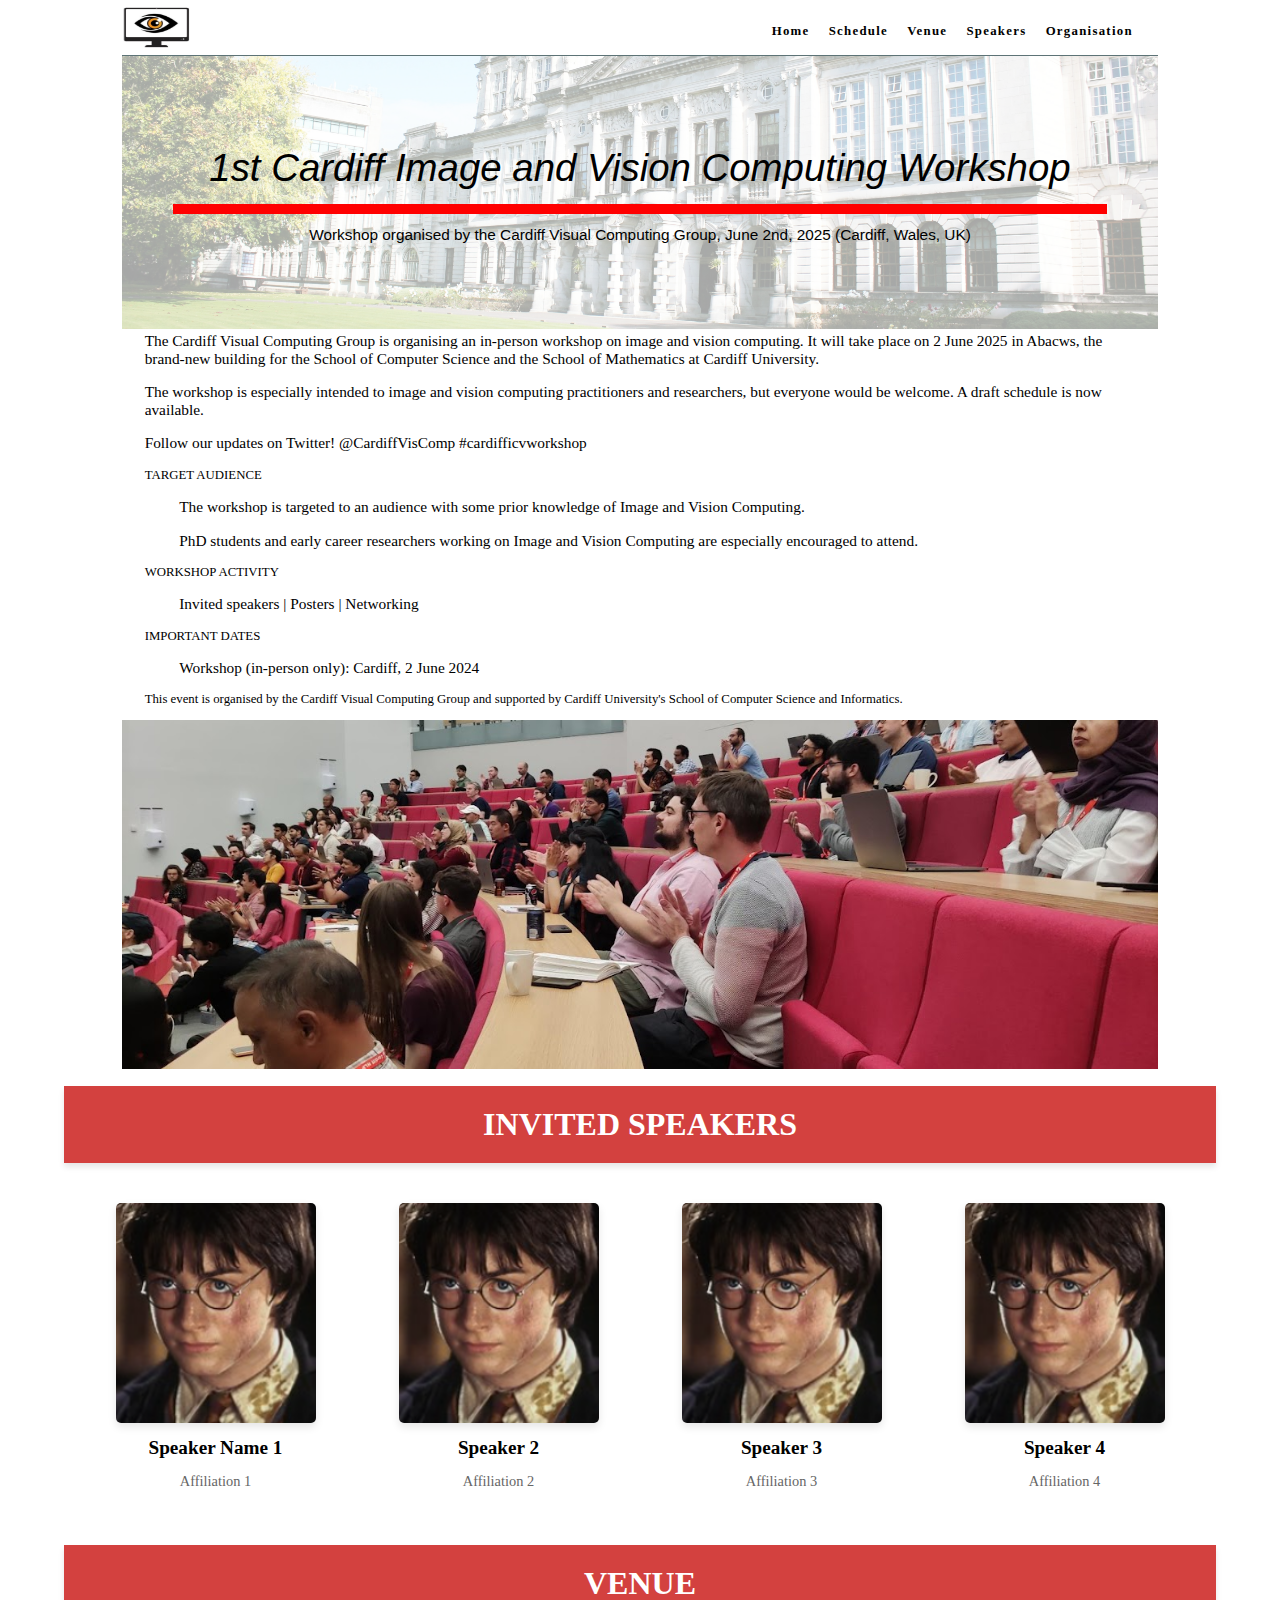
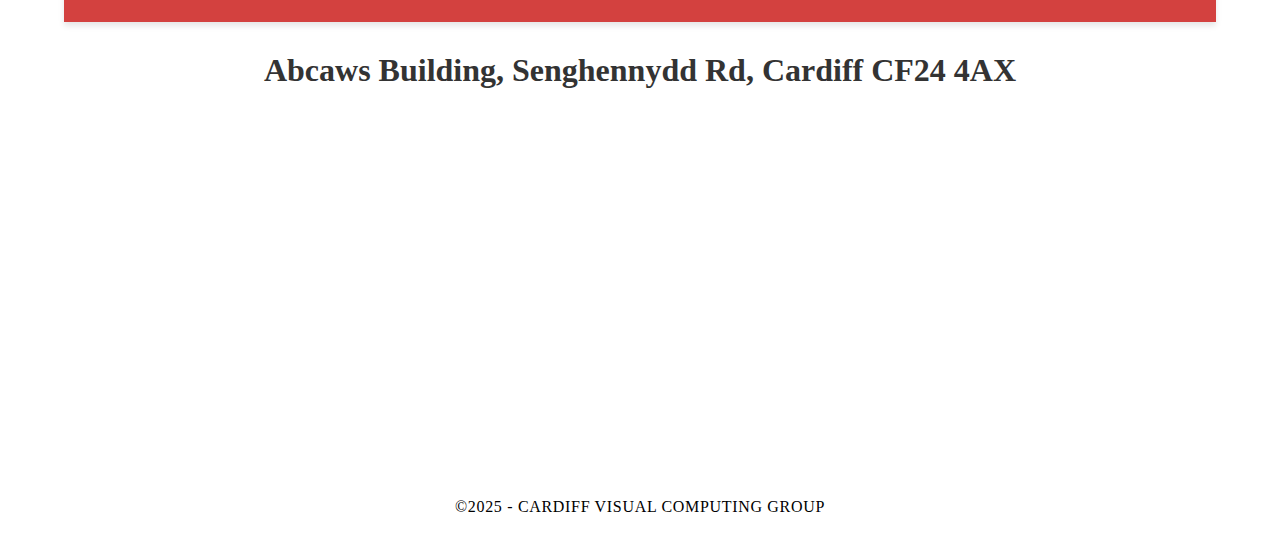
<file: index.html>
<!doctype html>
<html lang="en-US">
<head>
<meta charset="utf-8">
<meta http-equiv="X-UA-Compatible" content="IE=edge,chrome=1">
<meta name="viewport" content="width=device-width,initial-scale=1.0"/>
<title>Cardiff Image and Vision Computing Workshop</title>
 <meta name="description" content="Website for 1st Cardiff Image and Vision Computing Workshop ---">
<link href="css/singlePageTemplate.css" rel="stylesheet" type="text/css">
<!--The following script tag downloads a font from the Adobe Edge Web Fonts server for use within the web page. We recommend that you do not modify it.-->
<script>var __adobewebfontsappname__="dreamweaver"</script>
<script src="http://use.edgefonts.net/source-sans-pro:n2:default.js" type="text/javascript"></script>
<!-- HTML5 shim and Respond.js for IE8 support of HTML5 elements and media queries -->
<!-- WARNING: Respond.js doesn't work if you view the page via file:// -->
<!--[if lt IE 9]>
      <script src="https://oss.maxcdn.com/html5shiv/3.7.2/html5shiv.min.js"></script>
      <script src="https://oss.maxcdn.com/respond/1.4.2/respond.min.js"></script>
    <![endif]-->

</head>
<body>
<!-- Main Container -->

<div class="container"> 
  <!-- Navigation -->
  <header class="header" ><img class="mmimg" src="images/logo.jpg" />
    <nav>
      <ul>
        <li><a href="./index.html">Home</a></li>
        <li><a href="./schedule.html">Schedule</a></li>
        <li> <a href="./venue.html">Venue</a></li>
        <li> <a href="./speakers.html">Speakers</a></li>
        <li> <a href="./organisation.html">Organisation</a></li>
      </ul>
    </nav>
</header>

	  <section id="homepage2">
<div align ="center"  style="position: relative; width: 100%;">
<img align ="center" class="pic" src="images/Building.jpg" alt="">
  <div class = "title" ><strong><i>1st Cardiff Image and Vision Computing Workshop</i></strong>
  <div class="red-line"></div></div>

  <div class = "subtitle" ><strong>Workshop organised by the Cardiff Visual Computing Group, June 2nd, 2025 (Cardiff, Wales, UK)</strong></div>

<!--    <div class = "title3" ><strong>Cariff, Wales | June 30 - July 4, 2025</strong></div>-->
</div>

</section>



  <section id="call4paper">
<!--      <div class="section-title2">-->
<!--        INVITED SPEAKERS-->
<!--      </div>-->

<!--<div class="stats">-->
<!--    <h1><strong>Call for Papers</strong></h1>-->
<!--</div>-->
<div class="stats_text">
    	<p>The Cardiff Visual Computing Group is organising an in-person workshop on image and vision computing. It will take place on 2 June 2025 in Abacws, the brand-new building for the School of Computer Science and the School of Mathematics at Cardiff University.</p>

<p>The workshop is especially intended to image and vision computing practitioners and researchers, but everyone would be welcome. A draft schedule is now available.</p>

<p>Follow our updates on Twitter! @CardiffVisComp #cardifficvworkshop</p>
<!--    <ul class="stats_text_ul">-->
<!--      	<li>AI-driven medical data analysis techniques for disease diagnosis</li>-->
<!--      	<li>Development of multimedia-based diagnostic datasets for training and validation</li>-->
<!--      	<li>AI-based approaches for lesion detection and segmentation in multimedia systems</li>-->
<!--      	<li>Applications of AI in multimedia-supported disease monitoring</li>-->
<!--      	<li>Investigation of the relationship between data analysis techniques and diagnostic accuracy</li>-->
<!--      	<li>Integration of multimedia data for comprehensive disease monitoring</li>-->
<!--      	<li>Interpretability and transparency of AI models in clinical settings</li>-->
<!--	<li>Advanced AI-driven disease diagnosis methods within multimedia systems</li>-->
<!--    </ul>-->
</div>
</section>

<section id="submission">
<div class="stats">
<!--    <h1><strong>TARGET AUDIENCE</strong></h1>-->
    <strong>TARGET AUDIENCE</strong>
</div>



<div class="stats_text2">
	<p>The workshop is targeted to an audience with some prior knowledge of Image and Vision Computing. </p>
    <p>PhD students and early career researchers working on Image and Vision Computing are especially encouraged to attend.</p>
</div>

</section>

<section id="dates">
<div class="stats">
    <strong>WORKSHOP ACTIVITY</strong>
</div>

<div class="stats_text2">
	<p>Invited speakers | Posters | Networking </p>
</div>

<div class="stats">
    <strong>IMPORTANT DATES</strong>
</div>

<div class="stats_text2">
	<p>Workshop (in-person only): Cardiff, 2 June 2024</p>
</div>

<!--<div class="stats_text">-->
<!--    <ul  class="stats_text_ul">-->
<!--      <li>Paper submission deadline: &nbsp&nbsp&nbsp<strong>13th December 2024</strong></li>-->
<!--      <li>Notification of acceptance: &nbsp&nbsp&nbsp&nbsp <strong>14th March 2025</strong></li>-->
<!--      <li>Camera ready submission: &nbsp&nbsp&nbsp&nbsp <strong>TBA</strong></li>-->
<!--    </ul>-->
<!--</div>-->

</section>

<div class="stats">
    <p>This event is organised by the Cardiff Visual Computing Group and supported by Cardiff University's School of Computer Science and Informatics.</p>
</div>
<div align ="center"  style="position: relative; width: 100%;">
<img align ="center" class="pic2" src="images/event.jpg" alt="">
</div>
<!--<section id="organizers">-->
<!--  <div class="stats">-->
<!--    <h1><strong>Special Session Organizers</strong></h1>-->
<!--  </div>-->
<!--<div class="text-center_organizer">-->
<!--  <div class="col-xs-2">-->
<!--    <div class="people-name">-->
<!--<p class="people-name-name">Dr. Wei Zhou</p>-->
<!--      <p class="people-name-outer">Cardiff University, UK</p>-->
<!--    </div>-->
<!--  </div>-->

<!--  <div class="col-xs-2">-->
<!--  <div class="people-name">-->
<!--    <p class="people-name-name">Dr. Hadi Amirpour</p>-->
<!--    <p class="people-name-outer">Alpen-Adria-Universität Klagenfurt, Austria</p>-->
<!--  </div>-->
<!--  </div>-->

<!--  <div class="col-xs-2">-->
<!--  <div class="people-name">-->
<!--    <p class="people-name-name">Dr. Baoru Huang</p>-->
<!--    <p class="people-name-outer">University of Liverpool, UK</p>-->
<!--  </div>-->
<!--  </div>-->

<!--  <div class="col-xs-2">-->
<!--    <div class="people-name">-->
<!--      <p class="people-name-name">Dr. Weide Liu</p>-->
<!--      <p class="people-name-outer">Harvard Medical School, USA</p>-->
<!--    </div>-->
<!--  </div>-->

<!--  <div class="col-xs-2">-->
<!--    <div class="people-name">-->
<!--      <p class="people-name-name">Prof. Guanghui Yue</p>-->
<!--      <p class="people-name-outer">Shenzhen University, China</p>-->
<!--    </div>-->
<!--  </div>-->
<!--	-->
<!--  <div class="col-xs-2">-->
<!--    <div class="people-name">-->
<!--      <p class="people-name-name">Prof. Nilmini Wickramasinghe</p>-->
<!--      <p class="people-name-outer">La Trobe University, Australia</p>-->
<!--    </div>-->
<!--  </div>-->
<!--</div>-->

<!--</section>-->


<div class="section-title">
    INVITED SPEAKERS
</div>

<div class="speakers-grid">
    <!-- 现有的图片和标题 -->
    <div class="speaker">
        <img src="./images/a.png" alt="Speaker 1">
        <h3>Speaker Name 1</h3>
        <p>Affiliation 1</p>
    </div>
    <!-- 更多现有的图片和标题 -->

    <!-- 新增的 8 张图片和标题 -->
    <div class="speaker">
        <img src="./images/a.png" alt="Speaker 2">
        <h3>Speaker 2</h3>
        <p>Affiliation 2</p>
    </div>
    <div class="speaker">
        <img src="./images/a.png" alt="Speaker 3">
        <h3>Speaker 3</h3>
        <p>Affiliation 3</p>
    </div>
    <div class="speaker">
        <img src="./images/a.png" alt="Speaker 4">
        <h3>Speaker 4</h3>
        <p>Affiliation 4</p>
    </div>

</div>

<div class="section-title">
    VENUE
</div>

<h1 style="text-align: center;">Abcaws Building, Senghennydd Rd, Cardiff CF24 4AX</h1>
<div style="text-align: center;">
    <iframe src="https://www.google.com/maps/embed?pb=!1m18!1m12!1m3!1d2484.3105409708946!2d-3.1811802231417774!3d51.489168571809095!2m3!1f0!2f0!3f0!3m2!1i1024!2i768!4f13.1!3m3!1m2!1s0x486e1d7f2ec259cd%3A0xb4251fed8824a588!2sAbacws%20Building!5e0!3m2!1sen!2suk!4v1736549146972!5m2!1sen!2suk" width="300" height="225" style="border:0;" allowfullscreen="" loading="lazy" referrerpolicy="no-referrer-when-downgrade"></iframe>
</div>

</div>
  <footer class="secondary_header footer">
<div class="copyright">&nbsp</div>
    <div class="copyright">&copy;2025 - <strong>Cardiff Visual Computing Group</strong></div>
<div class="copyright">&nbsp</div>
  </footer>


</body>

</html>
</file>
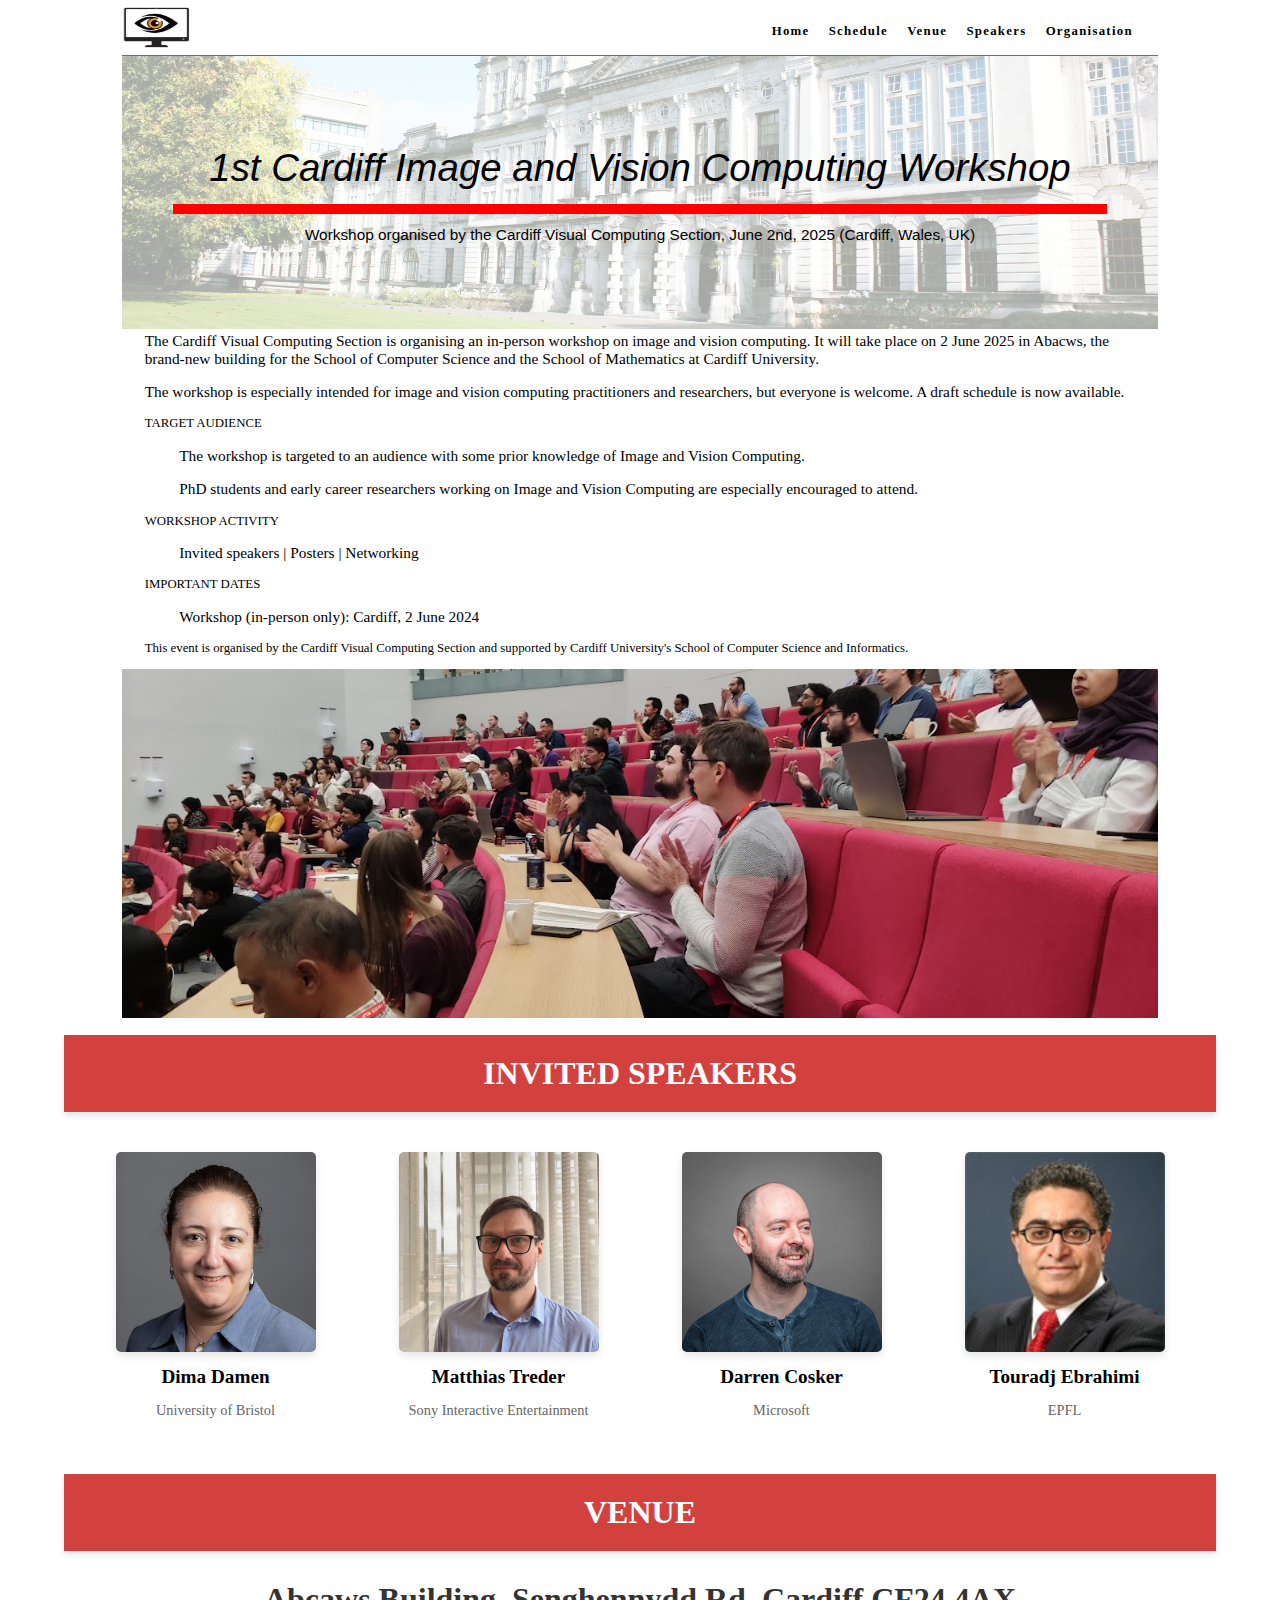
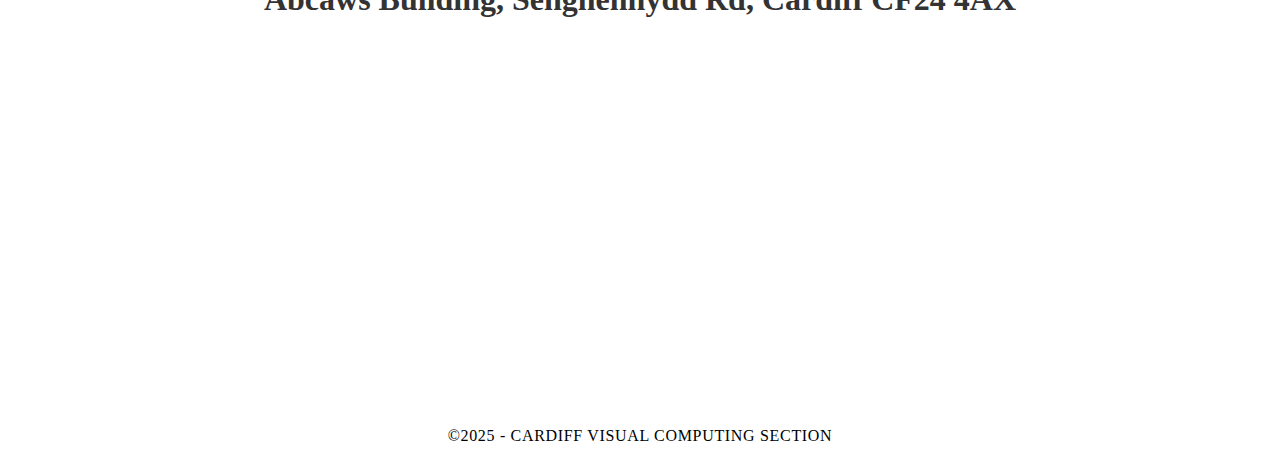
<file: 2025/index.html>
<!doctype html>
<html lang="en-US">
<head>
<meta charset="utf-8">
<meta http-equiv="X-UA-Compatible" content="IE=edge,chrome=1">
<meta name="viewport" content="width=device-width,initial-scale=1.0"/>
<title>Cardiff Image and Vision Computing Workshop</title>
 <meta name="description" content="Website for 1st Cardiff Image and Vision Computing Workshop ---">
<link href="css/singlePageTemplate.css" rel="stylesheet" type="text/css">
<!--The following script tag downloads a font from the Adobe Edge Web Fonts server for use within the web page. We recommend that you do not modify it.-->
<script>var __adobewebfontsappname__="dreamweaver"</script>
<script src="http://use.edgefonts.net/source-sans-pro:n2:default.js" type="text/javascript"></script>
<!-- HTML5 shim and Respond.js for IE8 support of HTML5 elements and media queries -->
<!-- WARNING: Respond.js doesn't work if you view the page via file:// -->
<!--[if lt IE 9]>
      <script src="https://oss.maxcdn.com/html5shiv/3.7.2/html5shiv.min.js"></script>
      <script src="https://oss.maxcdn.com/respond/1.4.2/respond.min.js"></script>
    <![endif]-->

</head>
<body>
<!-- Main Container -->

<div class="container"> 
  <!-- Navigation -->
  <header class="header" ><img class="mmimg" src="images/logo.jpg" />
    <nav>
      <ul>
        <li><a href="./index.html">Home</a></li>
        <li><a href="./schedule.html">Schedule</a></li>
        <li> <a href="./venue.html">Venue</a></li>
        <li> <a href="./speakers.html">Speakers</a></li>
        <li> <a href="./organisation.html">Organisation</a></li>
      </ul>
    </nav>
</header>

	  <section id="homepage2">
<div align ="center"  style="position: relative; width: 100%;">
<img align ="center" class="pic" src="images/Building.jpg" alt="">
  <div class = "title" ><strong><i>1st Cardiff Image and Vision Computing Workshop</i></strong>
  <div class="red-line"></div></div>

  <div class = "subtitle" ><strong>Workshop organised by the Cardiff Visual Computing Section, June 2nd, 2025 (Cardiff, Wales, UK)</strong></div>

<!--    <div class = "title3" ><strong>Cariff, Wales | June 30 - July 4, 2025</strong></div>-->
</div>

</section>



  <section id="call4paper">
<!--      <div class="section-title2">-->
<!--        INVITED SPEAKERS-->
<!--      </div>-->

<!--<div class="stats">-->
<!--    <h1><strong>Call for Papers</strong></h1>-->
<!--</div>-->
<div class="stats_text">
    	<p>The Cardiff Visual Computing Section is organising an in-person workshop on image and vision computing. It will take place on 2 June 2025 in Abacws, the brand-new building for the School of Computer Science and the School of Mathematics at Cardiff University.</p>

<p>The workshop is especially intended for image and vision computing practitioners and researchers, but everyone is welcome. A draft schedule is now available.</p>

<!--<p>Follow our updates on Twitter! @CardiffVisComp #cardifficvworkshop</p>-->
<!--    <ul class="stats_text_ul">-->
<!--      	<li>AI-driven medical data analysis techniques for disease diagnosis</li>-->
<!--      	<li>Development of multimedia-based diagnostic datasets for training and validation</li>-->
<!--      	<li>AI-based approaches for lesion detection and segmentation in multimedia systems</li>-->
<!--      	<li>Applications of AI in multimedia-supported disease monitoring</li>-->
<!--      	<li>Investigation of the relationship between data analysis techniques and diagnostic accuracy</li>-->
<!--      	<li>Integration of multimedia data for comprehensive disease monitoring</li>-->
<!--      	<li>Interpretability and transparency of AI models in clinical settings</li>-->
<!--	<li>Advanced AI-driven disease diagnosis methods within multimedia systems</li>-->
<!--    </ul>-->
</div>
</section>

<section id="submission">
<div class="stats">
<!--    <h1><strong>TARGET AUDIENCE</strong></h1>-->
    <strong>TARGET AUDIENCE</strong>
</div>



<div class="stats_text2">
	<p>The workshop is targeted to an audience with some prior knowledge of Image and Vision Computing. </p>
    <p>PhD students and early career researchers working on Image and Vision Computing are especially encouraged to attend.</p>
</div>

</section>

<section id="dates">
<div class="stats">
    <strong>WORKSHOP ACTIVITY</strong>
</div>

<div class="stats_text2">
	<p>Invited speakers | Posters | Networking </p>
</div>

<div class="stats">
    <strong>IMPORTANT DATES</strong>
</div>

<div class="stats_text2">
	<p>Workshop (in-person only): Cardiff, 2 June 2024</p>
</div>

<!--<div class="stats_text">-->
<!--    <ul  class="stats_text_ul">-->
<!--      <li>Paper submission deadline: &nbsp&nbsp&nbsp<strong>13th December 2024</strong></li>-->
<!--      <li>Notification of acceptance: &nbsp&nbsp&nbsp&nbsp <strong>14th March 2025</strong></li>-->
<!--      <li>Camera ready submission: &nbsp&nbsp&nbsp&nbsp <strong>TBA</strong></li>-->
<!--    </ul>-->
<!--</div>-->

</section>

<div class="stats">
    <p>This event is organised by the Cardiff Visual Computing Section and supported by Cardiff University's School of Computer Science and Informatics.</p>
</div>
<div align ="center"  style="position: relative; width: 100%;">
<img align ="center" class="pic2" src="images/event.jpg" alt="">
</div>
<!--<section id="organizers">-->
<!--  <div class="stats">-->
<!--    <h1><strong>Special Session Organizers</strong></h1>-->
<!--  </div>-->
<!--<div class="text-center_organizer">-->
<!--  <div class="col-xs-2">-->
<!--    <div class="people-name">-->
<!--<p class="people-name-name">Dr. Wei Zhou</p>-->
<!--      <p class="people-name-outer">Cardiff University, UK</p>-->
<!--    </div>-->
<!--  </div>-->

<!--  <div class="col-xs-2">-->
<!--  <div class="people-name">-->
<!--    <p class="people-name-name">Dr. Hadi Amirpour</p>-->
<!--    <p class="people-name-outer">Alpen-Adria-Universität Klagenfurt, Austria</p>-->
<!--  </div>-->
<!--  </div>-->

<!--  <div class="col-xs-2">-->
<!--  <div class="people-name">-->
<!--    <p class="people-name-name">Dr. Baoru Huang</p>-->
<!--    <p class="people-name-outer">University of Liverpool, UK</p>-->
<!--  </div>-->
<!--  </div>-->

<!--  <div class="col-xs-2">-->
<!--    <div class="people-name">-->
<!--      <p class="people-name-name">Dr. Weide Liu</p>-->
<!--      <p class="people-name-outer">Harvard Medical School, USA</p>-->
<!--    </div>-->
<!--  </div>-->

<!--  <div class="col-xs-2">-->
<!--    <div class="people-name">-->
<!--      <p class="people-name-name">Prof. Guanghui Yue</p>-->
<!--      <p class="people-name-outer">Shenzhen University, China</p>-->
<!--    </div>-->
<!--  </div>-->
<!--	-->
<!--  <div class="col-xs-2">-->
<!--    <div class="people-name">-->
<!--      <p class="people-name-name">Prof. Nilmini Wickramasinghe</p>-->
<!--      <p class="people-name-outer">La Trobe University, Australia</p>-->
<!--    </div>-->
<!--  </div>-->
<!--</div>-->

<!--</section>-->


<div class="section-title">
    INVITED SPEAKERS
</div>

<div class="speakers-grid">
    <!-- 现有的图片和标题 -->
    <div class="speaker">
        <img src="./images/speakers/Dima.jpg" alt="Speaker 1">
        <h3>Dima Damen</h3>
        <p>University of Bristol</p>
    </div>
    <!-- 更多现有的图片和标题 -->

    <!-- 新增的 8 张图片和标题 -->
    <div class="speaker">
        <img src="./images/speakers/Matthias.jpg" alt="Speaker 2">
        <h3>Matthias Treder</h3>
        <p>Sony Interactive Entertainment</p>
    </div>
    <div class="speaker">
        <img src="./images/speakers/Darren.png" alt="Speaker 3">
        <h3>Darren Cosker</h3>
        <p>Microsoft</p>
    </div>
    <div class="speaker">
        <img src="./images/speakers/Touradj.jpg" alt="Speaker 4">
        <h3>Touradj Ebrahimi</h3>
        <p>EPFL</p>
    </div>

</div>

<div class="section-title">
    VENUE
</div>

<h1 style="text-align: center;">Abcaws Building, Senghennydd Rd, Cardiff CF24 4AX</h1>
<div style="text-align: center;">
    <iframe src="https://www.google.com/maps/embed?pb=!1m18!1m12!1m3!1d2484.3105409708946!2d-3.1811802231417774!3d51.489168571809095!2m3!1f0!2f0!3f0!3m2!1i1024!2i768!4f13.1!3m3!1m2!1s0x486e1d7f2ec259cd%3A0xb4251fed8824a588!2sAbacws%20Building!5e0!3m2!1sen!2suk!4v1736549146972!5m2!1sen!2suk" width="300" height="225" style="border:0;" allowfullscreen="" loading="lazy" referrerpolicy="no-referrer-when-downgrade"></iframe>
</div>

</div>
  <footer class="secondary_header footer">
<div class="copyright">&nbsp</div>
    <div class="copyright">&copy;2025 - <strong>Cardiff Visual Computing Section</strong></div>
<div class="copyright">&nbsp</div>
  </footer>


</body>

</html>
</file>
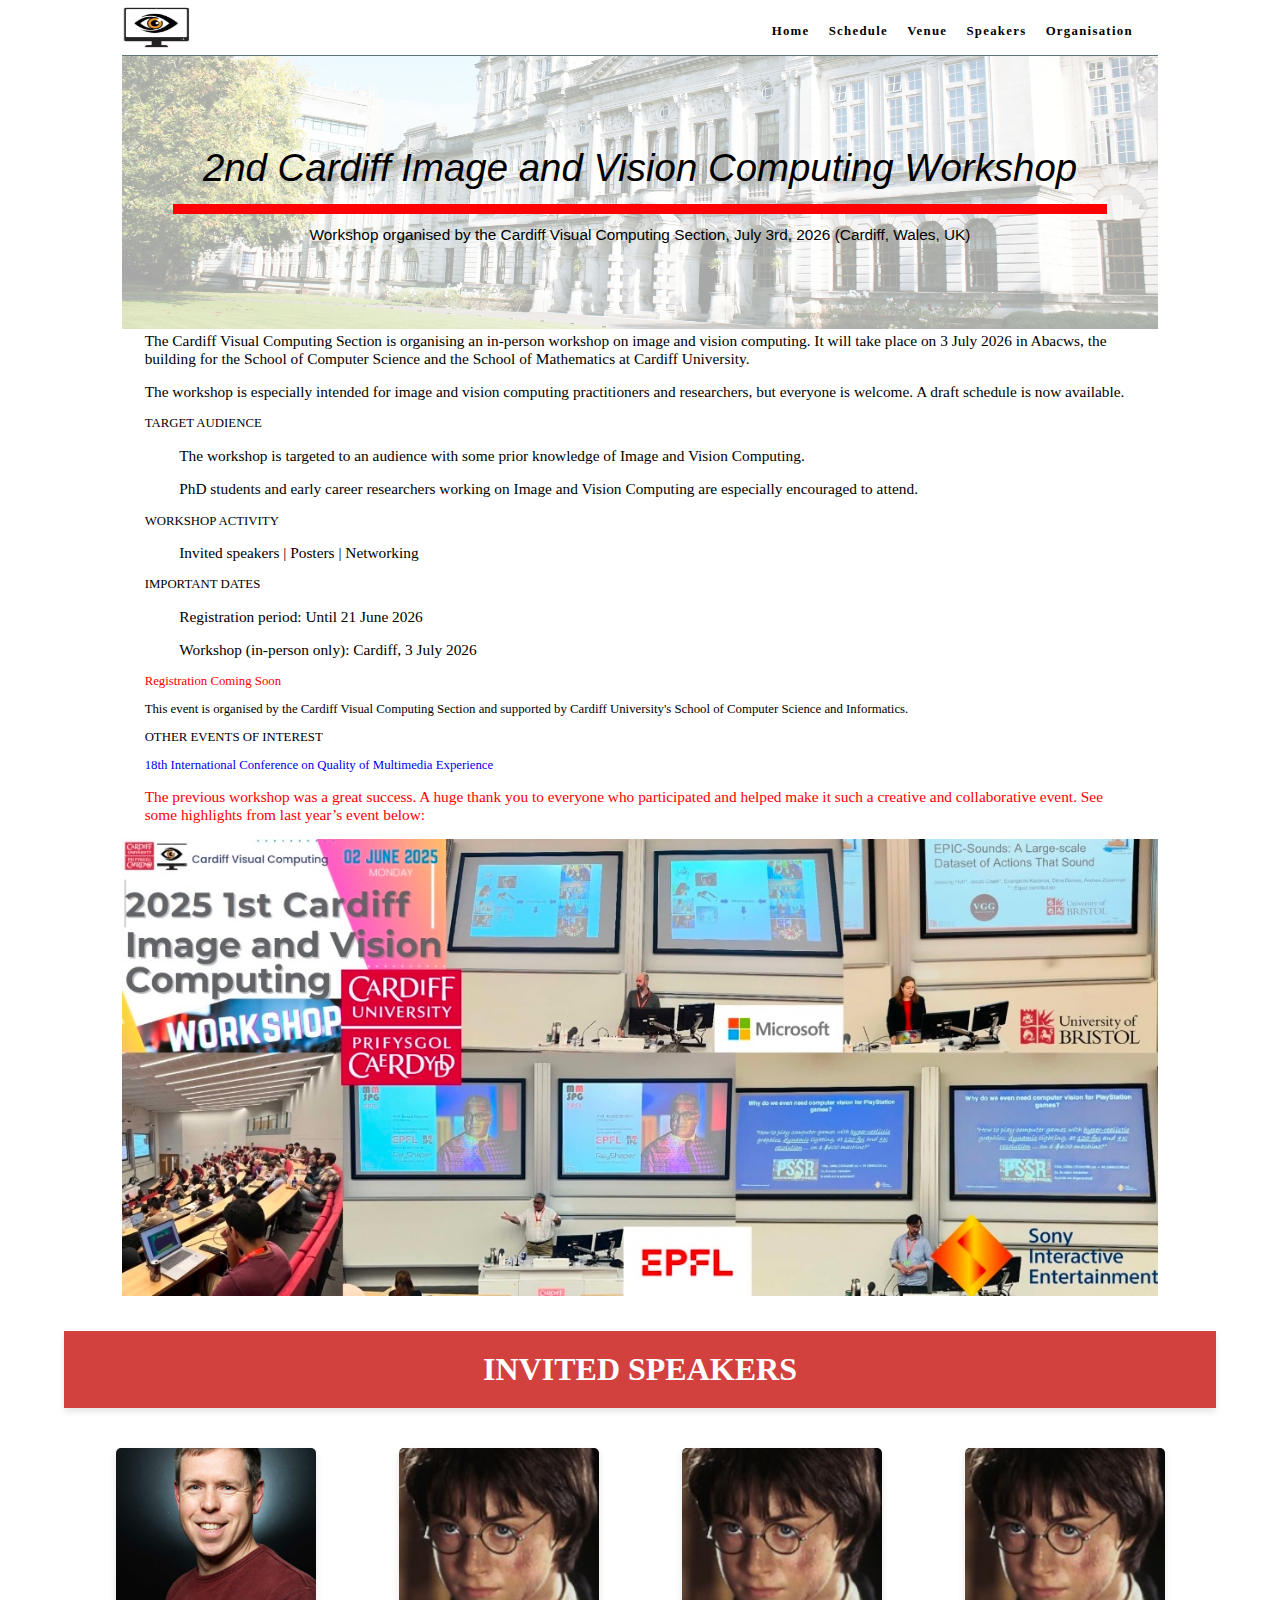
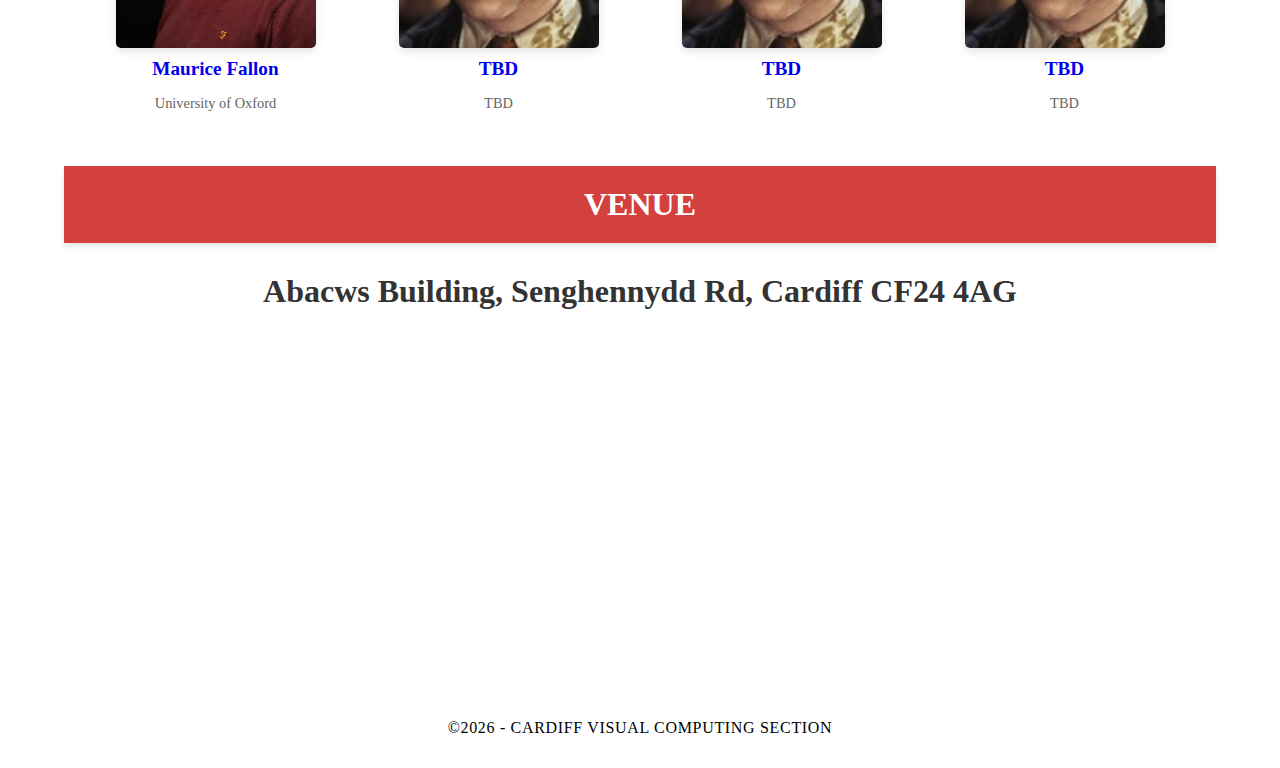
<file: 2026/index.html>
<!doctype html>
<html lang="en-US">
<head>
<meta charset="utf-8">
<meta http-equiv="X-UA-Compatible" content="IE=edge,chrome=1">
<meta name="viewport" content="width=device-width,initial-scale=1.0"/>
<title>Cardiff Image and Vision Computing Workshop</title>
 <meta name="description" content="Website for 1st Cardiff Image and Vision Computing Workshop ---">
<link href="css/singlePageTemplate.css" rel="stylesheet" type="text/css">
<!--The following script tag downloads a font from the Adobe Edge Web Fonts server for use within the web page. We recommend that you do not modify it.-->
<script>var __adobewebfontsappname__="dreamweaver"</script>
<script src="http://use.edgefonts.net/source-sans-pro:n2:default.js" type="text/javascript"></script>
<!-- HTML5 shim and Respond.js for IE8 support of HTML5 elements and media queries -->
<!-- WARNING: Respond.js doesn't work if you view the page via file:// -->
<!--[if lt IE 9]>
      <script src="https://oss.maxcdn.com/html5shiv/3.7.2/html5shiv.min.js"></script>
      <script src="https://oss.maxcdn.com/respond/1.4.2/respond.min.js"></script>
    <![endif]-->

</head>
<link rel="icon" type="image/jpg" href="images/logo.jpg">
<body>
<!-- Main Container -->

<div class="container"> 
  <!-- Navigation -->
  <header class="header" ><img class="mmimg" src="images/logo.jpg" />
    <nav>
      <ul>
        <li><a href="./index.html">Home</a></li>
        <li><a href="./schedule.html">Schedule</a></li>
        <li> <a href="./venue.html">Venue</a></li>
        <li> <a href="./speakers.html">Speakers</a></li>
        <li> <a href="./organisation.html">Organisation</a></li>
      </ul>
    </nav>
</header>

	  <section id="homepage2">
<div align ="center"  style="position: relative; width: 100%;">
<img align ="center" class="pic" src="images/Building.jpg" alt="">
  <div class = "title" ><strong><i>2nd Cardiff Image and Vision Computing Workshop</i></strong>
  <div class="red-line"></div></div>

  <div class = "subtitle" ><strong>Workshop organised by the Cardiff Visual Computing Section, July 3rd, 2026 (Cardiff, Wales, UK)</strong></div>

<!--    <div class = "title3" ><strong>Cariff, Wales | June 30 - July 4, 2025</strong></div>-->
</div>

</section>



  <section id="call4paper">
<!--      <div class="section-title2">-->
<!--        INVITED SPEAKERS-->
<!--      </div>-->

<!--<div class="stats">-->
<!--    <h1><strong>Call for Papers</strong></h1>-->
<!--</div>-->
<div class="stats_text">
    	<p>The Cardiff Visual Computing Section is organising an in-person workshop on image and vision computing. It will take place on 3 July 2026 in Abacws, the building for the School of Computer Science and the School of Mathematics at Cardiff University.</p>

<p>The workshop is especially intended for image and vision computing practitioners and researchers, but everyone is welcome. A draft schedule is now available.</p>

<!--<p>Follow our updates on Twitter! @CardiffVisComp #cardifficvworkshop</p>-->
<!--    <ul class="stats_text_ul">-->
<!--      	<li>AI-driven medical data analysis techniques for disease diagnosis</li>-->
<!--      	<li>Development of multimedia-based diagnostic datasets for training and validation</li>-->
<!--      	<li>AI-based approaches for lesion detection and segmentation in multimedia systems</li>-->
<!--      	<li>Applications of AI in multimedia-supported disease monitoring</li>-->
<!--      	<li>Investigation of the relationship between data analysis techniques and diagnostic accuracy</li>-->
<!--      	<li>Integration of multimedia data for comprehensive disease monitoring</li>-->
<!--      	<li>Interpretability and transparency of AI models in clinical settings</li>-->
<!--	<li>Advanced AI-driven disease diagnosis methods within multimedia systems</li>-->
<!--    </ul>-->
</div>
</section>

<section id="submission">
<div class="stats">
<!--    <h1><strong>TARGET AUDIENCE</strong></h1>-->
    <strong>TARGET AUDIENCE</strong>
</div>



<div class="stats_text2">
	<p>The workshop is targeted to an audience with some prior knowledge of Image and Vision Computing. </p>
    <p>PhD students and early career researchers working on Image and Vision Computing are especially encouraged to attend.</p>
</div>

</section>

<section id="dates">
<div class="stats">
    <strong>WORKSHOP ACTIVITY</strong>
</div>

<div class="stats_text2">
	<p>Invited speakers | Posters | Networking </p>
</div>

<div class="stats">
    <strong>IMPORTANT DATES</strong>
</div>

<div class="stats_text2">
    <p>Registration period: Until 21 June 2026</p>
	<p>Workshop (in-person only): Cardiff, 3 July 2026</p>
</div>

<!--<div class="stats">-->
<!--    <strong><a href="https://forms.gle/J4PbeAFeeNGc5xUQ6" target="_blank" style="text-decoration: none;">REGISTER NOW</a></strong>-->
<!--</div>-->
<div class="stats">
    <strong style="color:red;">Registration Coming Soon</strong>
</div>

<!--<div class="stats_text">-->
<!--    <ul  class="stats_text_ul">-->
<!--      <li>Paper submission deadline: &nbsp&nbsp&nbsp<strong>13th December 2024</strong></li>-->
<!--      <li>Notification of acceptance: &nbsp&nbsp&nbsp&nbsp <strong>14th March 2025</strong></li>-->
<!--      <li>Camera ready submission: &nbsp&nbsp&nbsp&nbsp <strong>TBA</strong></li>-->
<!--    </ul>-->
<!--</div>-->



<div class="stats">
    <p>This event is organised by the Cardiff Visual Computing Section and supported by Cardiff University's School of Computer Science and Informatics.</p>
</div>

<div class="stats">
    <strong>OTHER EVENTS OF INTEREST</strong>
</div>

<div class="stats">
    <p><a href="https://qomex2026.itec.aau.at/" target="_blank" style="text-decoration: none;" >18th International Conference on Quality of Multimedia Experience</a></p>
</div>
</section>

<div class="stats_text">
    <p style="color:red;">The previous workshop was a great success. A huge thank you to everyone who participated and helped make it such a creative and collaborative event. See some highlights from last year’s event below:</p>
</div>


<div align ="center"  style="position: relative; width: 100%;">
<img align ="center" class="pic2" src="images/event/All.jpg" alt="">
</div>
<br>
<!--<br>-->
<!--<br>-->
<!--<div align ="center"  style="position: relative; width: 100%;">-->
<!--<img align ="center" class="pic2" src="images/event/Media.jpg" alt="">-->
<!--</div>-->

<!--<section id="organizers">-->
<!--  <div class="stats">-->
<!--    <h1><strong>Special Session Organizers</strong></h1>-->
<!--  </div>-->
<!--<div class="text-center_organizer">-->
<!--  <div class="col-xs-2">-->
<!--    <div class="people-name">-->
<!--<p class="people-name-name">Dr. Wei Zhou</p>-->
<!--      <p class="people-name-outer">Cardiff University, UK</p>-->
<!--    </div>-->
<!--  </div>-->

<!--  <div class="col-xs-2">-->
<!--  <div class="people-name">-->
<!--    <p class="people-name-name">Dr. Hadi Amirpour</p>-->
<!--    <p class="people-name-outer">Alpen-Adria-Universität Klagenfurt, Austria</p>-->
<!--  </div>-->
<!--  </div>-->

<!--  <div class="col-xs-2">-->
<!--  <div class="people-name">-->
<!--    <p class="people-name-name">Dr. Baoru Huang</p>-->
<!--    <p class="people-name-outer">University of Liverpool, UK</p>-->
<!--  </div>-->
<!--  </div>-->

<!--  <div class="col-xs-2">-->
<!--    <div class="people-name">-->
<!--      <p class="people-name-name">Dr. Weide Liu</p>-->
<!--      <p class="people-name-outer">Harvard Medical School, USA</p>-->
<!--    </div>-->
<!--  </div>-->

<!--  <div class="col-xs-2">-->
<!--    <div class="people-name">-->
<!--      <p class="people-name-name">Prof. Guanghui Yue</p>-->
<!--      <p class="people-name-outer">Shenzhen University, China</p>-->
<!--    </div>-->
<!--  </div>-->
<!--	-->
<!--  <div class="col-xs-2">-->
<!--    <div class="people-name">-->
<!--      <p class="people-name-name">Prof. Nilmini Wickramasinghe</p>-->
<!--      <p class="people-name-outer">La Trobe University, Australia</p>-->
<!--    </div>-->
<!--  </div>-->
<!--</div>-->

<!--</section>-->


<div class="section-title">
    INVITED SPEAKERS
</div>

<div class="speakers-grid">
    <!-- 现有的图片和标题 -->
    <div class="speaker">
        <img src="./images/speakers/259maurice-fallon.jpg" alt="Speaker 1">
        <h3><a href="https://ori.ox.ac.uk/people/maurice-fallon" target="_blank" style="text-decoration: none;">Maurice Fallon</a></h3>
        <p>University of Oxford</p>
    </div>
    <!-- 更多现有的图片和标题 -->

    <!-- 新增的 8 张图片和标题 -->
    <div class="speaker">
        <img src="./images/speakers/a.png" alt="Speaker 2">
        <h3><a href="https://www.linkedin.com/in/mtreder/?originalSubdomain=uk" target="_blank" style="text-decoration: none;">TBD</a></h3>
        <p>TBD</p>
    </div>
    <div class="speaker">
        <img src="./images/speakers/a.png" alt="Speaker 3">
        <h3><a href="https://www.microsoft.com/en-us/research/people/coskerdarren/" target="_blank" style="text-decoration: none;">TBD</a></h3>
        <p>TBD</p>
    </div>
    <div class="speaker">
        <img src="./images/speakers/a.png" alt="Speaker 4">
        <h3><a href="https://people.epfl.ch/touradj.ebrahimi" target="_blank" style="text-decoration: none;">TBD</a></h3>
        <p>TBD</p>
    </div>

</div>

<div class="section-title">
    VENUE
</div>

<h1 style="text-align: center;">Abacws Building, Senghennydd Rd, Cardiff CF24 4AG</h1>
<div style="text-align: center;">
    <iframe src="https://www.google.com/maps/embed?pb=!1m18!1m12!1m3!1d2484.3105409708946!2d-3.1811802231417774!3d51.489168571809095!2m3!1f0!2f0!3f0!3m2!1i1024!2i768!4f13.1!3m3!1m2!1s0x486e1d7f2ec259cd%3A0xb4251fed8824a588!2sAbacws%20Building!5e0!3m2!1sen!2suk!4v1736549146972!5m2!1sen!2suk" width="300" height="225" style="border:0;" allowfullscreen="" loading="lazy" referrerpolicy="no-referrer-when-downgrade"></iframe>
</div>
</div>
  <footer class="secondary_header footer">
<div class="copyright">&nbsp</div>
    <div class="copyright">&copy;2026 - <strong>Cardiff Visual Computing Section</strong></div>
<div class="copyright">&nbsp</div>
  </footer>


</body>

</html>
</file>
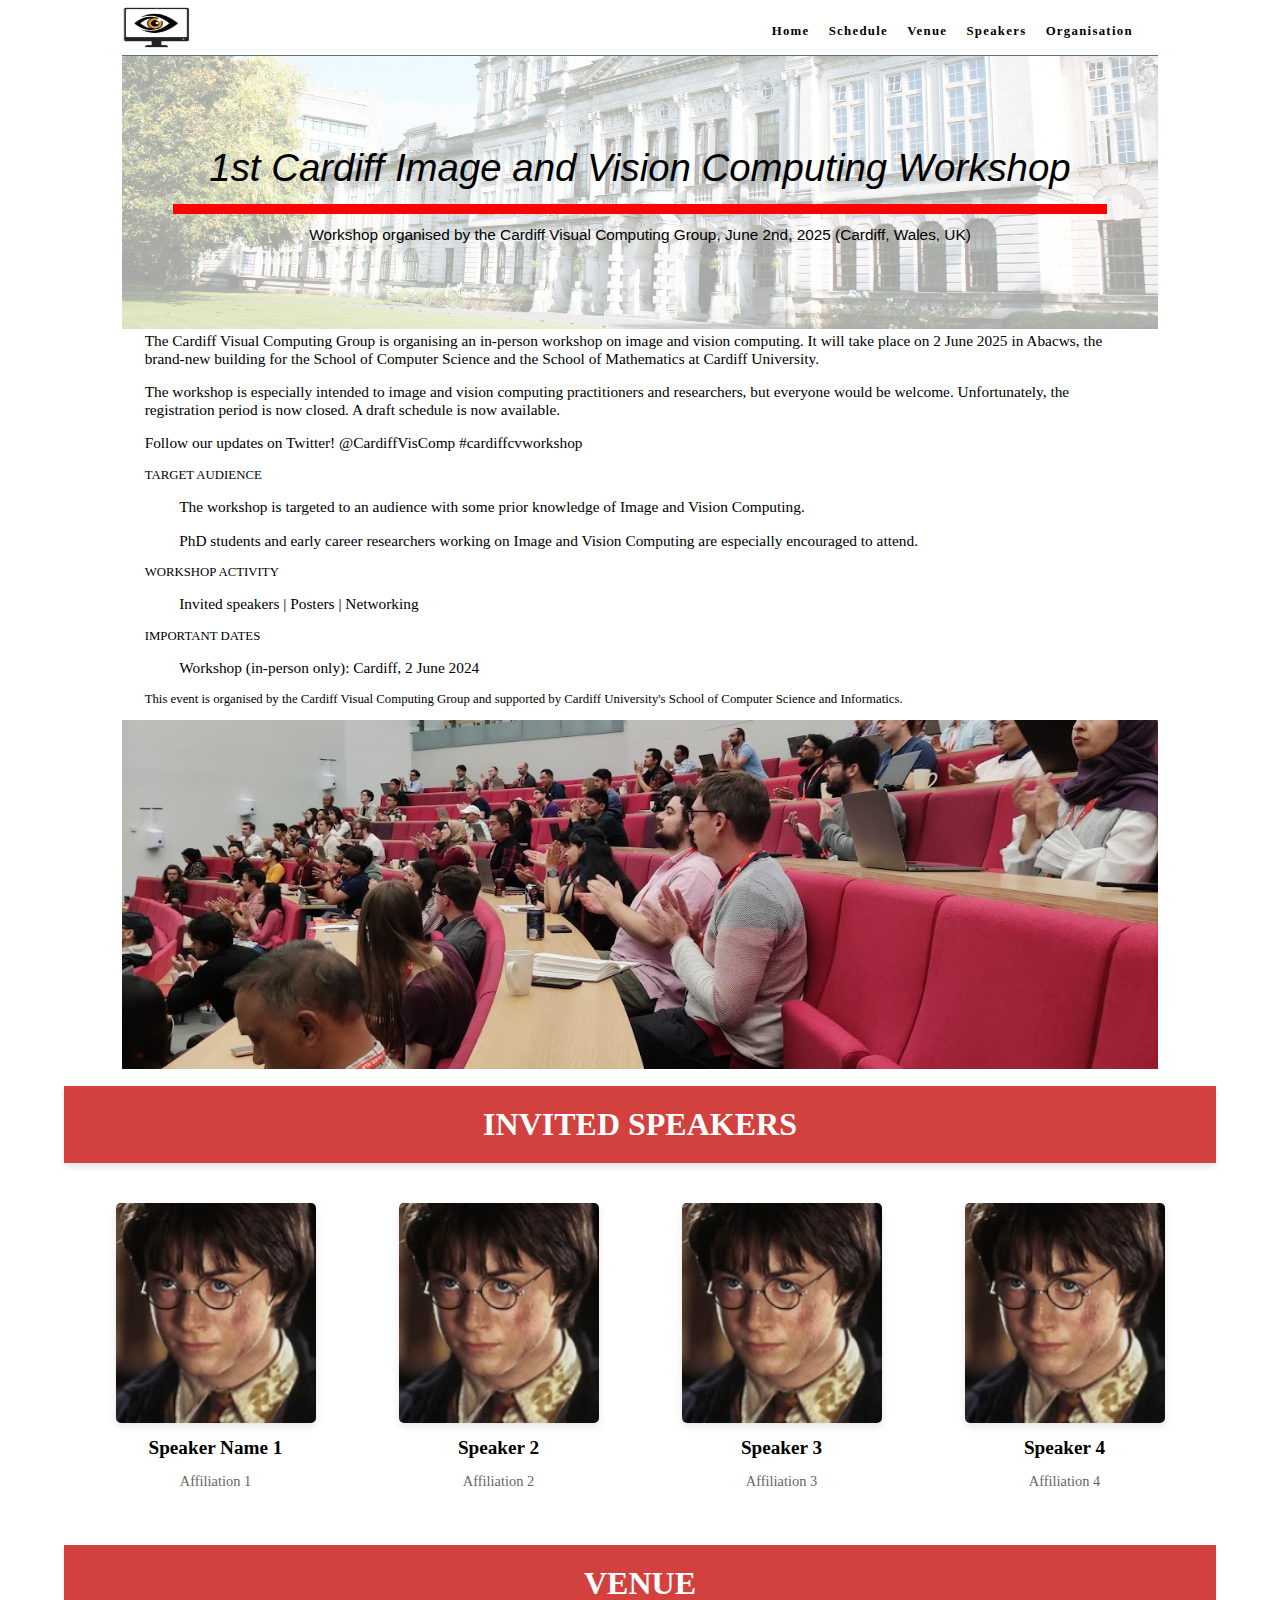
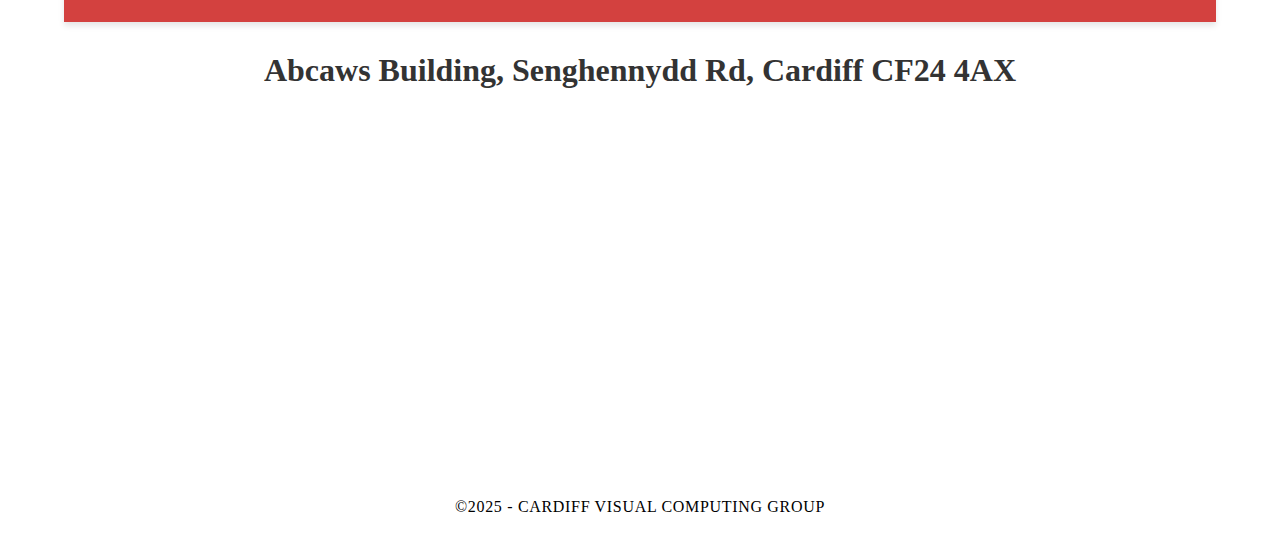
<file: cardiff_workshop/index.html>
<!doctype html>
<html lang="en-US">
<head>
<meta charset="utf-8">
<meta http-equiv="X-UA-Compatible" content="IE=edge,chrome=1">
<meta name="viewport" content="width=device-width,initial-scale=1.0"/>
<title>Cardiff Image and Vision Computing Workshop</title>
 <meta name="description" content="Website for 1st Cardiff Image and Vision Computing Workshop ---">
<link href="css/singlePageTemplate.css" rel="stylesheet" type="text/css">
<!--The following script tag downloads a font from the Adobe Edge Web Fonts server for use within the web page. We recommend that you do not modify it.-->
<script>var __adobewebfontsappname__="dreamweaver"</script>
<script src="http://use.edgefonts.net/source-sans-pro:n2:default.js" type="text/javascript"></script>
<!-- HTML5 shim and Respond.js for IE8 support of HTML5 elements and media queries -->
<!-- WARNING: Respond.js doesn't work if you view the page via file:// -->
<!--[if lt IE 9]>
      <script src="https://oss.maxcdn.com/html5shiv/3.7.2/html5shiv.min.js"></script>
      <script src="https://oss.maxcdn.com/respond/1.4.2/respond.min.js"></script>
    <![endif]-->

</head>
<body>
<!-- Main Container -->

<div class="container"> 
  <!-- Navigation -->
  <header class="header" ><img class="mmimg" src="images/logo.jpg" />
    <nav>
      <ul>
        <li><a href="./ICME2025.html">Home</a></li>
        <li><a href="./schedule.html">Schedule</a></li>
        <li> <a href="./venue.html">Venue</a></li>
        <li> <a href="./speakers.html">Speakers</a></li>
        <li> <a href="./organisation.html">Organisation</a></li>
      </ul>
    </nav>
</header>

	  <section id="homepage2">
<div align ="center"  style="position: relative; width: 100%;">
<img align ="center" class="pic" src="images/Building.jpg" alt="">
  <div class = "title" ><strong><i>1st Cardiff Image and Vision Computing Workshop</i></strong>
  <div class="red-line"></div></div>

  <div class = "subtitle" ><strong>Workshop organised by the Cardiff Visual Computing Group, June 2nd, 2025 (Cardiff, Wales, UK)</strong></div>

<!--    <div class = "title3" ><strong>Cariff, Wales | June 30 - July 4, 2025</strong></div>-->
</div>

</section>



  <section id="call4paper">
<!--      <div class="section-title2">-->
<!--        INVITED SPEAKERS-->
<!--      </div>-->

<!--<div class="stats">-->
<!--    <h1><strong>Call for Papers</strong></h1>-->
<!--</div>-->
<div class="stats_text">
    	<p>The Cardiff Visual Computing Group is organising an in-person workshop on image and vision computing. It will take place on 2 June 2025 in Abacws, the brand-new building for the School of Computer Science and the School of Mathematics at Cardiff University.</p>

<p>The workshop is especially intended to image and vision computing practitioners and researchers, but everyone would be welcome. Unfortunately, the registration period is now closed. A draft schedule is now available.</p>

<p>Follow our updates on Twitter! @CardiffVisComp #cardiffcvworkshop</p>
<!--    <ul class="stats_text_ul">-->
<!--      	<li>AI-driven medical data analysis techniques for disease diagnosis</li>-->
<!--      	<li>Development of multimedia-based diagnostic datasets for training and validation</li>-->
<!--      	<li>AI-based approaches for lesion detection and segmentation in multimedia systems</li>-->
<!--      	<li>Applications of AI in multimedia-supported disease monitoring</li>-->
<!--      	<li>Investigation of the relationship between data analysis techniques and diagnostic accuracy</li>-->
<!--      	<li>Integration of multimedia data for comprehensive disease monitoring</li>-->
<!--      	<li>Interpretability and transparency of AI models in clinical settings</li>-->
<!--	<li>Advanced AI-driven disease diagnosis methods within multimedia systems</li>-->
<!--    </ul>-->
</div>
</section>

<section id="submission">
<div class="stats">
<!--    <h1><strong>TARGET AUDIENCE</strong></h1>-->
    <strong>TARGET AUDIENCE</strong>
</div>



<div class="stats_text2">
	<p>The workshop is targeted to an audience with some prior knowledge of Image and Vision Computing. </p>
    <p>PhD students and early career researchers working on Image and Vision Computing are especially encouraged to attend.</p>
</div>

</section>

<section id="dates">
<div class="stats">
    <strong>WORKSHOP ACTIVITY</strong>
</div>

<div class="stats_text2">
	<p>Invited speakers | Posters | Networking </p>
</div>

<div class="stats">
    <strong>IMPORTANT DATES</strong>
</div>

<div class="stats_text2">
	<p>Workshop (in-person only): Cardiff, 2 June 2024</p>
</div>

<!--<div class="stats_text">-->
<!--    <ul  class="stats_text_ul">-->
<!--      <li>Paper submission deadline: &nbsp&nbsp&nbsp<strong>13th December 2024</strong></li>-->
<!--      <li>Notification of acceptance: &nbsp&nbsp&nbsp&nbsp <strong>14th March 2025</strong></li>-->
<!--      <li>Camera ready submission: &nbsp&nbsp&nbsp&nbsp <strong>TBA</strong></li>-->
<!--    </ul>-->
<!--</div>-->

</section>

<div class="stats">
    <p>This event is organised by the Cardiff Visual Computing Group and supported by Cardiff University's School of Computer Science and Informatics.</p>
</div>
<div align ="center"  style="position: relative; width: 100%;">
<img align ="center" class="pic2" src="images/event.jpg" alt="">
</div>
<!--<section id="organizers">-->
<!--  <div class="stats">-->
<!--    <h1><strong>Special Session Organizers</strong></h1>-->
<!--  </div>-->
<!--<div class="text-center_organizer">-->
<!--  <div class="col-xs-2">-->
<!--    <div class="people-name">-->
<!--<p class="people-name-name">Dr. Wei Zhou</p>-->
<!--      <p class="people-name-outer">Cardiff University, UK</p>-->
<!--    </div>-->
<!--  </div>-->

<!--  <div class="col-xs-2">-->
<!--  <div class="people-name">-->
<!--    <p class="people-name-name">Dr. Hadi Amirpour</p>-->
<!--    <p class="people-name-outer">Alpen-Adria-Universität Klagenfurt, Austria</p>-->
<!--  </div>-->
<!--  </div>-->

<!--  <div class="col-xs-2">-->
<!--  <div class="people-name">-->
<!--    <p class="people-name-name">Dr. Baoru Huang</p>-->
<!--    <p class="people-name-outer">University of Liverpool, UK</p>-->
<!--  </div>-->
<!--  </div>-->

<!--  <div class="col-xs-2">-->
<!--    <div class="people-name">-->
<!--      <p class="people-name-name">Dr. Weide Liu</p>-->
<!--      <p class="people-name-outer">Harvard Medical School, USA</p>-->
<!--    </div>-->
<!--  </div>-->

<!--  <div class="col-xs-2">-->
<!--    <div class="people-name">-->
<!--      <p class="people-name-name">Prof. Guanghui Yue</p>-->
<!--      <p class="people-name-outer">Shenzhen University, China</p>-->
<!--    </div>-->
<!--  </div>-->
<!--	-->
<!--  <div class="col-xs-2">-->
<!--    <div class="people-name">-->
<!--      <p class="people-name-name">Prof. Nilmini Wickramasinghe</p>-->
<!--      <p class="people-name-outer">La Trobe University, Australia</p>-->
<!--    </div>-->
<!--  </div>-->
<!--</div>-->

<!--</section>-->


<div class="section-title">
    INVITED SPEAKERS
</div>

<div class="speakers-grid">
    <!-- 现有的图片和标题 -->
    <div class="speaker">
        <img src="./images/a.png" alt="Speaker 1">
        <h3>Speaker Name 1</h3>
        <p>Affiliation 1</p>
    </div>
    <!-- 更多现有的图片和标题 -->

    <!-- 新增的 8 张图片和标题 -->
    <div class="speaker">
        <img src="./images/a.png" alt="Speaker 2">
        <h3>Speaker 2</h3>
        <p>Affiliation 2</p>
    </div>
    <div class="speaker">
        <img src="./images/a.png" alt="Speaker 3">
        <h3>Speaker 3</h3>
        <p>Affiliation 3</p>
    </div>
    <div class="speaker">
        <img src="./images/a.png" alt="Speaker 4">
        <h3>Speaker 4</h3>
        <p>Affiliation 4</p>
    </div>

</div>

<div class="section-title">
    VENUE
</div>

<h1 style="text-align: center;">Abcaws Building, Senghennydd Rd, Cardiff CF24 4AX</h1>
<div style="text-align: center;">
    <iframe src="https://www.google.com/maps/embed?pb=!1m18!1m12!1m3!1d2484.3105409708946!2d-3.1811802231417774!3d51.489168571809095!2m3!1f0!2f0!3f0!3m2!1i1024!2i768!4f13.1!3m3!1m2!1s0x486e1d7f2ec259cd%3A0xb4251fed8824a588!2sAbacws%20Building!5e0!3m2!1sen!2suk!4v1736549146972!5m2!1sen!2suk" width="300" height="225" style="border:0;" allowfullscreen="" loading="lazy" referrerpolicy="no-referrer-when-downgrade"></iframe>
</div>

</div>
  <footer class="secondary_header footer">
<div class="copyright">&nbsp</div>
    <div class="copyright">&copy;2025 - <strong>Cardiff Visual Computing Group</strong></div>
<div class="copyright">&nbsp</div>
  </footer>


</body>

</html>
</file>
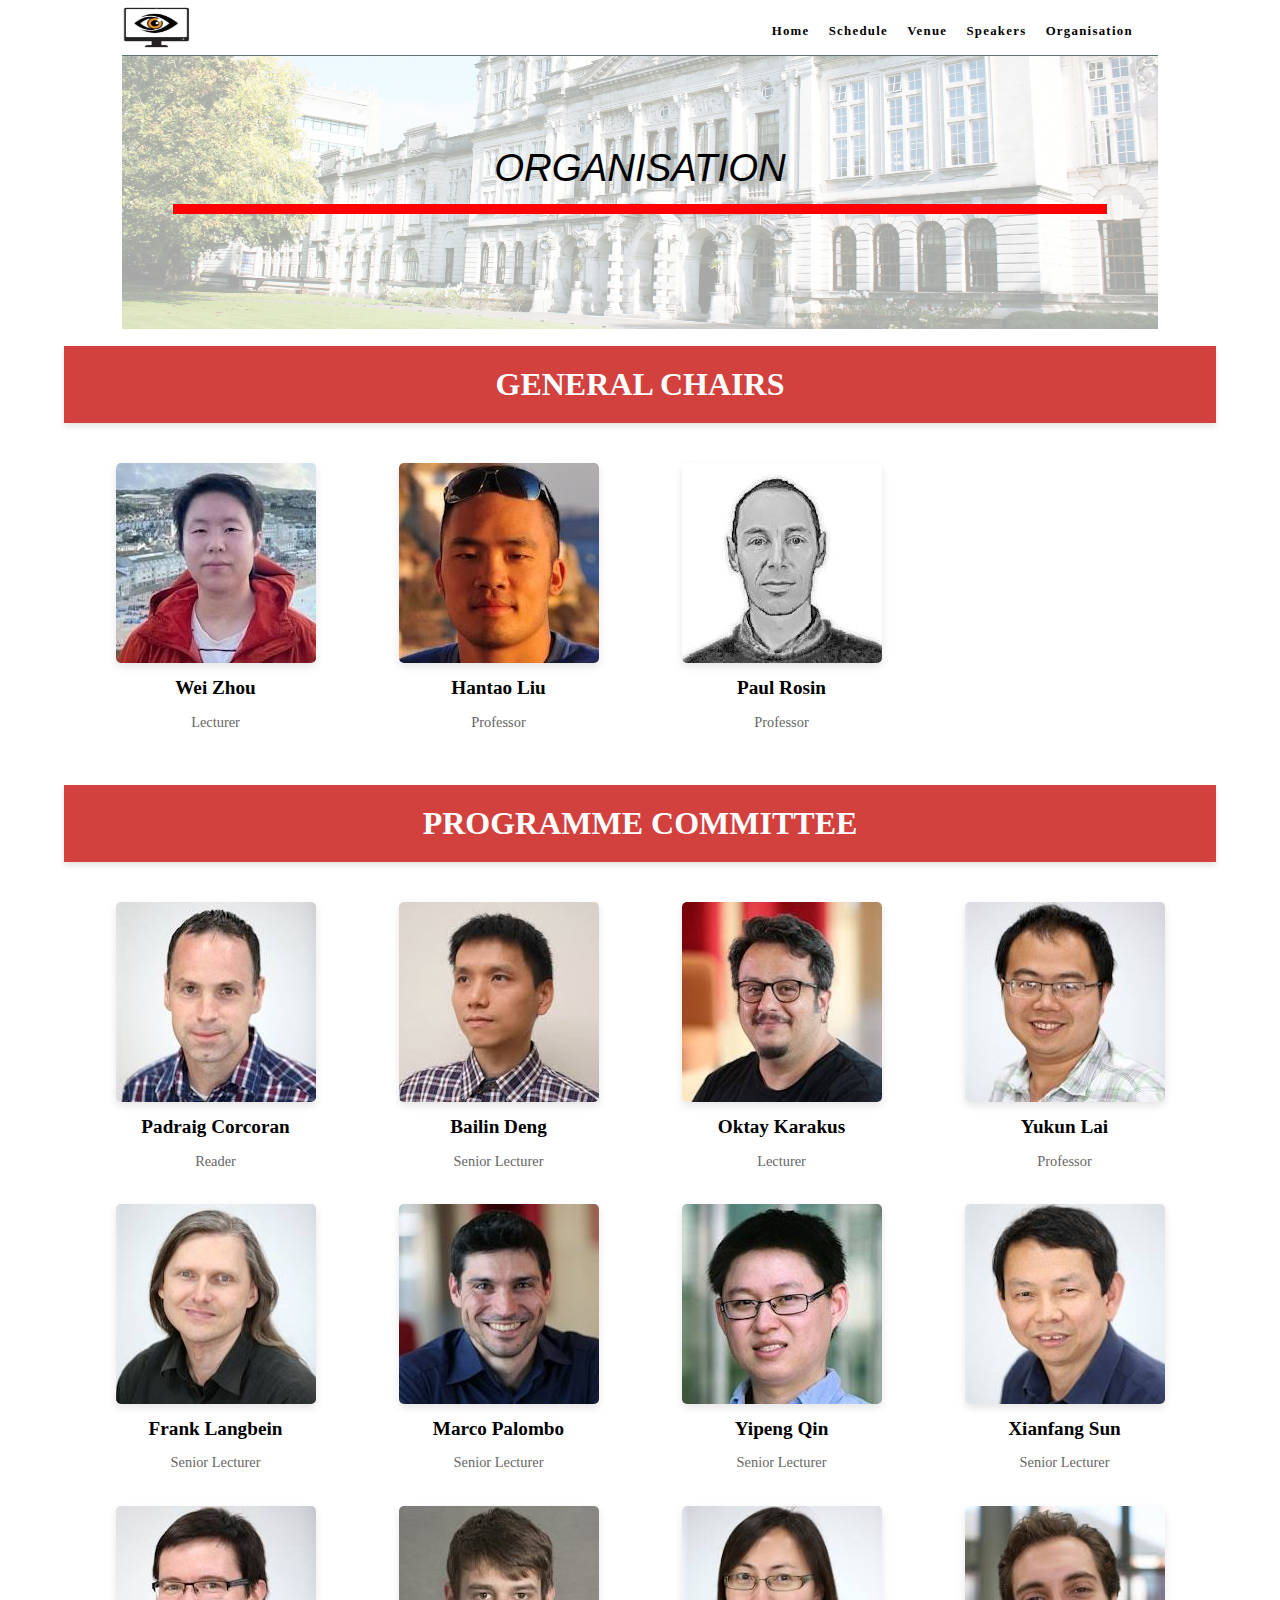
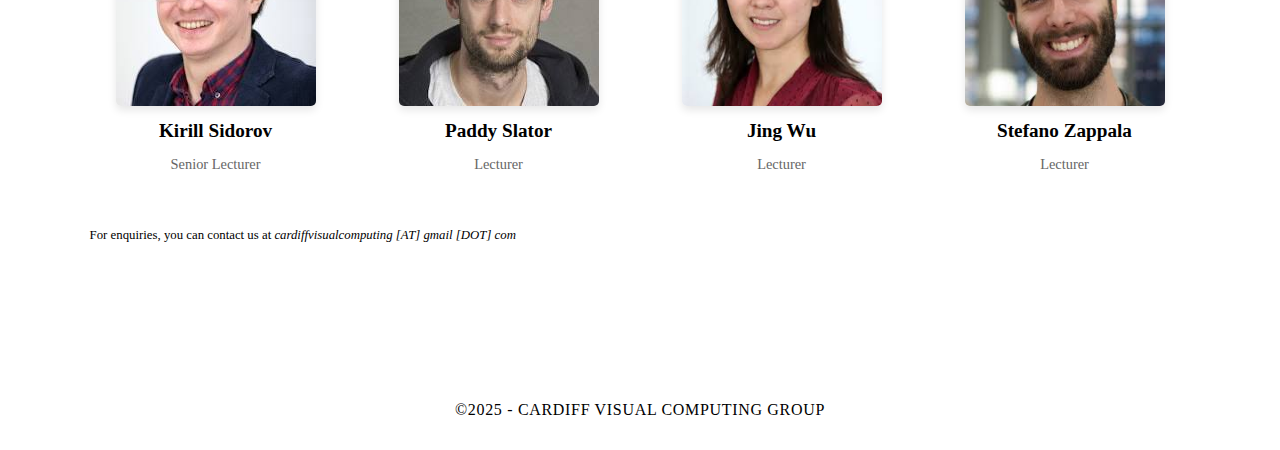
<file: organisation.html>
<!doctype html>
<html lang="en-US">
<head>
<meta charset="utf-8">
<meta http-equiv="X-UA-Compatible" content="IE=edge,chrome=1">
<meta name="viewport" content="width=device-width,initial-scale=1.0"/>
<title>Cardiff Image and Vision Computing Workshop</title>
 <meta name="description" content="Website for 1st Cardiff Image and Vision Computing Workshop ---">
<link href="css/singlePageTemplate.css" rel="stylesheet" type="text/css">
<!--The following script tag downloads a font from the Adobe Edge Web Fonts server for use within the web page. We recommend that you do not modify it.-->
<script>var __adobewebfontsappname__="dreamweaver"</script>
<script src="http://use.edgefonts.net/source-sans-pro:n2:default.js" type="text/javascript"></script>
<!-- HTML5 shim and Respond.js for IE8 support of HTML5 elements and media queries -->
<!-- WARNING: Respond.js doesn't work if you view the page via file:// -->
<!--[if lt IE 9]>
      <script src="https://oss.maxcdn.com/html5shiv/3.7.2/html5shiv.min.js"></script>
      <script src="https://oss.maxcdn.com/respond/1.4.2/respond.min.js"></script>
    <![endif]-->

</head>
<body>
<!-- Main Container -->

<div class="container"> 
  <!-- Navigation -->
  <header class="header" ><img class="mmimg" src="images/logo.jpg" />
    <nav>
      <ul>
        <li><a href="./index.html">Home</a></li>
        <li><a href="./schedule.html">Schedule</a></li>
        <li> <a href="./venue.html">Venue</a></li>
        <li> <a href="./speakers.html">Speakers</a></li>
        <li> <a href="./organisation.html">Organisation</a></li>
      </ul>
    </nav>
</header>

	  <section id="homepage2">
<div align ="center"  style="position: relative; width: 100%;">
<img align ="center" class="pic" src="images/Building.jpg" alt="">
  <div class = "title" ><strong><i>ORGANISATION</i></strong>
  <div class="red-line"></div></div>

<!--    <div class = "title3" ><strong>Cariff, Wales | June 30 - July 4, 2025</strong></div>-->
</div>

</section>










<div class="section-title">
    GENERAL CHAIRS
</div>

<div class="speakers-grid">
    <!-- 现有的图片和标题 -->
    <div class="speaker">
        <img src="./images/chairs/Wei%20Zhou.jpg" alt="Speaker 1">
        <h3>Wei Zhou</h3>
        <p>Lecturer</p>
    </div>
    <!-- 更多现有的图片和标题 -->

    <!-- 新增的 8 张图片和标题 -->
    <div class="speaker">
        <img src="./images/chairs/hantao.jpg" alt="Speaker 2">
        <h3>Hantao Liu</h3>
        <p>Professor</p>
    </div>
    <div class="speaker">
        <img src="./images/chairs/Paul.jpg" alt="Speaker 3">
        <h3>Paul Rosin</h3>
        <p>Professor</p>
    </div>


</div>

<div class="section-title">
    PROGRAMME COMMITTEE
</div>

<div class="speakers-grid">
    <!-- 现有的图片和标题 -->
    <div class="speaker">
        <img src="./images/committee/Padraig.jpg" alt="Speaker 6">
        <h3>Padraig Corcoran</h3>
        <p>Reader</p>
    </div>

    <div class="speaker">
        <img src="./images/committee/Bailin.jpg" alt="Speaker 9">
        <h3>Bailin Deng</h3>
        <p>Senior Lecturer</p>
    </div>

    <div class="speaker">
        <img src="./images/committee/Oktay.jpg" alt="Speaker 11">
        <h3>Oktay Karakus</h3>
        <p>Lecturer</p>
    </div>

    <div class="speaker">
        <img src="./images/committee/Yukun.jpg" alt="Speaker 1">
        <h3>Yukun Lai</h3>
        <p>Professor</p>
    </div>

    <div class="speaker">
        <img src="./images/committee/Frank.jpg" alt="Speaker 2">
        <h3>Frank Langbein</h3>
        <p>Senior Lecturer</p>
    </div>

    <div class="speaker">
        <img src="./images/committee/MarcoPalombo.jpg" alt="Speaker 5">
        <h3>Marco Palombo</h3>
        <p>Senior Lecturer</p>
    </div>


    <div class="speaker">
        <img src="./images/committee/Yipeng.jpg" alt="Speaker 4">
        <h3>Yipeng Qin</h3>
        <p>Senior Lecturer</p>
    </div>


    <div class="speaker">
        <img src="./images/committee/XianfangSun.jpg" alt="Speaker 7">
        <h3>Xianfang Sun</h3>
        <p>Senior Lecturer</p>
    </div>
    <div class="speaker">
        <img src="./images/committee/Kirill.jpg" alt="Speaker 8">
        <h3>Kirill Sidorov</h3>
        <p>Senior Lecturer</p>
    </div>



    <div class="speaker">
        <img src="./images/committee/Paddy.jpg" alt="Speaker 11">
        <h3>Paddy Slator</h3>
        <p>Lecturer</p>
    </div>

    <div class="speaker">
        <img src="./images/committee/JingWu.jpg" alt="Speaker 3">
        <h3>Jing Wu</h3>
        <p>Lecturer</p>
    </div>

    <div class="speaker">
        <img src="./images/committee/stefano.jpg" alt="Speaker 10">
        <h3>Stefano Zappala</h3>
        <p>Lecturer</p>
    </div>

</div>
</div>

<div class="stats">
    <p> For enquiries, you can contact us at <i>cardiffvisualcomputing [AT] gmail [DOT] com</i> </p>
</div>

  <footer class="secondary_header footer">
<div class="copyright">&nbsp</div>
    <div class="copyright">&copy;2025 - <strong>Cardiff Visual Computing Group</strong></div>
<div class="copyright">&nbsp</div>
  </footer>


</body>

</html>
</file>
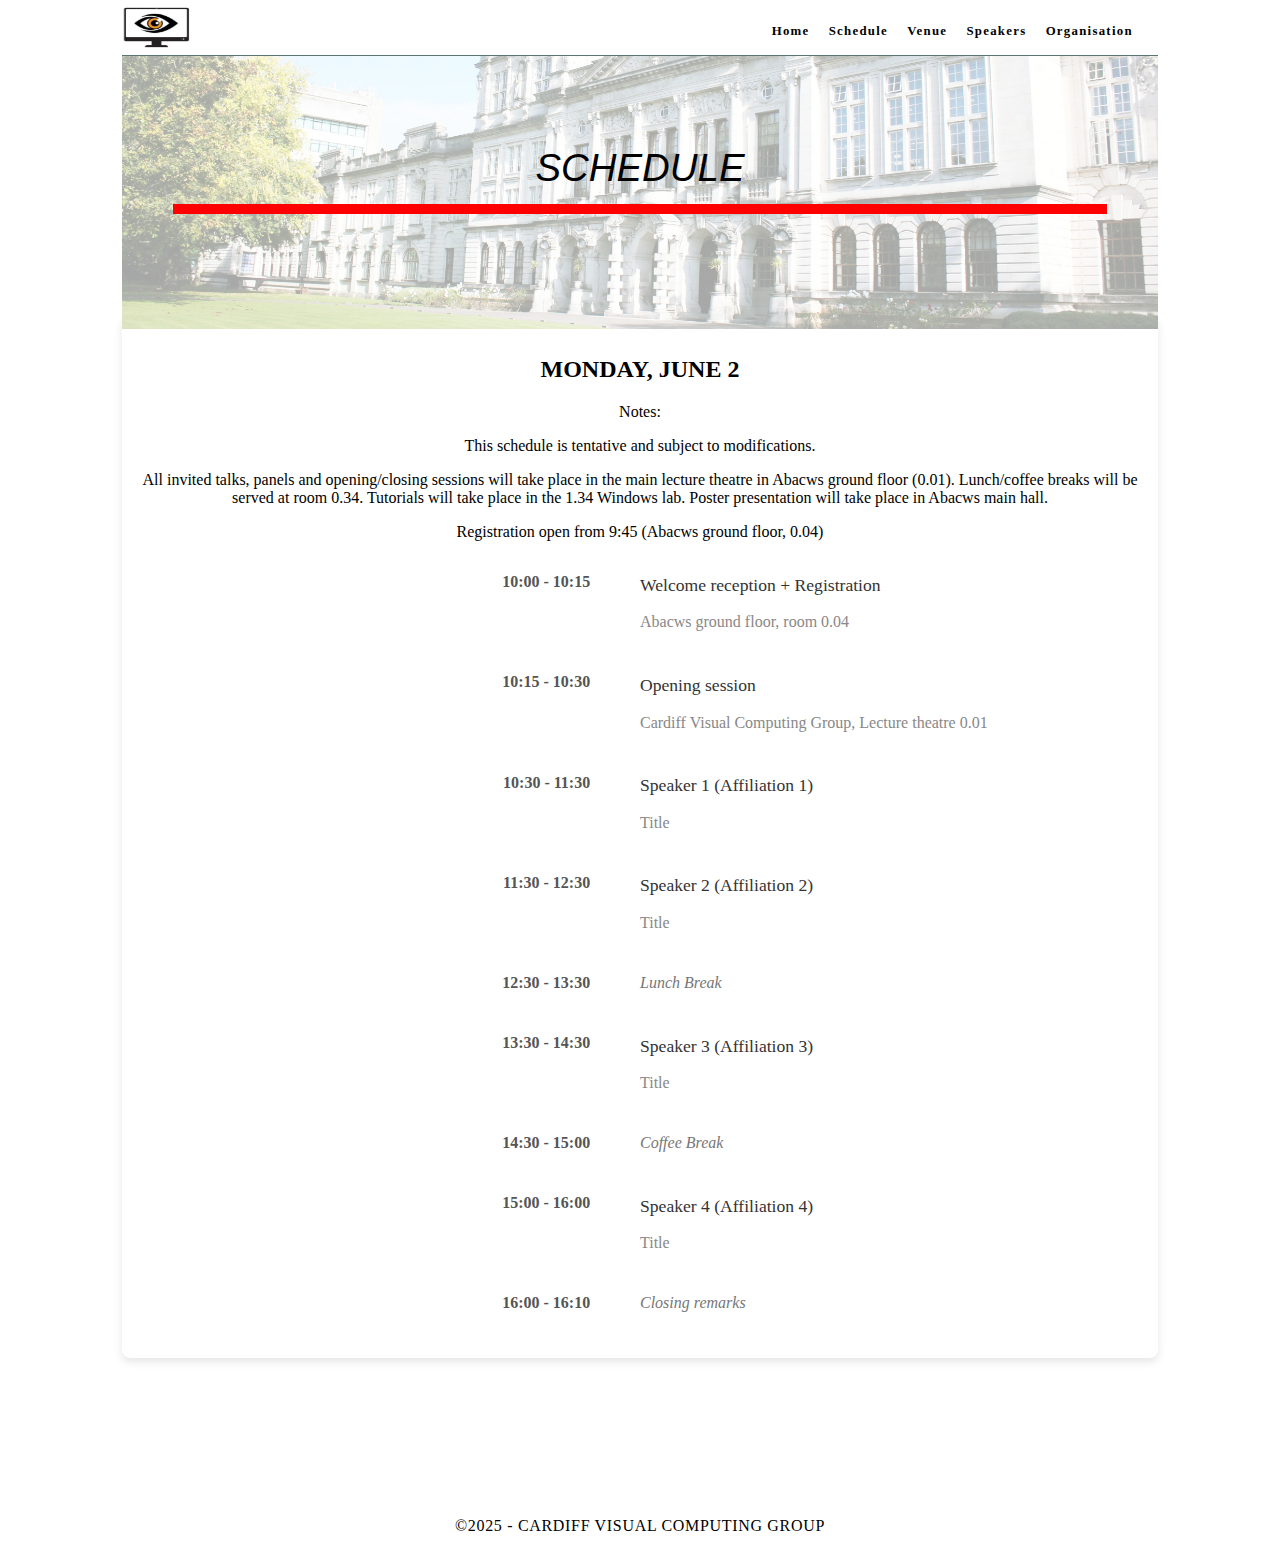
<file: schedule.html>
<!doctype html>
<html lang="en-US">
<head>
<meta charset="utf-8">
<meta http-equiv="X-UA-Compatible" content="IE=edge,chrome=1">
<meta name="viewport" content="width=device-width,initial-scale=1.0"/>
<title>Cardiff Image and Vision Computing Workshop</title>
 <meta name="description" content="Website for 1st Cardiff Image and Vision Computing Workshop ---">
<link href="css/singlePageTemplate.css" rel="stylesheet" type="text/css">
<!--The following script tag downloads a font from the Adobe Edge Web Fonts server for use within the web page. We recommend that you do not modify it.-->
<script>var __adobewebfontsappname__="dreamweaver"</script>
<script src="http://use.edgefonts.net/source-sans-pro:n2:default.js" type="text/javascript"></script>
<!-- HTML5 shim and Respond.js for IE8 support of HTML5 elements and media queries -->
<!-- WARNING: Respond.js doesn't work if you view the page via file:// -->
<!--[if lt IE 9]>
      <script src="https://oss.maxcdn.com/html5shiv/3.7.2/html5shiv.min.js"></script>
      <script src="https://oss.maxcdn.com/respond/1.4.2/respond.min.js"></script>
    <![endif]-->

</head>
<body>
<!-- Main Container -->

<div class="container">
  <!-- Navigation -->
  <header class="header" ><img class="mmimg" src="images/logo.jpg" />
    <nav>
      <ul>
        <li><a href="./index.html">Home</a></li>
        <li><a href="./schedule.html">Schedule</a></li>
        <li> <a href="./venue.html">Venue</a></li>
        <li> <a href="./speakers.html">Speakers</a></li>
        <li> <a href="./organisation.html">Organisation</a></li>
      </ul>
    </nav>
</header>

	  <section id="homepage2">
<div align ="center"  style="position: relative; width: 100%;">
<img align ="center" class="pic" src="images/Building.jpg" alt="">
  <div class = "title" ><strong><i>SCHEDULE</i></strong><div class="red-line"></div></div>

<!--  <div class = "subtitle" ><strong>Advances in Medical Data Analysis for Multimedia Systems</strong></div>-->

<!--    <div class = "title3" ><strong>Nantes, France | June 30 - July 4, 2025</strong></div>-->
</div>
</section>

<div class="schedule-day">
        <h2>MONDAY, JUNE 2</h2>
        <div style="text-align: center;">
            <strong>Notes:</strong>
        </div>
        <div style="text-align: center;">
        <p>This schedule is tentative and subject to modifications.</p>
        <p>All invited talks, panels and opening/closing sessions will take place in the main lecture theatre in Abacws ground floor (0.01). Lunch/coffee breaks will be served at room 0.34. Tutorials will take place in the 1.34 Windows lab. Poster presentation will take place in Abacws main hall.</p>
        <p>Registration open from 9:45 (Abacws ground floor, 0.04)  </p>
        </div>
        <div class="session" >
            <p class="session-time">10:00 - 10:15</p>
            <div class="details">
            <p class="session-title">Welcome reception + Registration</p>
            <p class="session-location">Abacws ground floor, room 0.04</p>
            </div>
        </div>

        <div class="session" >
            <p class="session-time">10:15 - 10:30</p>
            <div class="details">
            <p class="session-title">Opening session</p>
            <p class="session-location">Cardiff Visual Computing Group, Lecture theatre 0.01</p>
            </div>
        </div>

        <div class="session">
            <p class="session-time">10:30 - 11:30</p>

            <div class="details">
            <p class="session-title">Speaker 1 (Affiliation 1)</p>
            <p class="session-location">Title</p>
            </div>
        </div>

        <div class="session">
            <p class="session-time">11:30 - 12:30</p>

            <div class="details">
            <p class="session-title">Speaker 2 (Affiliation 2)</p>
            <p class="session-location">Title</p>
            </div>
        </div>

        <div class="session">
            <p class="session-time">12:30 - 13:30</p>
            <div class="details">
            <p class="session-speaker">Lunch Break</p>
            </div>
        </div>

        <div class="session">
            <p class="session-time">13:30 - 14:30</p>

            <div class="details">
            <p class="session-title">Speaker 3 (Affiliation 3)</p>
            <p class="session-location">Title</p>
            </div>
        </div>

        <div class="session">
            <p class="session-time">14:30 - 15:00</p>
            <div class="details">
            <p class="session-speaker">Coffee Break</p>
            </div>
        </div>

        <div class="session">
            <p class="session-time">15:00 - 16:00</p>

            <div class="details">
            <p class="session-title">Speaker 4 (Affiliation 4)</p>
            <p class="session-location">Title</p>
            </div>
        </div>

        <div class="session">
            <p class="session-time">16:00 - 16:10</p>
            <div class="details">
            <p class="session-speaker">Closing remarks</p>
            </div>
        </div>

<!--        <div class="session">-->
<!--            <span class="session-time">10:15 - 10:45</span>-->
<!--            <span class="session-title tea-break">Tea & Coffee Break</span>-->
<!--        </div>-->

<!--        <div class="session">-->
<!--            <span class="session-time">10:45 - 12:00</span>-->
<!--            <span class="session-title">Session 1: Deep Learning for Image Classification</span>-->
<!--            <span class="session-speaker">Prof. Jane Smith, ABC University</span>-->
<!--            <span class="session-location">Room A</span>-->
<!--        </div>-->

<!--        <div class="session">-->
<!--            <span class="session-time">12:00 - 13:00</span>-->
<!--            <span class="session-title">Panel Discussion: Ethical Implications of AI</span>-->
<!--            <span class="session-location">Room B</span>-->
<!--        </div>-->

<!--        <div class="session">-->
<!--            <span class="session-time">13:00 - 14:00</span>-->
<!--            <span class="session-title tea-break">Lunch Break</span>-->
<!--        </div>-->

<!--        <div class="session">-->
<!--            <span class="session-time">14:00 - 15:15</span>-->
<!--            <span class="session-title">Session 2: Computer Vision in Healthcare</span>-->
<!--            <span class="session-speaker">Dr. Emily White, HealthTech</span>-->
<!--            <span class="session-location">Room A</span>-->
<!--        </div>-->

<!--        <div class="session">-->
<!--            <span class="session-time">15:15 - 15:45</span>-->
<!--            <span class="session-title tea-break">Tea & Coffee Break</span>-->
<!--        </div>-->

<!--        <div class="session">-->
<!--            <span class="session-time">15:45 - 17:00</span>-->
<!--            <span class="session-title">Workshop: Building Your Own Object Detection Model</span>-->
<!--            <span class="session-speaker">Dr. Michael Brown, XYZ Labs</span>-->
<!--            <span class="session-location">Room C</span>-->
<!--        </div>-->
    </div>


</div>
  <footer class="secondary_header footer">
<div class="copyright">&nbsp</div>
    <div class="copyright">&copy;2025 - <strong>Cardiff Visual Computing Group</strong></div>
<div class="copyright">&nbsp</div>
  </footer>
</body>

</html>
</file>
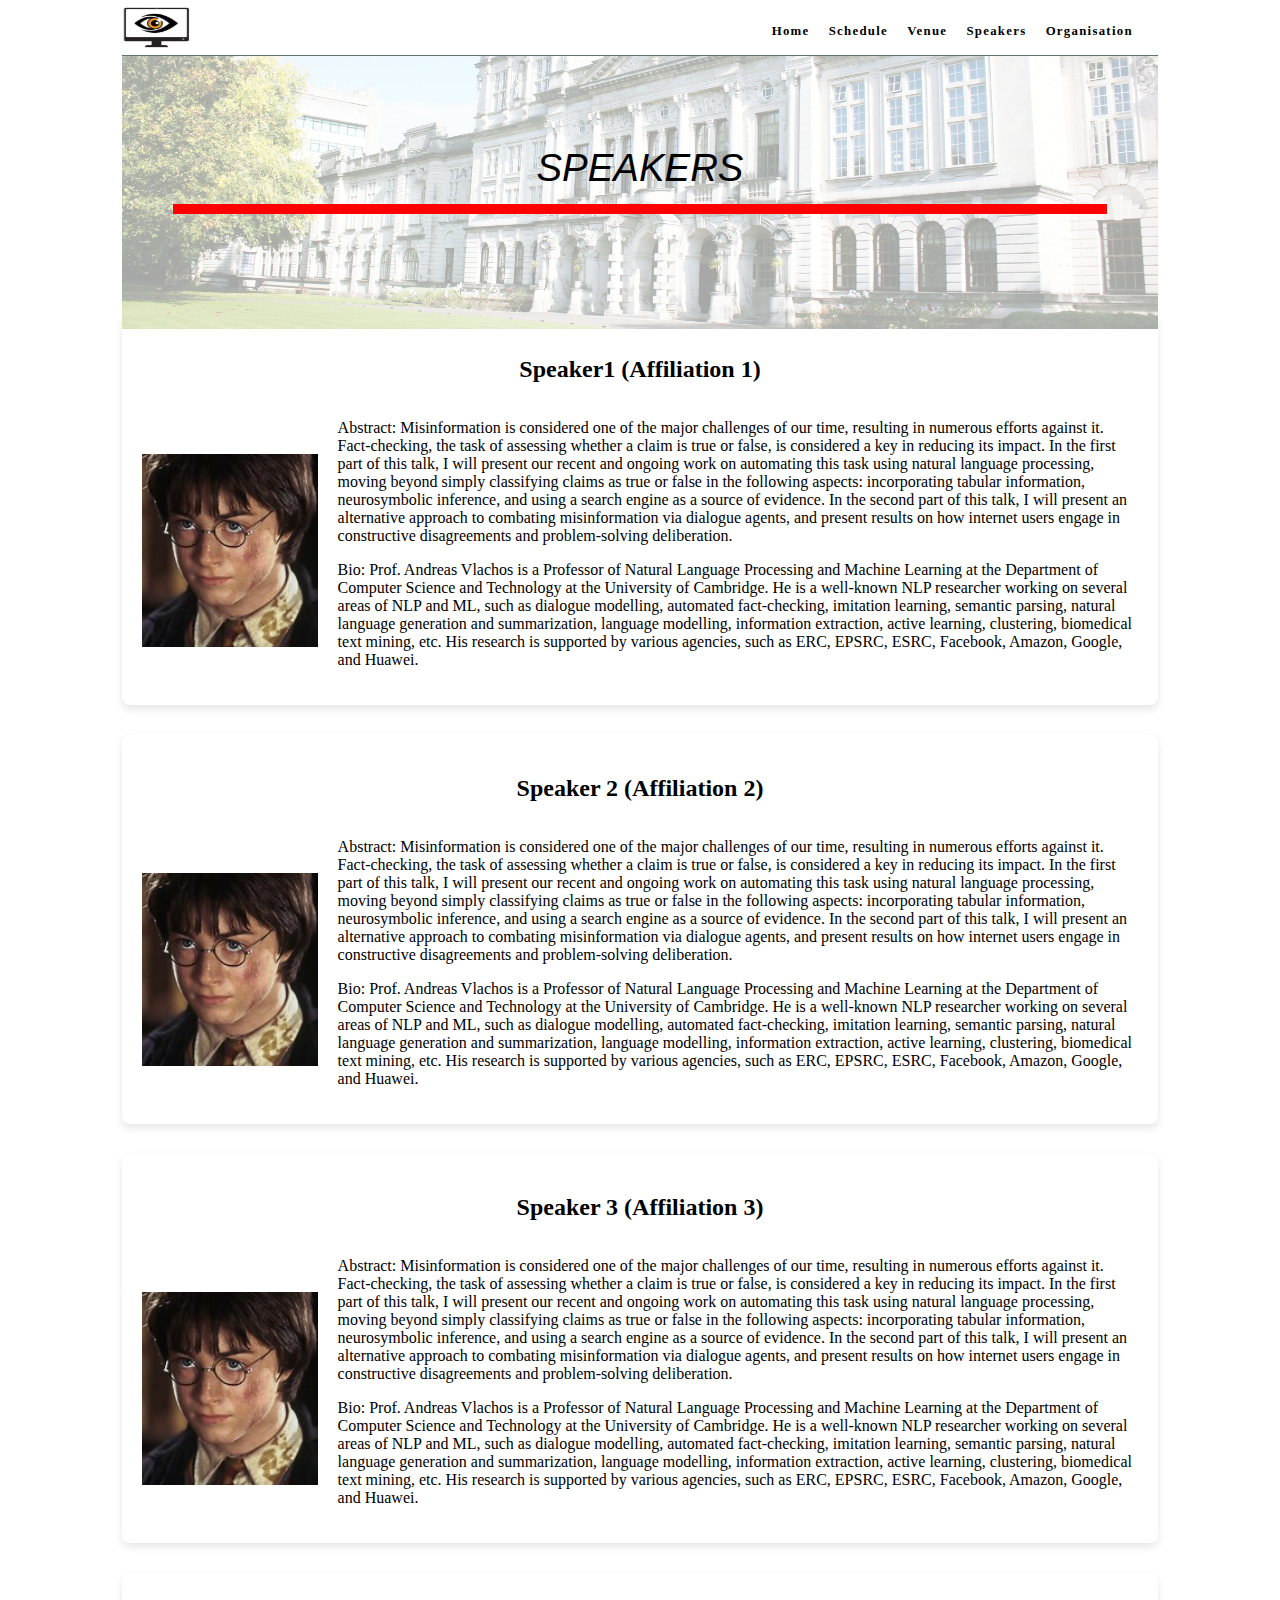
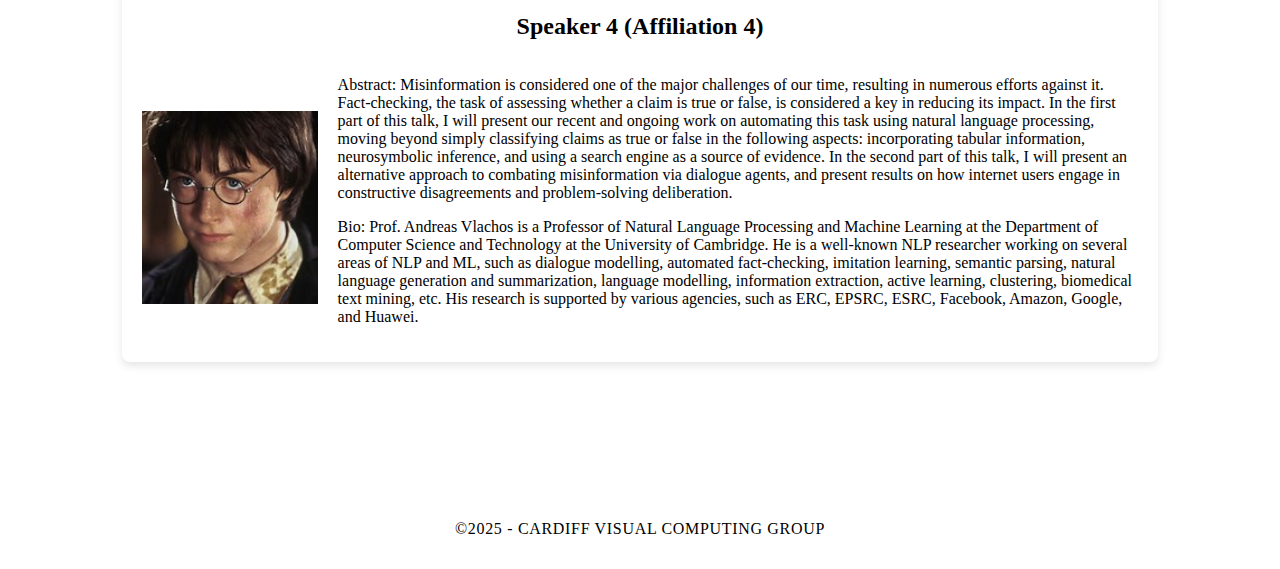
<file: speakers.html>
<!doctype html>
<html lang="en-US">
<head>
<meta charset="utf-8">
<meta http-equiv="X-UA-Compatible" content="IE=edge,chrome=1">
<meta name="viewport" content="width=device-width,initial-scale=1.0"/>
<title>Cardiff Image and Vision Computing Workshop</title>
 <meta name="description" content="Website for 1st Cardiff Image and Vision Computing Workshop ---">
<link href="css/singlePageTemplate.css" rel="stylesheet" type="text/css">
<!--The following script tag downloads a font from the Adobe Edge Web Fonts server for use within the web page. We recommend that you do not modify it.-->
<script>var __adobewebfontsappname__="dreamweaver"</script>
<script src="http://use.edgefonts.net/source-sans-pro:n2:default.js" type="text/javascript"></script>
<!-- HTML5 shim and Respond.js for IE8 support of HTML5 elements and media queries -->
<!-- WARNING: Respond.js doesn't work if you view the page via file:// -->
<!--[if lt IE 9]>
      <script src="https://oss.maxcdn.com/html5shiv/3.7.2/html5shiv.min.js"></script>
      <script src="https://oss.maxcdn.com/respond/1.4.2/respond.min.js"></script>
    <![endif]-->

</head>
<body>
<!-- Main Container -->

<div class="container"> 
  <!-- Navigation -->
  <header class="header" ><img class="mmimg" src="images/logo.jpg" />
    <nav>
      <ul>
        <li><a href="./index.html">Home</a></li>
        <li><a href="./schedule.html">Schedule</a></li>
        <li> <a href="./venue.html">Venue</a></li>
        <li> <a href="./speakers.html">Speakers</a></li>
        <li> <a href="./organisation.html">Organisation</a></li>
      </ul>
    </nav>
</header>

	  <section id="homepage2">
<div align ="center"  style="position: relative; width: 100%;">
<img align ="center" class="pic" src="images/Building.jpg" alt="">
  <div class = "title" ><strong><i>SPEAKERS</i></strong>
  <div class="red-line"></div></div>

</div>

</section>


<div class="schedule-day">
    <h2>Speaker1 (Affiliation 1)</h2>
    <div style="display: flex; align-items: center; justify-content: center; width: 100%;">

<!--        &lt;!&ndash; 图片部分 &ndash;&gt;style="max-width: 40%; min-width: 150px; height: auto; margin-right: 20px;-->
        <img class="pic3" src="images/a.png" alt="" style="max-width: 60%; height: auto; margin-right: 20px;">

        <!-- 文字部分 -->
        <div style="text-align: left;">
            <p><strong>Abstract:</strong> Misinformation is considered one of the major challenges of our time, resulting in numerous efforts against it.  Fact-checking, the task of assessing whether a claim is true or false, is considered a key in reducing its impact. In the first part of this talk, I will present our recent and ongoing work on automating this task using natural language processing, moving beyond simply classifying claims as true or false in the following aspects: incorporating tabular information, neurosymbolic inference, and using a search engine as a source of evidence. In the second part of this talk, I will present an alternative approach to combating misinformation via dialogue agents, and present results on how internet users engage in constructive disagreements and problem-solving deliberation.</p>
            <p><strong>Bio:</strong> Prof. Andreas Vlachos is a Professor of Natural Language Processing and Machine Learning at the Department of Computer Science and Technology at the University of Cambridge. He is a well-known NLP researcher working on several areas of NLP and ML, such as dialogue modelling, automated fact-checking, imitation learning, semantic parsing, natural language generation and summarization, language modelling, information extraction, active learning, clustering, biomedical text mining, etc. His research is supported by various agencies, such as ERC, EPSRC, ESRC, Facebook, Amazon, Google, and Huawei. </p>

        </div>
    </div>
</div>


<div class="schedule-day">
    <h2>Speaker 2 (Affiliation 2)</h2>
    <div style="display: flex; align-items: center; justify-content: center; width: 100%;">

<!--        &lt;!&ndash; 图片部分 &ndash;&gt;style="max-width: 40%; min-width: 150px; height: auto; margin-right: 20px;-->
        <img class="pic3" src="images/a.png" alt="" style="max-width: 60%; height: auto; margin-right: 20px;">

        <!-- 文字部分 -->
        <div style="text-align: left;">
            <p><strong>Abstract:</strong> Misinformation is considered one of the major challenges of our time, resulting in numerous efforts against it.  Fact-checking, the task of assessing whether a claim is true or false, is considered a key in reducing its impact. In the first part of this talk, I will present our recent and ongoing work on automating this task using natural language processing, moving beyond simply classifying claims as true or false in the following aspects: incorporating tabular information, neurosymbolic inference, and using a search engine as a source of evidence. In the second part of this talk, I will present an alternative approach to combating misinformation via dialogue agents, and present results on how internet users engage in constructive disagreements and problem-solving deliberation.</p>
            <p><strong>Bio:</strong> Prof. Andreas Vlachos is a Professor of Natural Language Processing and Machine Learning at the Department of Computer Science and Technology at the University of Cambridge. He is a well-known NLP researcher working on several areas of NLP and ML, such as dialogue modelling, automated fact-checking, imitation learning, semantic parsing, natural language generation and summarization, language modelling, information extraction, active learning, clustering, biomedical text mining, etc. His research is supported by various agencies, such as ERC, EPSRC, ESRC, Facebook, Amazon, Google, and Huawei. </p>

        </div>
    </div>
</div>

<div class="schedule-day">
    <h2>Speaker 3 (Affiliation 3)</h2>
    <div style="display: flex; align-items: center; justify-content: center; width: 100%;">

<!--        &lt;!&ndash; 图片部分 &ndash;&gt;style="max-width: 40%; min-width: 150px; height: auto; margin-right: 20px;-->
        <img class="pic3" src="images/a.png" alt="" style="max-width: 60%; height: auto; margin-right: 20px;">

        <!-- 文字部分 -->
        <div style="text-align: left;">
            <p><strong>Abstract:</strong> Misinformation is considered one of the major challenges of our time, resulting in numerous efforts against it.  Fact-checking, the task of assessing whether a claim is true or false, is considered a key in reducing its impact. In the first part of this talk, I will present our recent and ongoing work on automating this task using natural language processing, moving beyond simply classifying claims as true or false in the following aspects: incorporating tabular information, neurosymbolic inference, and using a search engine as a source of evidence. In the second part of this talk, I will present an alternative approach to combating misinformation via dialogue agents, and present results on how internet users engage in constructive disagreements and problem-solving deliberation.</p>
            <p><strong>Bio:</strong> Prof. Andreas Vlachos is a Professor of Natural Language Processing and Machine Learning at the Department of Computer Science and Technology at the University of Cambridge. He is a well-known NLP researcher working on several areas of NLP and ML, such as dialogue modelling, automated fact-checking, imitation learning, semantic parsing, natural language generation and summarization, language modelling, information extraction, active learning, clustering, biomedical text mining, etc. His research is supported by various agencies, such as ERC, EPSRC, ESRC, Facebook, Amazon, Google, and Huawei. </p>

        </div>
    </div>
</div>

<div class="schedule-day">
    <h2>Speaker 4 (Affiliation 4)</h2>
    <div style="display: flex; align-items: center; justify-content: center; width: 100%;">

<!--        &lt;!&ndash; 图片部分 &ndash;&gt;style="max-width: 40%; min-width: 150px; height: auto; margin-right: 20px;-->
        <img class="pic3" src="images/a.png" alt="" style="max-width: 60%; height: auto; margin-right: 20px;">

        <!-- 文字部分 -->
        <div style="text-align: left;">
            <p><strong>Abstract:</strong> Misinformation is considered one of the major challenges of our time, resulting in numerous efforts against it.  Fact-checking, the task of assessing whether a claim is true or false, is considered a key in reducing its impact. In the first part of this talk, I will present our recent and ongoing work on automating this task using natural language processing, moving beyond simply classifying claims as true or false in the following aspects: incorporating tabular information, neurosymbolic inference, and using a search engine as a source of evidence. In the second part of this talk, I will present an alternative approach to combating misinformation via dialogue agents, and present results on how internet users engage in constructive disagreements and problem-solving deliberation.</p>
            <p><strong>Bio:</strong> Prof. Andreas Vlachos is a Professor of Natural Language Processing and Machine Learning at the Department of Computer Science and Technology at the University of Cambridge. He is a well-known NLP researcher working on several areas of NLP and ML, such as dialogue modelling, automated fact-checking, imitation learning, semantic parsing, natural language generation and summarization, language modelling, information extraction, active learning, clustering, biomedical text mining, etc. His research is supported by various agencies, such as ERC, EPSRC, ESRC, Facebook, Amazon, Google, and Huawei. </p>

        </div>
    </div>
</div>
</div>
  <footer class="secondary_header footer">
<div class="copyright">&nbsp</div>
    <div class="copyright">&copy;2025 - <strong>Cardiff Visual Computing Group</strong></div>
<div class="copyright">&nbsp</div>
  </footer>


</body>

</html>
</file>
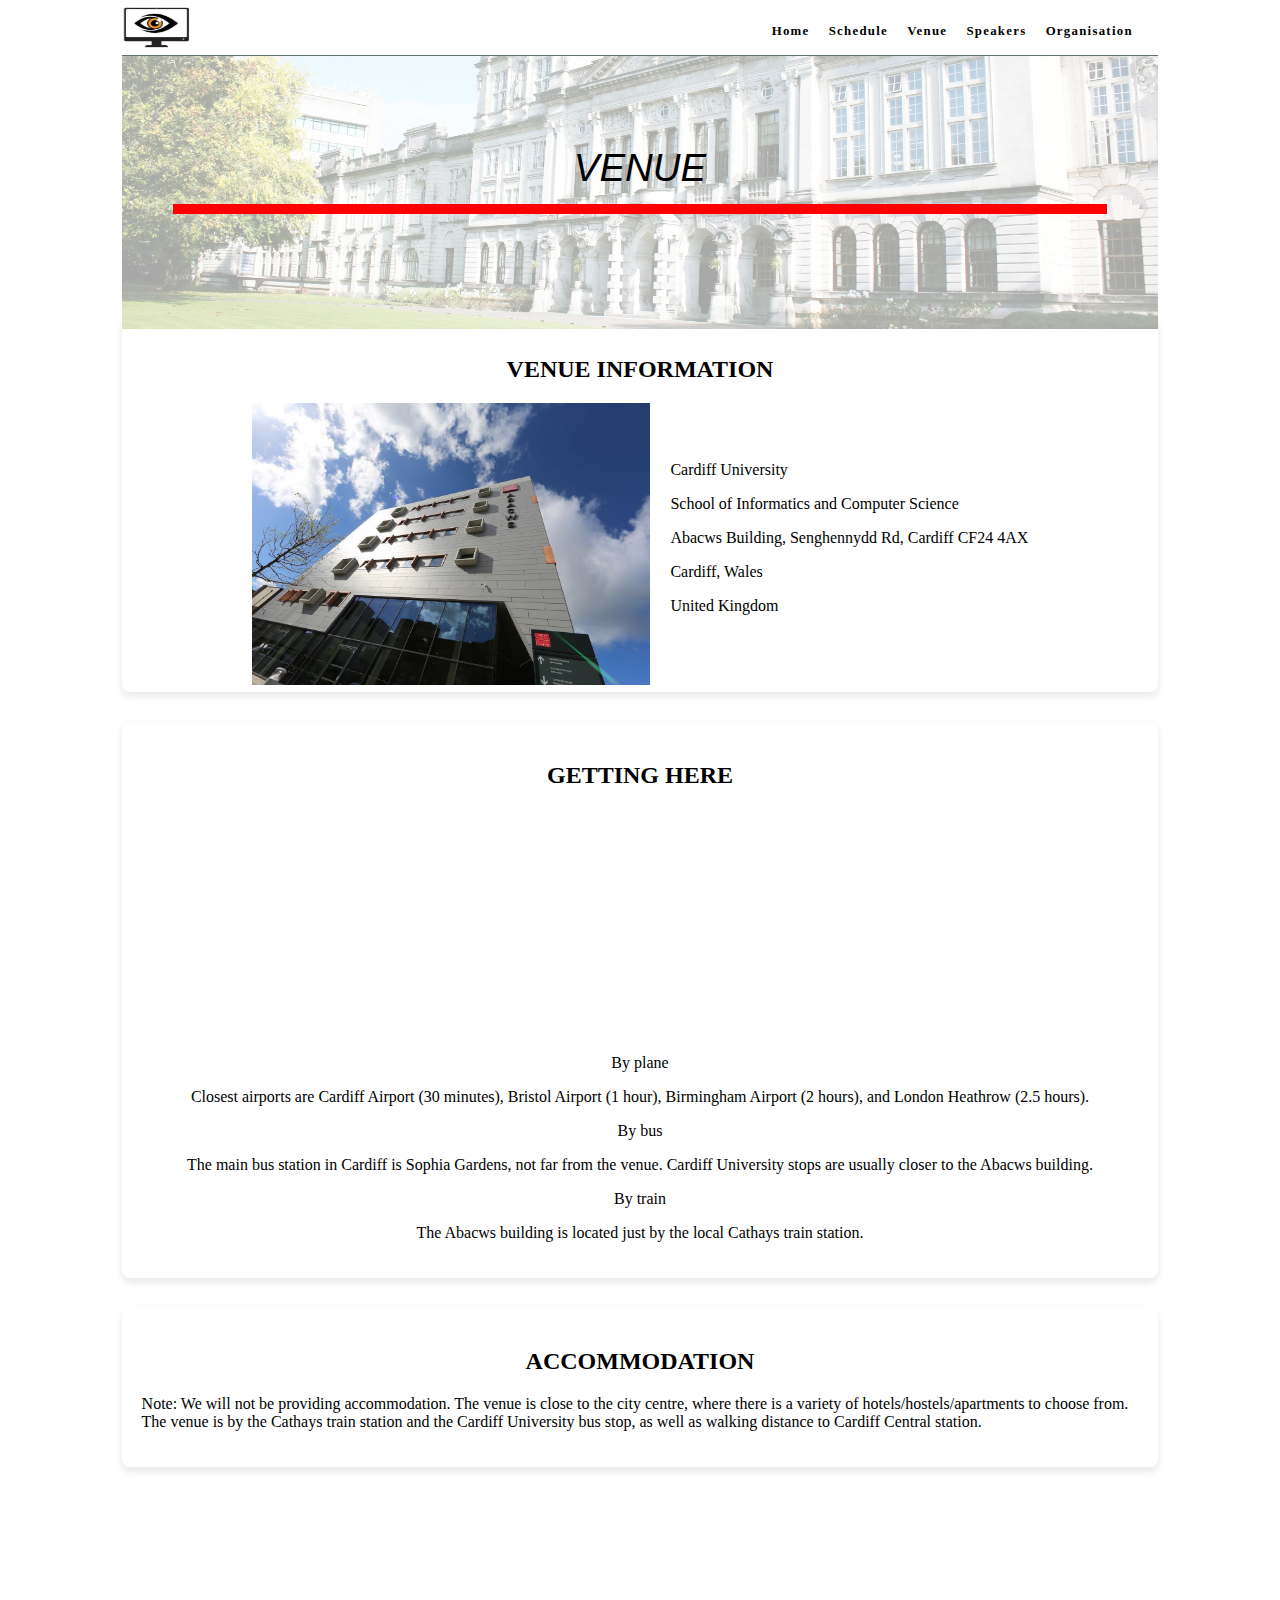
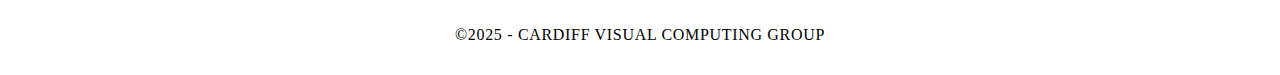
<file: venue.html>
<!doctype html>
<html lang="en-US">
<head>
<meta charset="utf-8">
<meta http-equiv="X-UA-Compatible" content="IE=edge,chrome=1">
<meta name="viewport" content="width=device-width,initial-scale=1.0"/>
<title>Cardiff Image and Vision Computing Workshop</title>
 <meta name="description" content="Website for 1st Cardiff Image and Vision Computing Workshop ---">
<link href="css/singlePageTemplate.css" rel="stylesheet" type="text/css">
<!--The following script tag downloads a font from the Adobe Edge Web Fonts server for use within the web page. We recommend that you do not modify it.-->
<script>var __adobewebfontsappname__="dreamweaver"</script>
<script src="http://use.edgefonts.net/source-sans-pro:n2:default.js" type="text/javascript"></script>
<!-- HTML5 shim and Respond.js for IE8 support of HTML5 elements and media queries -->
<!-- WARNING: Respond.js doesn't work if you view the page via file:// -->
<!--[if lt IE 9]>
      <script src="https://oss.maxcdn.com/html5shiv/3.7.2/html5shiv.min.js"></script>
      <script src="https://oss.maxcdn.com/respond/1.4.2/respond.min.js"></script>
    <![endif]-->

</head>
<body>
<!-- Main Container -->

<div class="container">
  <!-- Navigation -->
  <header class="header" ><img class="mmimg" src="images/logo.jpg" />
    <nav>
      <ul>
        <li><a href="./index.html">Home</a></li>
        <li><a href="./schedule.html">Schedule</a></li>
        <li> <a href="./venue.html">Venue</a></li>
        <li> <a href="./speakers.html">Speakers</a></li>
        <li> <a href="./organisation.html">Organisation</a></li>
      </ul>
    </nav>
</header>

	  <section id="homepage2">
<div align ="center"  style="position: relative; width: 100%;">
<img align ="center" class="pic" src="images/Building.jpg" alt="">
  <div class = "title" ><strong><i>VENUE</i></strong><div class="red-line"></div></div>

<!--  <div class = "subtitle" ><strong>Advances in Medical Data Analysis for Multimedia Systems</strong></div>-->

<!--    <div class = "title3" ><strong>Nantes, France | June 30 - July 4, 2025</strong></div>-->
</div>
</section>


<div class="schedule-day">
    <h2>VENUE INFORMATION</h2>
    <div style="display: flex; align-items: center; justify-content: center; width: 100%;">

        <!-- 图片部分 -->
        <img class="pic3" src="images/abcaws.jpg" alt="" style="width: 40%; margin-right: 20px;">

        <!-- 文字部分 -->
        <div style="text-align: left;">
            <p>Cardiff University</p>
            <p>School of Informatics and Computer Science</p>
            <p>Abacws Building, Senghennydd Rd, Cardiff CF24 4AX</p>
            <p>Cardiff, Wales</p>
            <p>United Kingdom</p>
        </div>
    </div>
</div>

<div class="schedule-day">
        <h2>GETTING HERE</h2>
        <div style="text-align: center;">
        <iframe src="https://www.google.com/maps/embed?pb=!1m18!1m12!1m3!1d2484.3105409708946!2d-3.1811802231417774!3d51.489168571809095!2m3!1f0!2f0!3f0!3m2!1i1024!2i768!4f13.1!3m3!1m2!1s0x486e1d7f2ec259cd%3A0xb4251fed8824a588!2sAbacws%20Building!5e0!3m2!1sen!2suk!4v1736549146972!5m2!1sen!2suk" width="300" height="225" style="border:0;" allowfullscreen="" loading="lazy" referrerpolicy="no-referrer-when-downgrade"></iframe>
        </div>
<!--        <div align ="center"  style="position: relative; width: 100%;">-->
<!--        <img align ="center" class="pic3" src="images/abcaws.jpg" alt="">-->


        <div style="text-align: center;">
            <p><strong> By plane</strong></p>
        <p>Closest airports are Cardiff Airport (30 minutes), Bristol Airport (1 hour), Birmingham Airport (2 hours), and London Heathrow (2.5 hours).</p>
        <p><strong>By bus</strong></p>
        <p>The main bus station in Cardiff is Sophia Gardens, not far from the venue. Cardiff University stops are usually closer to the Abacws building.</p>
        <p><strong>By train</strong></p>
        <p>The Abacws building is located just by the local Cathays train station.</p>
        </div>
</div>



<div class="schedule-day">
        <h2>ACCOMMODATION</h2>



        <div style="text-align: left;">

        <p>Note: We will not be providing accommodation. The venue is close to the city centre, where there is a variety of hotels/hostels/apartments to choose from. The venue is by the Cathays train station and the Cardiff University bus stop, as well as walking distance to Cardiff Central station.</p>

        </div>
</div>


</div>

  <footer class="secondary_header footer">
<div class="copyright">&nbsp</div>
    <div class="copyright">&copy;2025 - <strong>Cardiff Visual Computing Group</strong></div>
<div class="copyright">&nbsp</div>
  </footer>
</body>

</html>
</file>
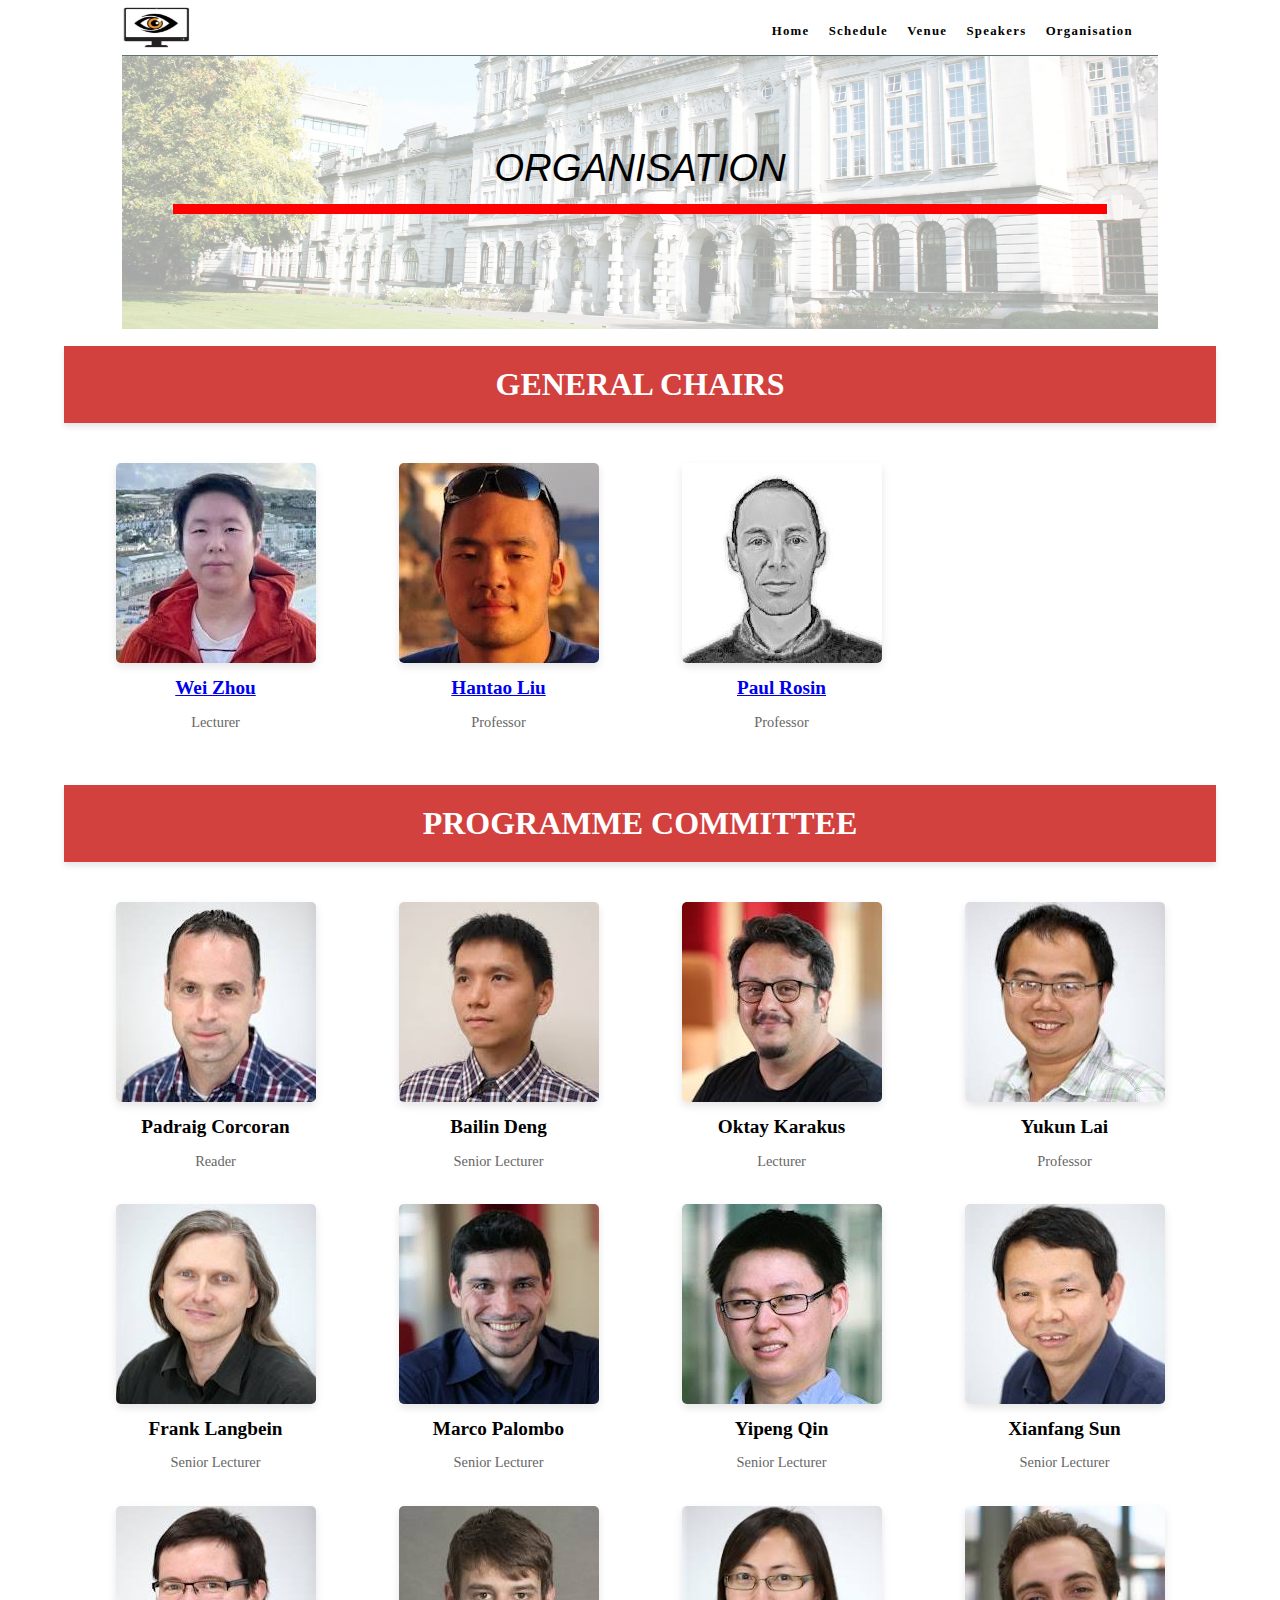
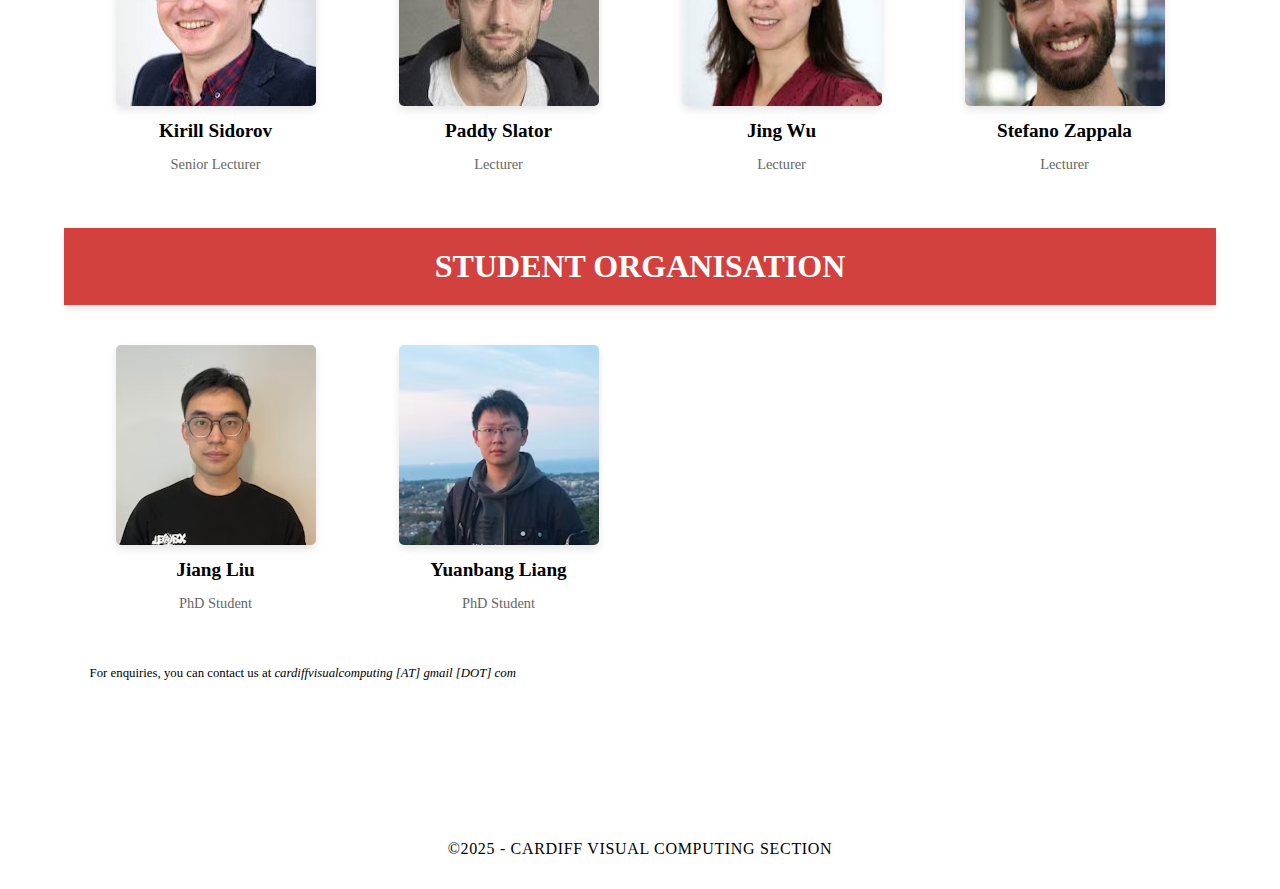
<file: 2025/organisation.html>
<!doctype html>
<html lang="en-US">
<head>
<link rel="icon" type="image/jpg" href="images/logo.jpg">
<meta charset="utf-8">
<meta http-equiv="X-UA-Compatible" content="IE=edge,chrome=1">
<meta name="viewport" content="width=device-width,initial-scale=1.0"/>
<title>Cardiff Image and Vision Computing Workshop</title>
 <meta name="description" content="Website for 1st Cardiff Image and Vision Computing Workshop ---">
<link href="css/singlePageTemplate.css" rel="stylesheet" type="text/css">
<!--The following script tag downloads a font from the Adobe Edge Web Fonts server for use within the web page. We recommend that you do not modify it.-->
<script>var __adobewebfontsappname__="dreamweaver"</script>
<script src="http://use.edgefonts.net/source-sans-pro:n2:default.js" type="text/javascript"></script>
<!-- HTML5 shim and Respond.js for IE8 support of HTML5 elements and media queries -->
<!-- WARNING: Respond.js doesn't work if you view the page via file:// -->
<!--[if lt IE 9]>
      <script src="https://oss.maxcdn.com/html5shiv/3.7.2/html5shiv.min.js"></script>
      <script src="https://oss.maxcdn.com/respond/1.4.2/respond.min.js"></script>
    <![endif]-->

</head>
<body>
<!-- Main Container -->

<div class="container"> 
  <!-- Navigation -->
  <header class="header" ><img class="mmimg" src="images/logo.jpg" />
    <nav>
      <ul>
        <li><a href="./index.html">Home</a></li>
        <li><a href="./schedule.html">Schedule</a></li>
        <li> <a href="./venue.html">Venue</a></li>
        <li> <a href="./speakers.html">Speakers</a></li>
        <li> <a href="./organisation.html">Organisation</a></li>
      </ul>
    </nav>
</header>

	  <section id="homepage2">
<div align ="center"  style="position: relative; width: 100%;">
<img align ="center" class="pic" src="images/Building.jpg" alt="">
  <div class = "title" ><strong><i>ORGANISATION</i></strong>
  <div class="red-line"></div></div>

<!--    <div class = "title3" ><strong>Cariff, Wales | June 30 - July 4, 2025</strong></div>-->
</div>

</section>










<div class="section-title">
    GENERAL CHAIRS
</div>

<div class="speakers-grid">
    <!-- 现有的图片和标题 -->
    <div class="speaker">
        <img src="./images/chairs/Wei%20Zhou.jpg" alt="Speaker 1">
        <h3><a href="https://profiles.cardiff.ac.uk/staff/zhouw26" target="_blank">Wei Zhou</a></h3>
        <p>Lecturer</p>
    </div>
    <!-- 更多现有的图片和标题 -->

    <!-- 新增的 8 张图片和标题 -->
    <div class="speaker">
        <img src="./images/chairs/hantao.jpg" alt="Speaker 2">
        <h3><a href="https://profiles.cardiff.ac.uk/staff/liuh35" target="_blank">Hantao Liu</a></h3>
        <p>Professor</p>
    </div>
    <div class="speaker">
        <img src="./images/chairs/Paul.jpg" alt="Speaker 3">
        <h3><a href="https://profiles.cardiff.ac.uk/staff/rosinpl" target="_blank">Paul Rosin</a></h3>
        <p>Professor</p>
    </div>


</div>

<div class="section-title">
    PROGRAMME COMMITTEE
</div>

<div class="speakers-grid">
    <!-- 现有的图片和标题 -->
    <div class="speaker">
        <img src="./images/committee/Padraig.jpg" alt="Speaker 6">
        <h3>Padraig Corcoran</h3>
        <p>Reader</p>
    </div>

    <div class="speaker">
        <img src="./images/committee/Bailin.jpg" alt="Speaker 9">
        <h3>Bailin Deng</h3>
        <p>Senior Lecturer</p>
    </div>

    <div class="speaker">
        <img src="./images/committee/Oktay.jpg" alt="Speaker 11">
        <h3>Oktay Karakus</h3>
        <p>Lecturer</p>
    </div>

    <div class="speaker">
        <img src="./images/committee/Yukun.jpg" alt="Speaker 1">
        <h3>Yukun Lai</h3>
        <p>Professor</p>
    </div>

    <div class="speaker">
        <img src="./images/committee/Frank.jpg" alt="Speaker 2">
        <h3>Frank Langbein</h3>
        <p>Senior Lecturer</p>
    </div>

    <div class="speaker">
        <img src="./images/committee/MarcoPalombo.jpg" alt="Speaker 5">
        <h3>Marco Palombo</h3>
        <p>Senior Lecturer</p>
    </div>


    <div class="speaker">
        <img src="./images/committee/Yipeng.jpg" alt="Speaker 4">
        <h3>Yipeng Qin</h3>
        <p>Senior Lecturer</p>
    </div>


    <div class="speaker">
        <img src="./images/committee/XianfangSun.jpg" alt="Speaker 7">
        <h3>Xianfang Sun</h3>
        <p>Senior Lecturer</p>
    </div>
    <div class="speaker">
        <img src="./images/committee/Kirill.jpg" alt="Speaker 8">
        <h3>Kirill Sidorov</h3>
        <p>Senior Lecturer</p>
    </div>



    <div class="speaker">
        <img src="./images/committee/Paddy.jpg" alt="Speaker 11">
        <h3>Paddy Slator</h3>
        <p>Lecturer</p>
    </div>

    <div class="speaker">
        <img src="./images/committee/JingWu.jpg" alt="Speaker 3">
        <h3>Jing Wu</h3>
        <p>Lecturer</p>
    </div>

    <div class="speaker">
        <img src="./images/committee/stefano.jpg" alt="Speaker 10">
        <h3>Stefano Zappala</h3>
        <p>Lecturer</p>
    </div>

</div>

<div class="section-title">
    STUDENT ORGANISATION
</div>

<div class="speakers-grid">
    <!-- 现有的图片和标题 -->
    <div class="speaker">
        <img src="./images/student/jiangliu.jpg" alt="student 1">
        <h3>Jiang Liu</h3>
        <p>PhD Student</p>
    </div>

        <div class="speaker">
        <img src="./images/student/Yuanbang.png" alt="student 2">
        <h3>Yuanbang Liang</h3>
        <p>PhD Student</p>
    </div>


</div>

</div>

<div class="stats">
    <p> For enquiries, you can contact us at <i>cardiffvisualcomputing [AT] gmail [DOT] com</i> </p>
</div>

  <footer class="secondary_header footer">
<div class="copyright">&nbsp</div>
    <div class="copyright">&copy;2025 - <strong>Cardiff Visual Computing Section</strong></div>
<div class="copyright">&nbsp</div>
  </footer>


</body>

</html>
</file>
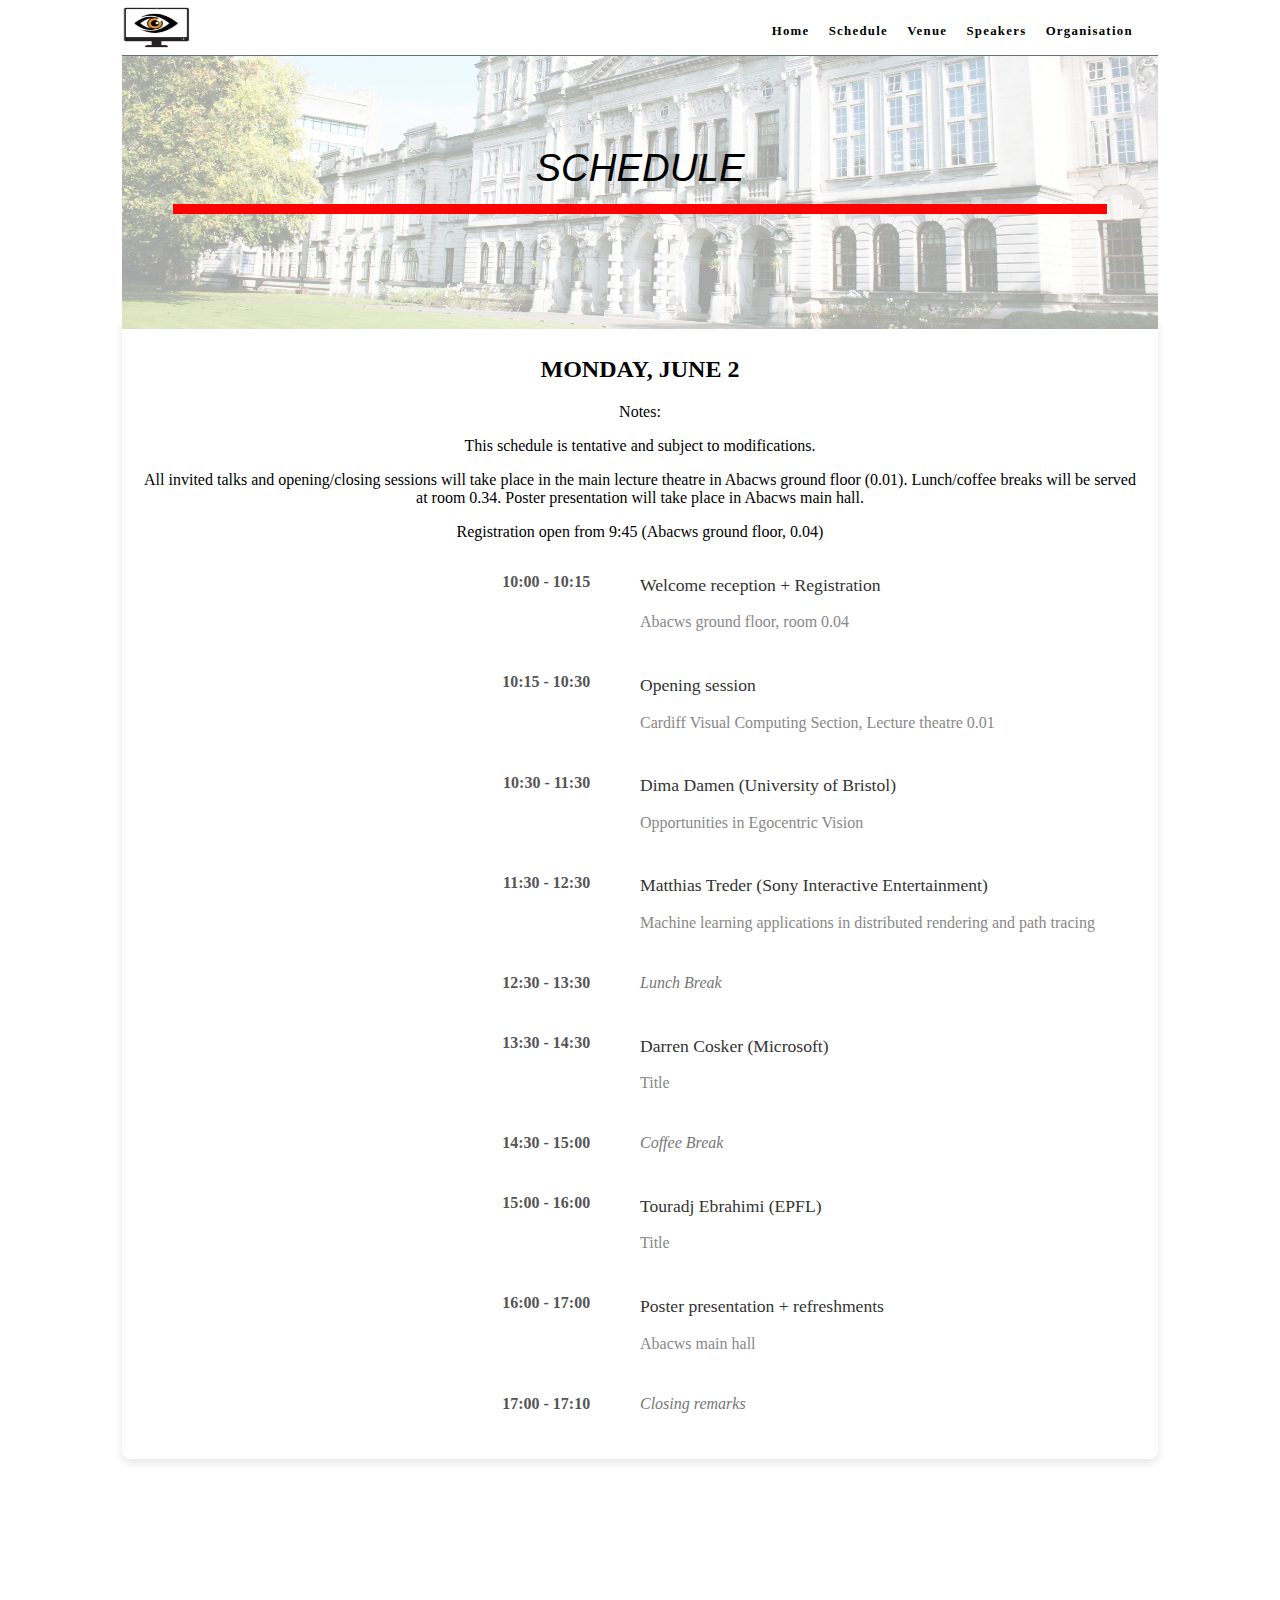
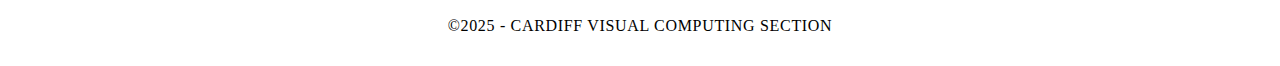
<file: 2025/schedule.html>
<!doctype html>
<html lang="en-US">
<head>
<link rel="icon" type="image/jpg" href="images/logo.jpg">
<meta charset="utf-8">
<meta http-equiv="X-UA-Compatible" content="IE=edge,chrome=1">
<meta name="viewport" content="width=device-width,initial-scale=1.0"/>
<title>Cardiff Image and Vision Computing Workshop</title>
 <meta name="description" content="Website for 1st Cardiff Image and Vision Computing Workshop ---">
<link href="css/singlePageTemplate.css" rel="stylesheet" type="text/css">
<!--The following script tag downloads a font from the Adobe Edge Web Fonts server for use within the web page. We recommend that you do not modify it.-->
<script>var __adobewebfontsappname__="dreamweaver"</script>
<script src="http://use.edgefonts.net/source-sans-pro:n2:default.js" type="text/javascript"></script>
<!-- HTML5 shim and Respond.js for IE8 support of HTML5 elements and media queries -->
<!-- WARNING: Respond.js doesn't work if you view the page via file:// -->
<!--[if lt IE 9]>
      <script src="https://oss.maxcdn.com/html5shiv/3.7.2/html5shiv.min.js"></script>
      <script src="https://oss.maxcdn.com/respond/1.4.2/respond.min.js"></script>
    <![endif]-->

</head>
<body>
<!-- Main Container -->

<div class="container">
  <!-- Navigation -->
  <header class="header" ><img class="mmimg" src="images/logo.jpg" />
    <nav>
      <ul>
        <li><a href="./index.html">Home</a></li>
        <li><a href="./schedule.html">Schedule</a></li>
        <li> <a href="./venue.html">Venue</a></li>
        <li> <a href="./speakers.html">Speakers</a></li>
        <li> <a href="./organisation.html">Organisation</a></li>
      </ul>
    </nav>
</header>

	  <section id="homepage2">
<div align ="center"  style="position: relative; width: 100%;">
<img align ="center" class="pic" src="images/Building.jpg" alt="">
  <div class = "title" ><strong><i>SCHEDULE</i></strong><div class="red-line"></div></div>

<!--  <div class = "subtitle" ><strong>Advances in Medical Data Analysis for Multimedia Systems</strong></div>-->

<!--    <div class = "title3" ><strong>Nantes, France | June 30 - July 4, 2025</strong></div>-->
</div>
</section>

<div class="schedule-day">
        <h2>MONDAY, JUNE 2</h2>
        <div style="text-align: center;">
            <strong>Notes:</strong>
        </div>
        <div style="text-align: center;">
        <p>This schedule is tentative and subject to modifications.</p>
        <p>All invited talks and opening/closing sessions will take place in the main lecture theatre in Abacws ground floor (0.01). Lunch/coffee breaks will be served at room 0.34. Poster presentation will take place in Abacws main hall.</p>
        <p>Registration open from 9:45 (Abacws ground floor, 0.04)  </p>
        </div>
        <div class="session" >
            <p class="session-time">10:00 - 10:15</p>
            <div class="details">
            <p class="session-title">Welcome reception + Registration</p>
            <p class="session-location">Abacws ground floor, room 0.04</p>
            </div>
        </div>

        <div class="session" >
            <p class="session-time">10:15 - 10:30</p>
            <div class="details">
            <p class="session-title">Opening session</p>
            <p class="session-location">Cardiff Visual Computing Section, Lecture theatre 0.01</p>
            </div>
        </div>

        <div class="session">
            <p class="session-time">10:30 - 11:30</p>

            <div class="details">
            <p class="session-title">Dima Damen (University of Bristol)</p>
            <p class="session-location">Opportunities in Egocentric Vision</p>
            </div>
        </div>

        <div class="session">
            <p class="session-time">11:30 - 12:30</p>

            <div class="details">
            <p class="session-title">Matthias Treder (Sony Interactive Entertainment)</p>
            <p class="session-location">Machine learning applications in distributed rendering and path tracing</p>
            </div>
        </div>

        <div class="session">
            <p class="session-time">12:30 - 13:30</p>
            <div class="details">
            <p class="session-speaker">Lunch Break</p>
            </div>
        </div>

        <div class="session">
            <p class="session-time">13:30 - 14:30</p>

            <div class="details">
            <p class="session-title">Darren Cosker (Microsoft)</p>
            <p class="session-location">Title</p>
            </div>
        </div>

        <div class="session">
            <p class="session-time">14:30 - 15:00</p>
            <div class="details">
            <p class="session-speaker">Coffee Break</p>
            </div>
        </div>

        <div class="session">
            <p class="session-time">15:00 - 16:00</p>

            <div class="details">
            <p class="session-title">Touradj Ebrahimi (EPFL)</p>
            <p class="session-location">Title</p>
            </div>
        </div>

        <div class="session">
            <p class="session-time">16:00 - 17:00</p>

            <div class="details">
            <p class="session-title">Poster presentation + refreshments</p>
            <p class="session-location">Abacws main hall</p>
            </div>
        </div>

        <div class="session">
            <p class="session-time">17:00 - 17:10</p>
            <div class="details">
            <p class="session-speaker">Closing remarks</p>
            </div>
        </div>

<!--        <div class="session">-->
<!--            <span class="session-time">10:15 - 10:45</span>-->
<!--            <span class="session-title tea-break">Tea & Coffee Break</span>-->
<!--        </div>-->

<!--        <div class="session">-->
<!--            <span class="session-time">10:45 - 12:00</span>-->
<!--            <span class="session-title">Session 1: Deep Learning for Image Classification</span>-->
<!--            <span class="session-speaker">Prof. Jane Smith, ABC University</span>-->
<!--            <span class="session-location">Room A</span>-->
<!--        </div>-->

<!--        <div class="session">-->
<!--            <span class="session-time">12:00 - 13:00</span>-->
<!--            <span class="session-title">Panel Discussion: Ethical Implications of AI</span>-->
<!--            <span class="session-location">Room B</span>-->
<!--        </div>-->

<!--        <div class="session">-->
<!--            <span class="session-time">13:00 - 14:00</span>-->
<!--            <span class="session-title tea-break">Lunch Break</span>-->
<!--        </div>-->

<!--        <div class="session">-->
<!--            <span class="session-time">14:00 - 15:15</span>-->
<!--            <span class="session-title">Session 2: Computer Vision in Healthcare</span>-->
<!--            <span class="session-speaker">Dr. Emily White, HealthTech</span>-->
<!--            <span class="session-location">Room A</span>-->
<!--        </div>-->

<!--        <div class="session">-->
<!--            <span class="session-time">15:15 - 15:45</span>-->
<!--            <span class="session-title tea-break">Tea & Coffee Break</span>-->
<!--        </div>-->

<!--        <div class="session">-->
<!--            <span class="session-time">15:45 - 17:00</span>-->
<!--            <span class="session-title">Workshop: Building Your Own Object Detection Model</span>-->
<!--            <span class="session-speaker">Dr. Michael Brown, XYZ Labs</span>-->
<!--            <span class="session-location">Room C</span>-->
<!--        </div>-->
    </div>


</div>
  <footer class="secondary_header footer">
<div class="copyright">&nbsp</div>
    <div class="copyright">&copy;2025 - <strong>Cardiff Visual Computing Section</strong></div>
<div class="copyright">&nbsp</div>
  </footer>
</body>

</html>
</file>
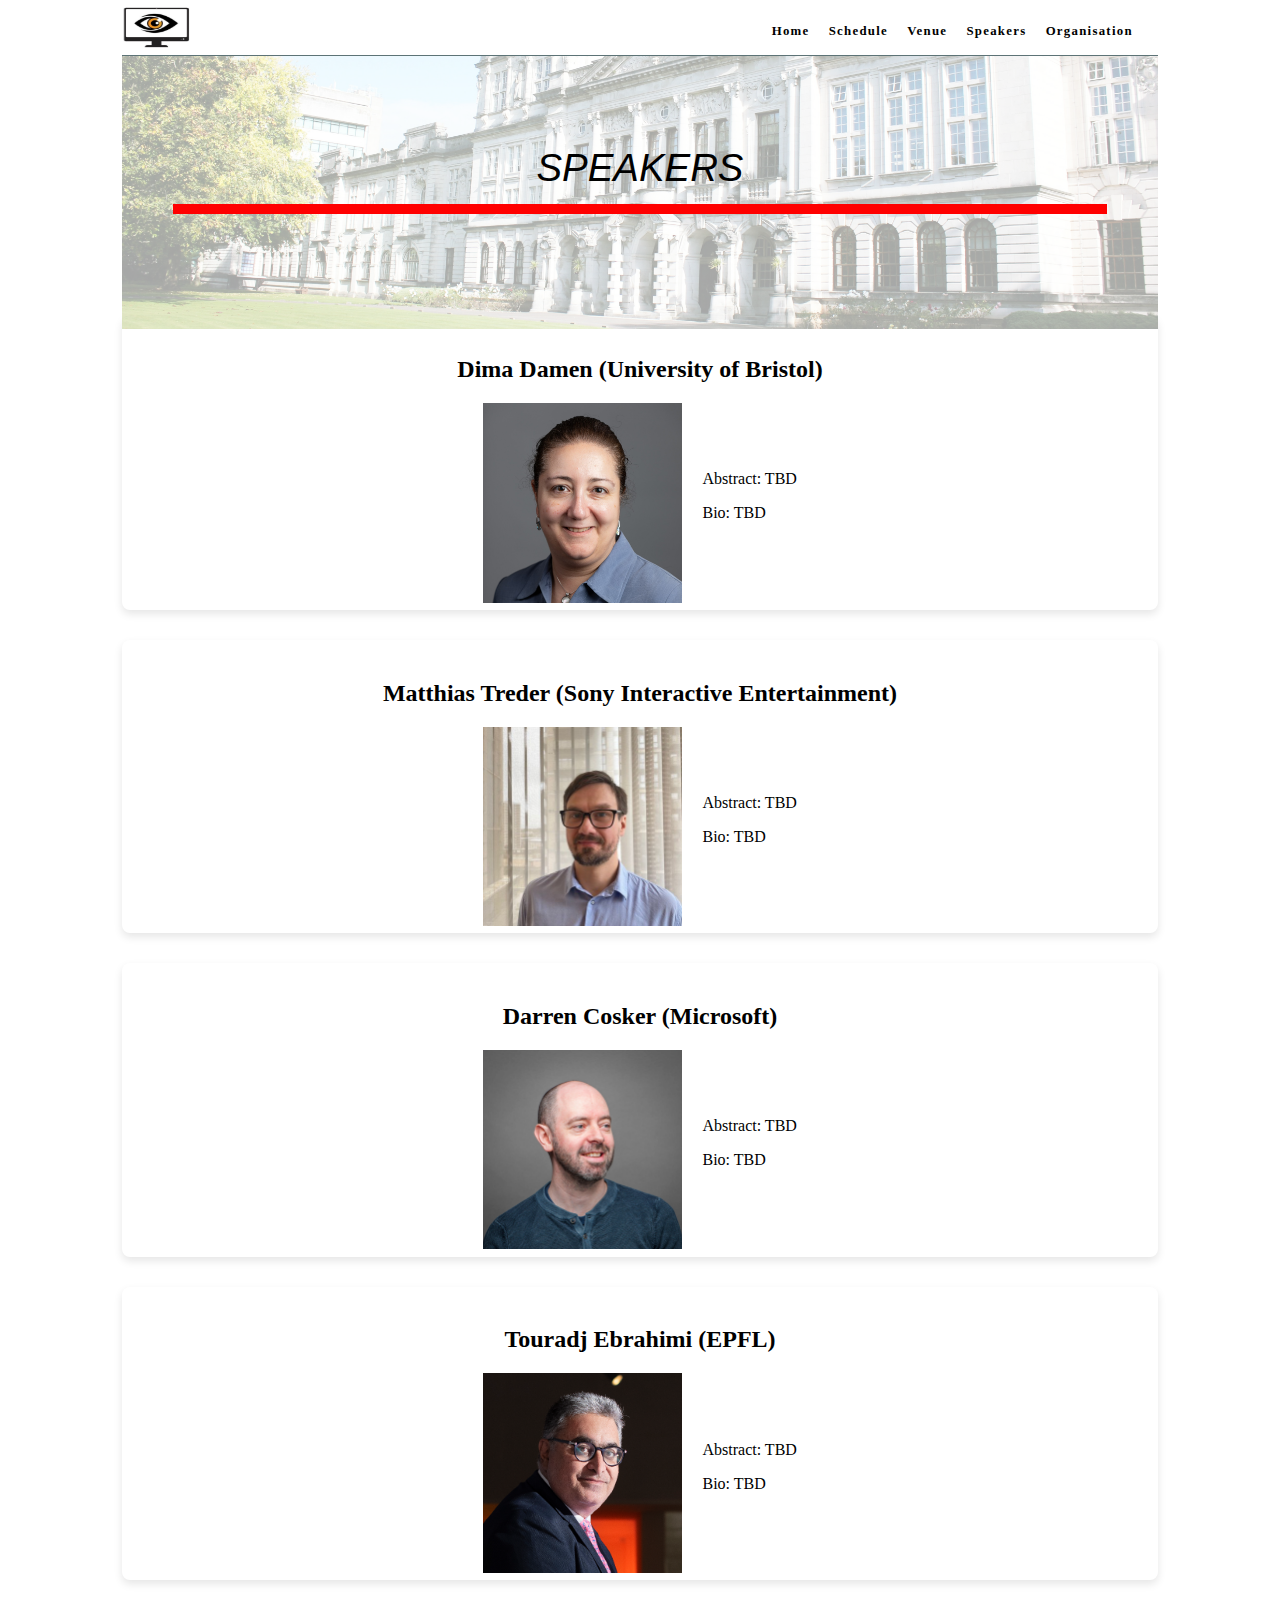
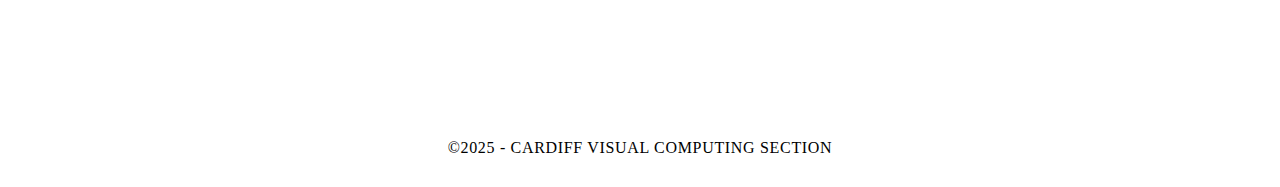
<file: 2025/speakers.html>
<!doctype html>
<html lang="en-US">
<head>
<meta charset="utf-8">
<meta http-equiv="X-UA-Compatible" content="IE=edge,chrome=1">
<meta name="viewport" content="width=device-width,initial-scale=1.0"/>
<title>Cardiff Image and Vision Computing Workshop</title>
 <meta name="description" content="Website for 1st Cardiff Image and Vision Computing Workshop ---">
<link href="css/singlePageTemplate.css" rel="stylesheet" type="text/css">
<!--The following script tag downloads a font from the Adobe Edge Web Fonts server for use within the web page. We recommend that you do not modify it.-->
<script>var __adobewebfontsappname__="dreamweaver"</script>
<script src="http://use.edgefonts.net/source-sans-pro:n2:default.js" type="text/javascript"></script>
<!-- HTML5 shim and Respond.js for IE8 support of HTML5 elements and media queries -->
<!-- WARNING: Respond.js doesn't work if you view the page via file:// -->
<!--[if lt IE 9]>
      <script src="https://oss.maxcdn.com/html5shiv/3.7.2/html5shiv.min.js"></script>
      <script src="https://oss.maxcdn.com/respond/1.4.2/respond.min.js"></script>
    <![endif]-->

</head>
<body>
<!-- Main Container -->

<div class="container"> 
  <!-- Navigation -->
  <header class="header" ><img class="mmimg" src="images/logo.jpg" />
    <nav>
      <ul>
        <li><a href="./index.html">Home</a></li>
        <li><a href="./schedule.html">Schedule</a></li>
        <li> <a href="./venue.html">Venue</a></li>
        <li> <a href="./speakers.html">Speakers</a></li>
        <li> <a href="./organisation.html">Organisation</a></li>
      </ul>
    </nav>
</header>

	  <section id="homepage2">
<div align ="center"  style="position: relative; width: 100%;">
<img align ="center" class="pic" src="images/Building.jpg" alt="">
  <div class = "title" ><strong><i>SPEAKERS</i></strong>
  <div class="red-line"></div></div>

</div>

</section>


<div class="schedule-day">
    <h2>Dima Damen (University of Bristol)</h2>
    <div style="display: flex; align-items: center; justify-content: center; width: 100%;">

<!--        &lt;!&ndash; 图片部分 &ndash;&gt;style="max-width: 40%; min-width: 150px; height: auto; margin-right: 20px;-->
        <img class="pic3" src="images/speakers/Dima.jpg" alt="" style="max-width: 60%; height: auto; margin-right: 20px;">

        <!-- 文字部分 -->
        <div style="text-align: left;">
            <p><strong>Abstract:</strong> TBD</p>
            <p><strong>Bio:</strong> TBD</p>

        </div>
    </div>
</div>


<div class="schedule-day">
    <h2>Matthias Treder (Sony Interactive Entertainment)</h2>
    <div style="display: flex; align-items: center; justify-content: center; width: 100%;">

<!--        &lt;!&ndash; 图片部分 &ndash;&gt;style="max-width: 40%; min-width: 150px; height: auto; margin-right: 20px;-->
        <img class="pic3" src="images/speakers/Matthias.jpg" alt="" style="max-width: 60%; height: auto; margin-right: 20px;">

        <!-- 文字部分 -->
        <div style="text-align: left;">
            <p><strong>Abstract:</strong> TBD</p>
            <p><strong>Bio:</strong> TBD</p>

        </div>
    </div>
</div>

<div class="schedule-day">
    <h2>Darren Cosker (Microsoft)</h2>
    <div style="display: flex; align-items: center; justify-content: center; width: 100%;">

<!--        &lt;!&ndash; 图片部分 &ndash;&gt;style="max-width: 40%; min-width: 150px; height: auto; margin-right: 20px;-->
        <img class="pic3" src="images/speakers/Darren.png" alt="" style="max-width: 60%; height: auto; margin-right: 20px;">

        <!-- 文字部分 -->
        <div style="text-align: left;">
            <p><strong>Abstract:</strong> TBD</p>
            <p><strong>Bio:</strong> TBD</p>

        </div>
    </div>
</div>

<div class="schedule-day">
    <h2>Touradj Ebrahimi (EPFL)</h2>
    <div style="display: flex; align-items: center; justify-content: center; width: 100%;">

<!--        &lt;!&ndash; 图片部分 &ndash;&gt;style="max-width: 40%; min-width: 150px; height: auto; margin-right: 20px;-->
        <img class="pic3" src="images/speakers/Touradj.png" alt="" style="max-width: 60%; height: auto; margin-right: 20px;">

        <!-- 文字部分 -->
        <div style="text-align: left;">
            <p><strong>Abstract:</strong> TBD</p>
            <p><strong>Bio:</strong> TBD</p>

        </div>
    </div>
</div>
</div>
  <footer class="secondary_header footer">
<div class="copyright">&nbsp</div>
    <div class="copyright">&copy;2025 - <strong>Cardiff Visual Computing Section</strong></div>
<div class="copyright">&nbsp</div>
  </footer>


</body>

</html>
</file>
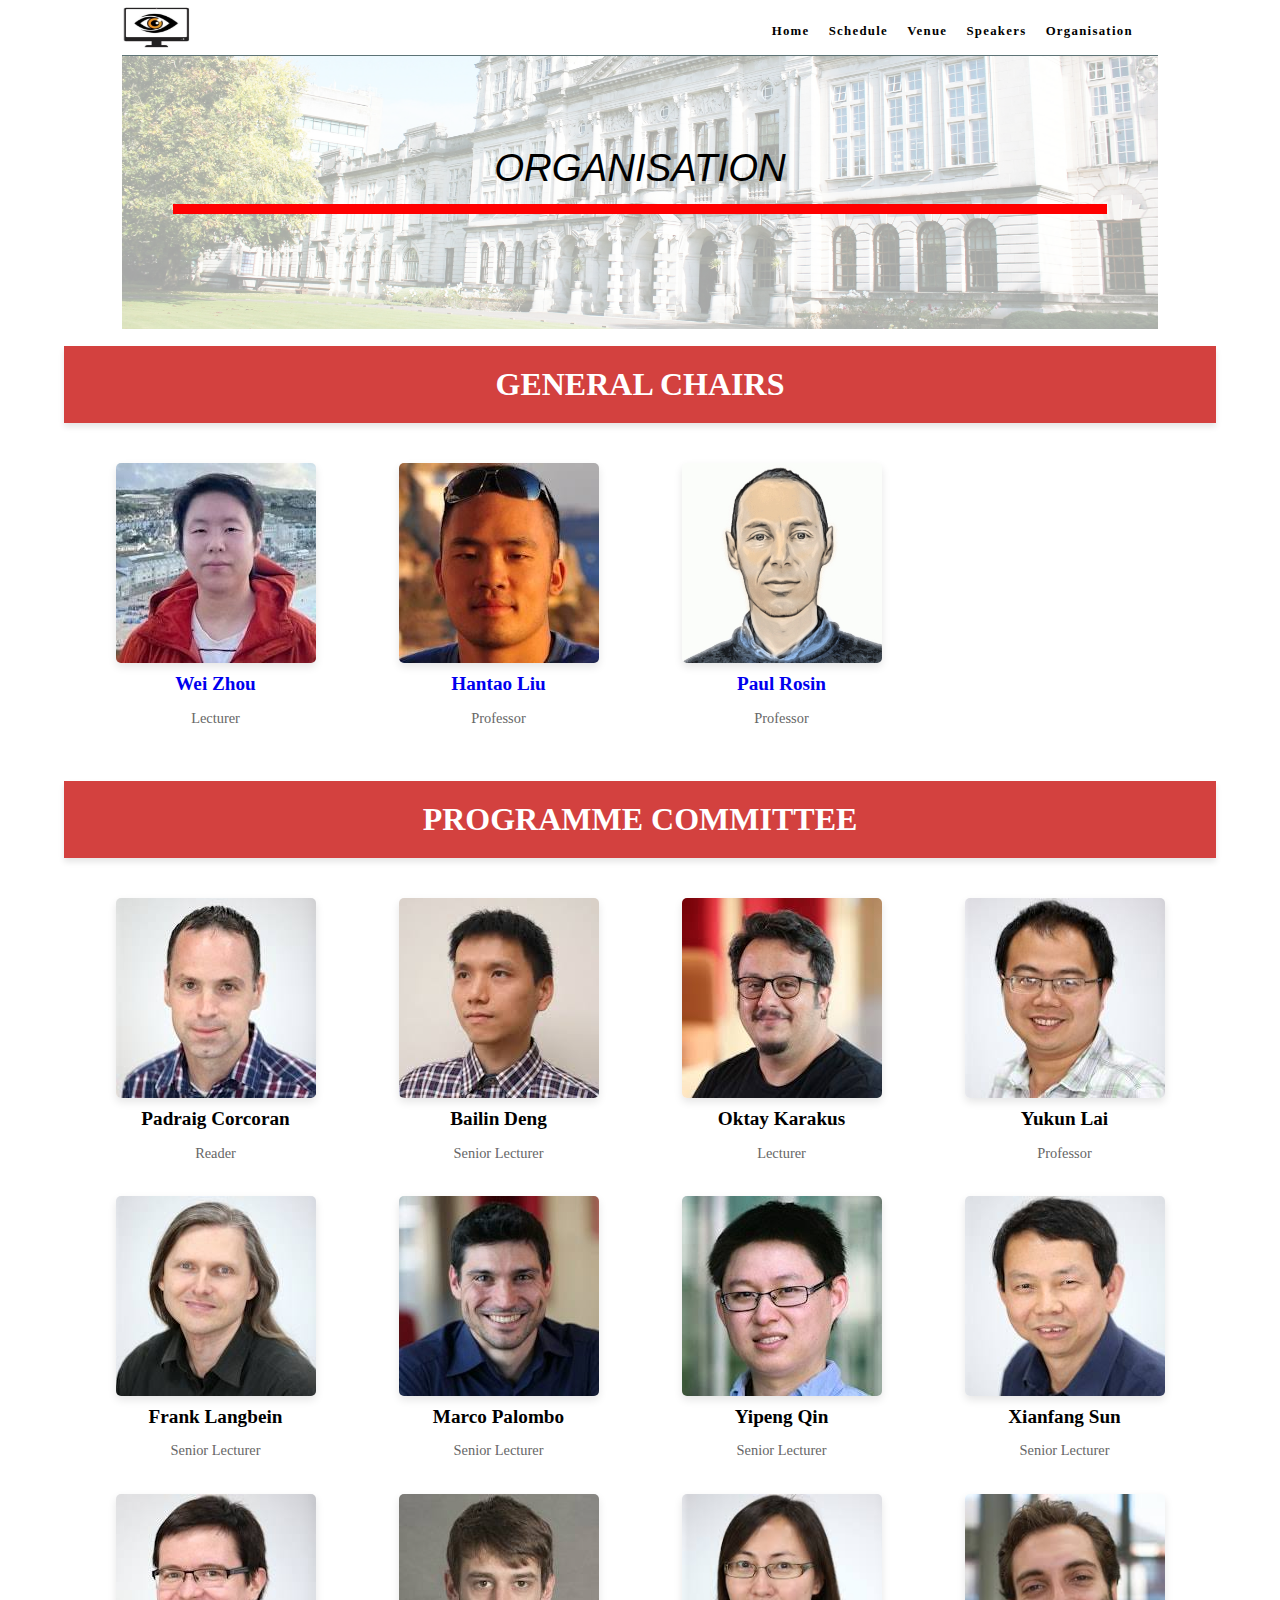
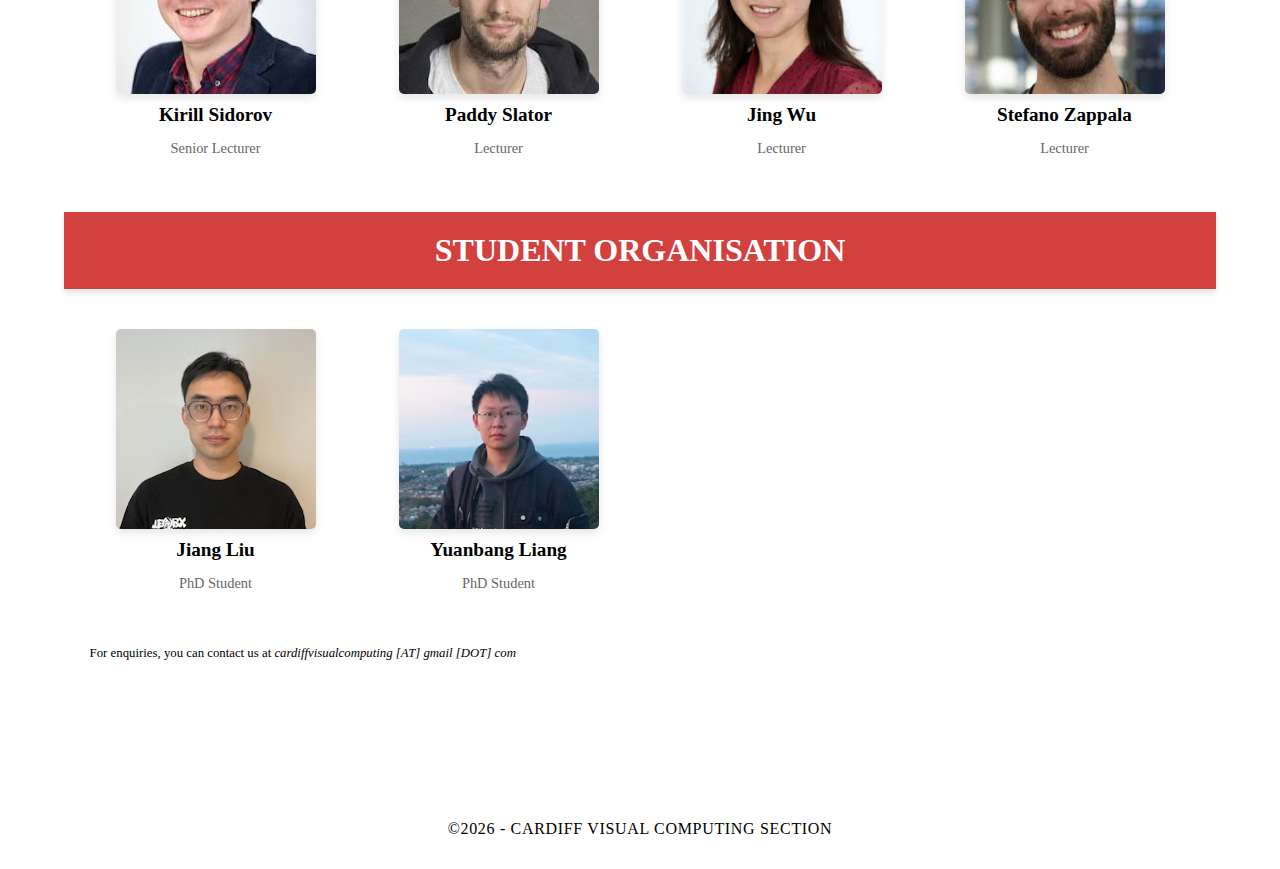
<file: 2026/organisation.html>
<!doctype html>
<html lang="en-US">
<head>
<link rel="icon" type="image/jpg" href="images/logo.jpg">
<meta charset="utf-8">
<meta http-equiv="X-UA-Compatible" content="IE=edge,chrome=1">
<meta name="viewport" content="width=device-width,initial-scale=1.0"/>
<title>Cardiff Image and Vision Computing Workshop</title>
 <meta name="description" content="Website for 1st Cardiff Image and Vision Computing Workshop ---">
<link href="css/singlePageTemplate.css" rel="stylesheet" type="text/css">
<!--The following script tag downloads a font from the Adobe Edge Web Fonts server for use within the web page. We recommend that you do not modify it.-->
<script>var __adobewebfontsappname__="dreamweaver"</script>
<script src="http://use.edgefonts.net/source-sans-pro:n2:default.js" type="text/javascript"></script>
<!-- HTML5 shim and Respond.js for IE8 support of HTML5 elements and media queries -->
<!-- WARNING: Respond.js doesn't work if you view the page via file:// -->
<!--[if lt IE 9]>
      <script src="https://oss.maxcdn.com/html5shiv/3.7.2/html5shiv.min.js"></script>
      <script src="https://oss.maxcdn.com/respond/1.4.2/respond.min.js"></script>
    <![endif]-->

</head>
<body>
<!-- Main Container -->

<div class="container"> 
  <!-- Navigation -->
  <header class="header" ><img class="mmimg" src="images/logo.jpg" />
    <nav>
      <ul>
        <li><a href="./index.html">Home</a></li>
        <li><a href="./schedule.html">Schedule</a></li>
        <li> <a href="./venue.html">Venue</a></li>
        <li> <a href="./speakers.html">Speakers</a></li>
        <li> <a href="./organisation.html">Organisation</a></li>
      </ul>
    </nav>
</header>

	  <section id="homepage2">
<div align ="center"  style="position: relative; width: 100%;">
<img align ="center" class="pic" src="images/Building.jpg" alt="">
  <div class = "title" ><strong><i>ORGANISATION</i></strong>
  <div class="red-line"></div></div>

<!--    <div class = "title3" ><strong>Cariff, Wales | June 30 - July 4, 2025</strong></div>-->
</div>

</section>










<div class="section-title">
    GENERAL CHAIRS
</div>

<div class="speakers-grid">
    <!-- 现有的图片和标题 -->
    <div class="speaker">
        <img src="./images/chairs/Wei%20Zhou.jpg" alt="Speaker 1">
        <h3><a href="https://profiles.cardiff.ac.uk/staff/zhouw26" target="_blank" style="text-decoration: none;">Wei Zhou</a></h3>
        <p>Lecturer</p>
    </div>
    <!-- 更多现有的图片和标题 -->

    <!-- 新增的 8 张图片和标题 -->
    <div class="speaker">
        <img src="./images/chairs/hantao.jpg" alt="Speaker 2">
        <h3><a href="https://profiles.cardiff.ac.uk/staff/liuh35" target="_blank" style="text-decoration: none;">Hantao Liu</a></h3>
        <p>Professor</p>
    </div>
    <div class="speaker">
        <img src="./images/chairs/Paul.jpg" alt="Speaker 3">
        <h3><a href="https://profiles.cardiff.ac.uk/staff/rosinpl" target="_blank" style="text-decoration: none;">Paul Rosin</a></h3>
        <p>Professor</p>
    </div>


</div>

<div class="section-title">
    PROGRAMME COMMITTEE
</div>

<div class="speakers-grid">
    <!-- 现有的图片和标题 -->
    <div class="speaker">
        <img src="./images/committee/Padraig.jpg" alt="Speaker 6">
        <h3>Padraig Corcoran</h3>
        <p>Reader</p>
    </div>

    <div class="speaker">
        <img src="./images/committee/Bailin.jpg" alt="Speaker 9">
        <h3>Bailin Deng</h3>
        <p>Senior Lecturer</p>
    </div>

    <div class="speaker">
        <img src="./images/committee/Oktay.jpg" alt="Speaker 11">
        <h3>Oktay Karakus</h3>
        <p>Lecturer</p>
    </div>

    <div class="speaker">
        <img src="./images/committee/Yukun.jpg" alt="Speaker 1">
        <h3>Yukun Lai</h3>
        <p>Professor</p>
    </div>

    <div class="speaker">
        <img src="./images/committee/Frank.jpg" alt="Speaker 2">
        <h3>Frank Langbein</h3>
        <p>Senior Lecturer</p>
    </div>

    <div class="speaker">
        <img src="./images/committee/MarcoPalombo.jpg" alt="Speaker 5">
        <h3>Marco Palombo</h3>
        <p>Senior Lecturer</p>
    </div>


    <div class="speaker">
        <img src="./images/committee/Yipeng.jpg" alt="Speaker 4">
        <h3>Yipeng Qin</h3>
        <p>Senior Lecturer</p>
    </div>


    <div class="speaker">
        <img src="./images/committee/XianfangSun.jpg" alt="Speaker 7">
        <h3>Xianfang Sun</h3>
        <p>Senior Lecturer</p>
    </div>
    <div class="speaker">
        <img src="./images/committee/Kirill.jpg" alt="Speaker 8">
        <h3>Kirill Sidorov</h3>
        <p>Senior Lecturer</p>
    </div>



    <div class="speaker">
        <img src="./images/committee/Paddy.jpg" alt="Speaker 11">
        <h3>Paddy Slator</h3>
        <p>Lecturer</p>
    </div>

    <div class="speaker">
        <img src="./images/committee/JingWu.jpg" alt="Speaker 3">
        <h3>Jing Wu</h3>
        <p>Lecturer</p>
    </div>

    <div class="speaker">
        <img src="./images/committee/stefano.jpg" alt="Speaker 10">
        <h3>Stefano Zappala</h3>
        <p>Lecturer</p>
    </div>

</div>

<div class="section-title">
    STUDENT ORGANISATION
</div>

<div class="speakers-grid">
    <!-- 现有的图片和标题 -->
    <div class="speaker">
        <img src="./images/student/jiangliu.jpg" alt="student 1">
        <h3>Jiang Liu</h3>
        <p>PhD Student</p>
    </div>

        <div class="speaker">
        <img src="./images/student/Yuanbang.png" alt="student 2">
        <h3>Yuanbang Liang</h3>
        <p>PhD Student</p>
    </div>


</div>

</div>

<div class="stats">
    <p> For enquiries, you can contact us at <i>cardiffvisualcomputing [AT] gmail [DOT] com</i> </p>
</div>

  <footer class="secondary_header footer">
<div class="copyright">&nbsp</div>
    <div class="copyright">&copy;2026 - <strong>Cardiff Visual Computing Section</strong></div>
<div class="copyright">&nbsp</div>
  </footer>


</body>

</html>
</file>
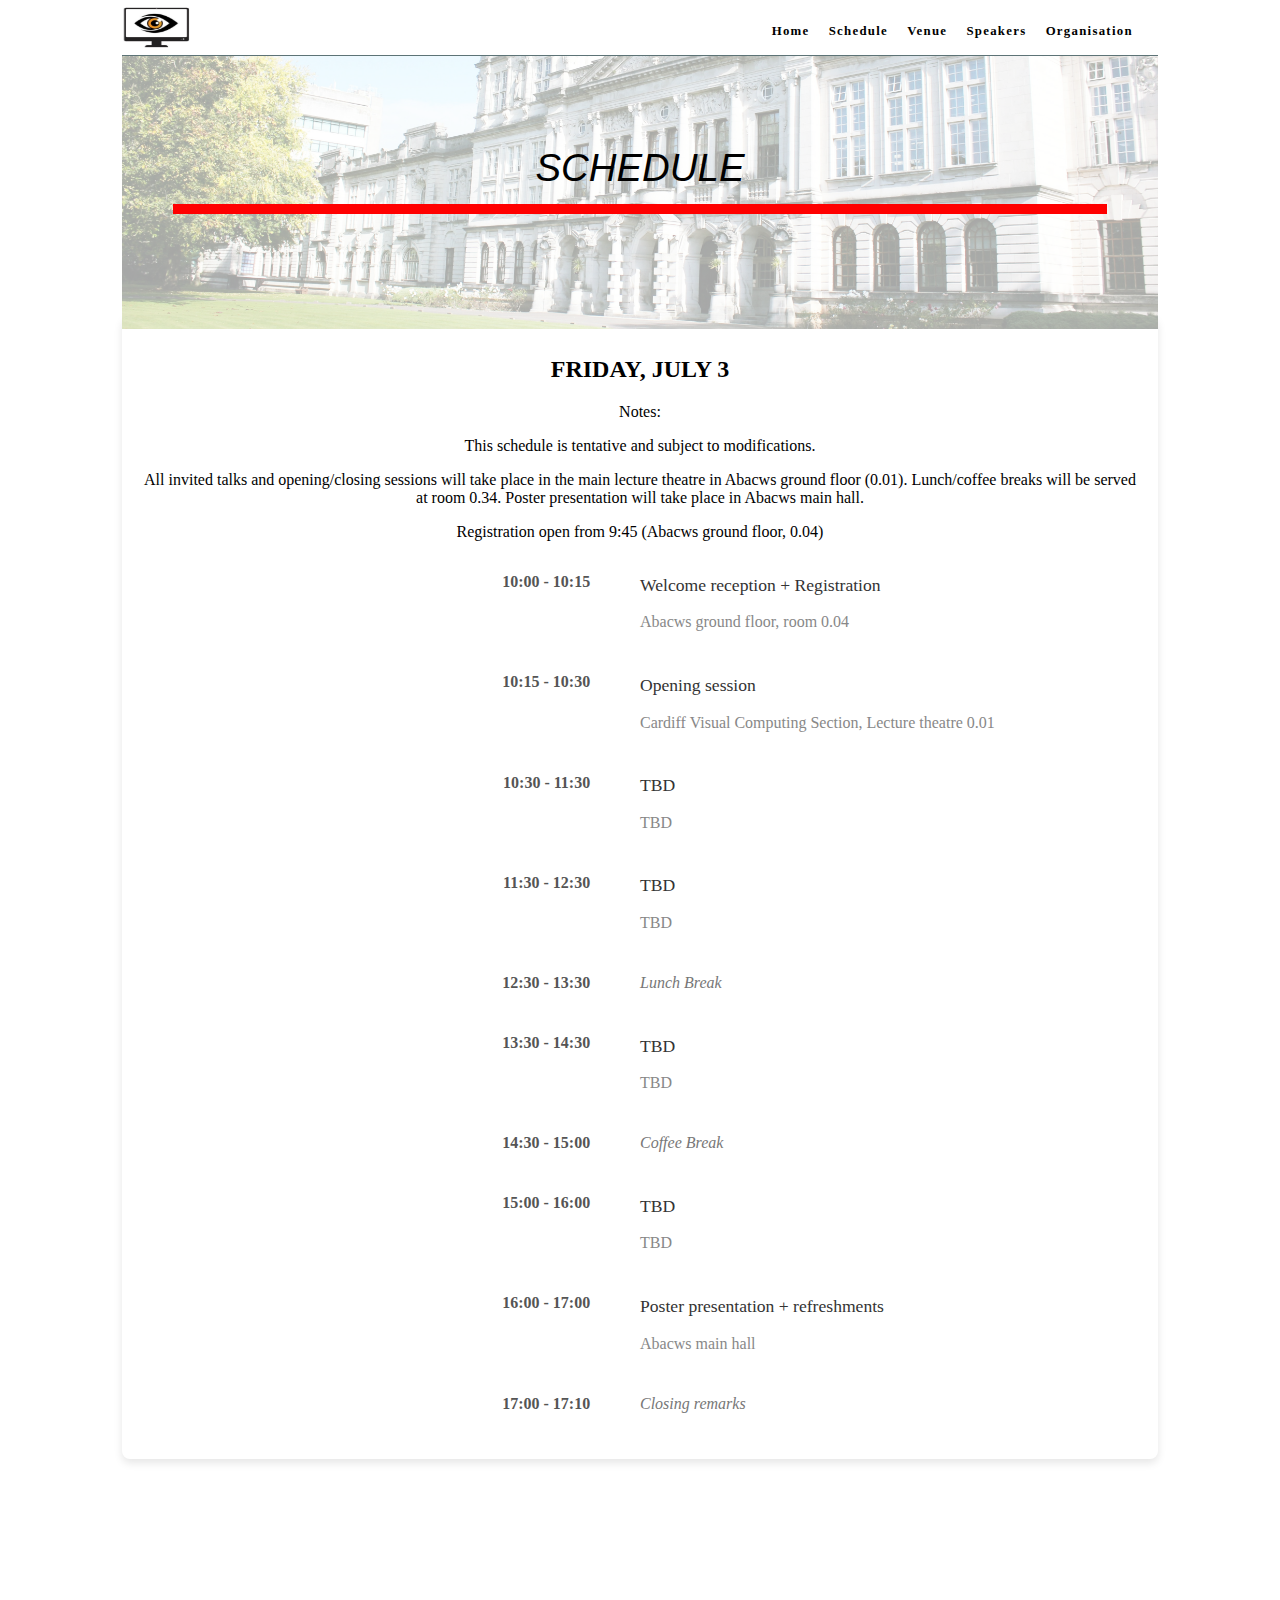
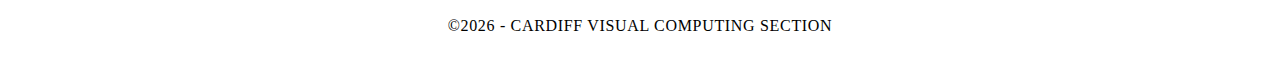
<file: 2026/schedule.html>
<!doctype html>
<html lang="en-US">
<head>
<link rel="icon" type="image/jpg" href="images/logo.jpg">
<meta charset="utf-8">
<meta http-equiv="X-UA-Compatible" content="IE=edge,chrome=1">
<meta name="viewport" content="width=device-width,initial-scale=1.0"/>
<title>Cardiff Image and Vision Computing Workshop</title>
 <meta name="description" content="Website for 1st Cardiff Image and Vision Computing Workshop ---">
<link href="css/singlePageTemplate.css" rel="stylesheet" type="text/css">
<!--The following script tag downloads a font from the Adobe Edge Web Fonts server for use within the web page. We recommend that you do not modify it.-->
<script>var __adobewebfontsappname__="dreamweaver"</script>
<script src="http://use.edgefonts.net/source-sans-pro:n2:default.js" type="text/javascript"></script>
<!-- HTML5 shim and Respond.js for IE8 support of HTML5 elements and media queries -->
<!-- WARNING: Respond.js doesn't work if you view the page via file:// -->
<!--[if lt IE 9]>
      <script src="https://oss.maxcdn.com/html5shiv/3.7.2/html5shiv.min.js"></script>
      <script src="https://oss.maxcdn.com/respond/1.4.2/respond.min.js"></script>
    <![endif]-->

</head>
<body>
<!-- Main Container -->

<div class="container">
  <!-- Navigation -->
  <header class="header" ><img class="mmimg" src="images/logo.jpg" />
    <nav>
      <ul>
        <li><a href="./index.html">Home</a></li>
        <li><a href="./schedule.html">Schedule</a></li>
        <li> <a href="./venue.html">Venue</a></li>
        <li> <a href="./speakers.html">Speakers</a></li>
        <li> <a href="./organisation.html">Organisation</a></li>
      </ul>
    </nav>
</header>

	  <section id="homepage2">
<div align ="center"  style="position: relative; width: 100%;">
<img align ="center" class="pic" src="images/Building.jpg" alt="">
  <div class = "title" ><strong><i>SCHEDULE</i></strong><div class="red-line"></div></div>

<!--  <div class = "subtitle" ><strong>Advances in Medical Data Analysis for Multimedia Systems</strong></div>-->

<!--    <div class = "title3" ><strong>Nantes, France | June 30 - July 4, 2025</strong></div>-->
</div>
</section>

<div class="schedule-day">
        <h2>FRIDAY, JULY 3</h2>
        <div style="text-align: center;">
            <strong>Notes:</strong>
        </div>
        <div style="text-align: center;">
        <p>This schedule is tentative and subject to modifications.</p>
        <p>All invited talks and opening/closing sessions will take place in the main lecture theatre in Abacws ground floor (0.01). Lunch/coffee breaks will be served at room 0.34. Poster presentation will take place in Abacws main hall.</p>
        <p>Registration open from 9:45 (Abacws ground floor, 0.04)  </p>
        </div>
        <div class="session" >
            <p class="session-time">10:00 - 10:15</p>
            <div class="details">
            <p class="session-title">Welcome reception + Registration</p>
            <p class="session-location">Abacws ground floor, room 0.04</p>
            </div>
        </div>

        <div class="session" >
            <p class="session-time">10:15 - 10:30</p>
            <div class="details">
            <p class="session-title">Opening session</p>
            <p class="session-location">Cardiff Visual Computing Section, Lecture theatre 0.01</p>
            </div>
        </div>

        <div class="session">
            <p class="session-time">10:30 - 11:30</p>

            <div class="details">
            <p class="session-title">TBD</p>
            <p class="session-location">TBD</p>
            </div>
        </div>

        <div class="session">
            <p class="session-time">11:30 - 12:30</p>

            <div class="details">
            <p class="session-title">TBD</p>
            <p class="session-location">TBD</p>
            </div>
        </div>

        <div class="session">
            <p class="session-time">12:30 - 13:30</p>
            <div class="details">
            <p class="session-speaker">Lunch Break</p>
            </div>
        </div>

        <div class="session">
            <p class="session-time">13:30 - 14:30</p>

            <div class="details">
            <p class="session-title">TBD</p>
            <p class="session-location">TBD</p>
            </div>
        </div>

        <div class="session">
            <p class="session-time">14:30 - 15:00</p>
            <div class="details">
            <p class="session-speaker">Coffee Break</p>
            </div>
        </div>

        <div class="session">
            <p class="session-time">15:00 - 16:00</p>

            <div class="details">
            <p class="session-title">TBD</p>
            <p class="session-location">TBD</p>
            </div>
        </div>

        <div class="session">
            <p class="session-time">16:00 - 17:00</p>

            <div class="details">
            <p class="session-title">Poster presentation + refreshments</p>
            <p class="session-location">Abacws main hall</p>
            </div>
        </div>

        <div class="session">
            <p class="session-time">17:00 - 17:10</p>
            <div class="details">
            <p class="session-speaker">Closing remarks</p>
            </div>
        </div>

<!--        <div class="session">-->
<!--            <span class="session-time">10:15 - 10:45</span>-->
<!--            <span class="session-title tea-break">Tea & Coffee Break</span>-->
<!--        </div>-->

<!--        <div class="session">-->
<!--            <span class="session-time">10:45 - 12:00</span>-->
<!--            <span class="session-title">Session 1: Deep Learning for Image Classification</span>-->
<!--            <span class="session-speaker">Prof. Jane Smith, ABC University</span>-->
<!--            <span class="session-location">Room A</span>-->
<!--        </div>-->

<!--        <div class="session">-->
<!--            <span class="session-time">12:00 - 13:00</span>-->
<!--            <span class="session-title">Panel Discussion: Ethical Implications of AI</span>-->
<!--            <span class="session-location">Room B</span>-->
<!--        </div>-->

<!--        <div class="session">-->
<!--            <span class="session-time">13:00 - 14:00</span>-->
<!--            <span class="session-title tea-break">Lunch Break</span>-->
<!--        </div>-->

<!--        <div class="session">-->
<!--            <span class="session-time">14:00 - 15:15</span>-->
<!--            <span class="session-title">Session 2: Computer Vision in Healthcare</span>-->
<!--            <span class="session-speaker">Dr. Emily White, HealthTech</span>-->
<!--            <span class="session-location">Room A</span>-->
<!--        </div>-->

<!--        <div class="session">-->
<!--            <span class="session-time">15:15 - 15:45</span>-->
<!--            <span class="session-title tea-break">Tea & Coffee Break</span>-->
<!--        </div>-->

<!--        <div class="session">-->
<!--            <span class="session-time">15:45 - 17:00</span>-->
<!--            <span class="session-title">Workshop: Building Your Own Object Detection Model</span>-->
<!--            <span class="session-speaker">Dr. Michael Brown, XYZ Labs</span>-->
<!--            <span class="session-location">Room C</span>-->
<!--        </div>-->
    </div>


</div>
  <footer class="secondary_header footer">
<div class="copyright">&nbsp</div>
    <div class="copyright">&copy;2026 - <strong>Cardiff Visual Computing Section</strong></div>
<div class="copyright">&nbsp</div>
  </footer>
</body>

</html>
</file>
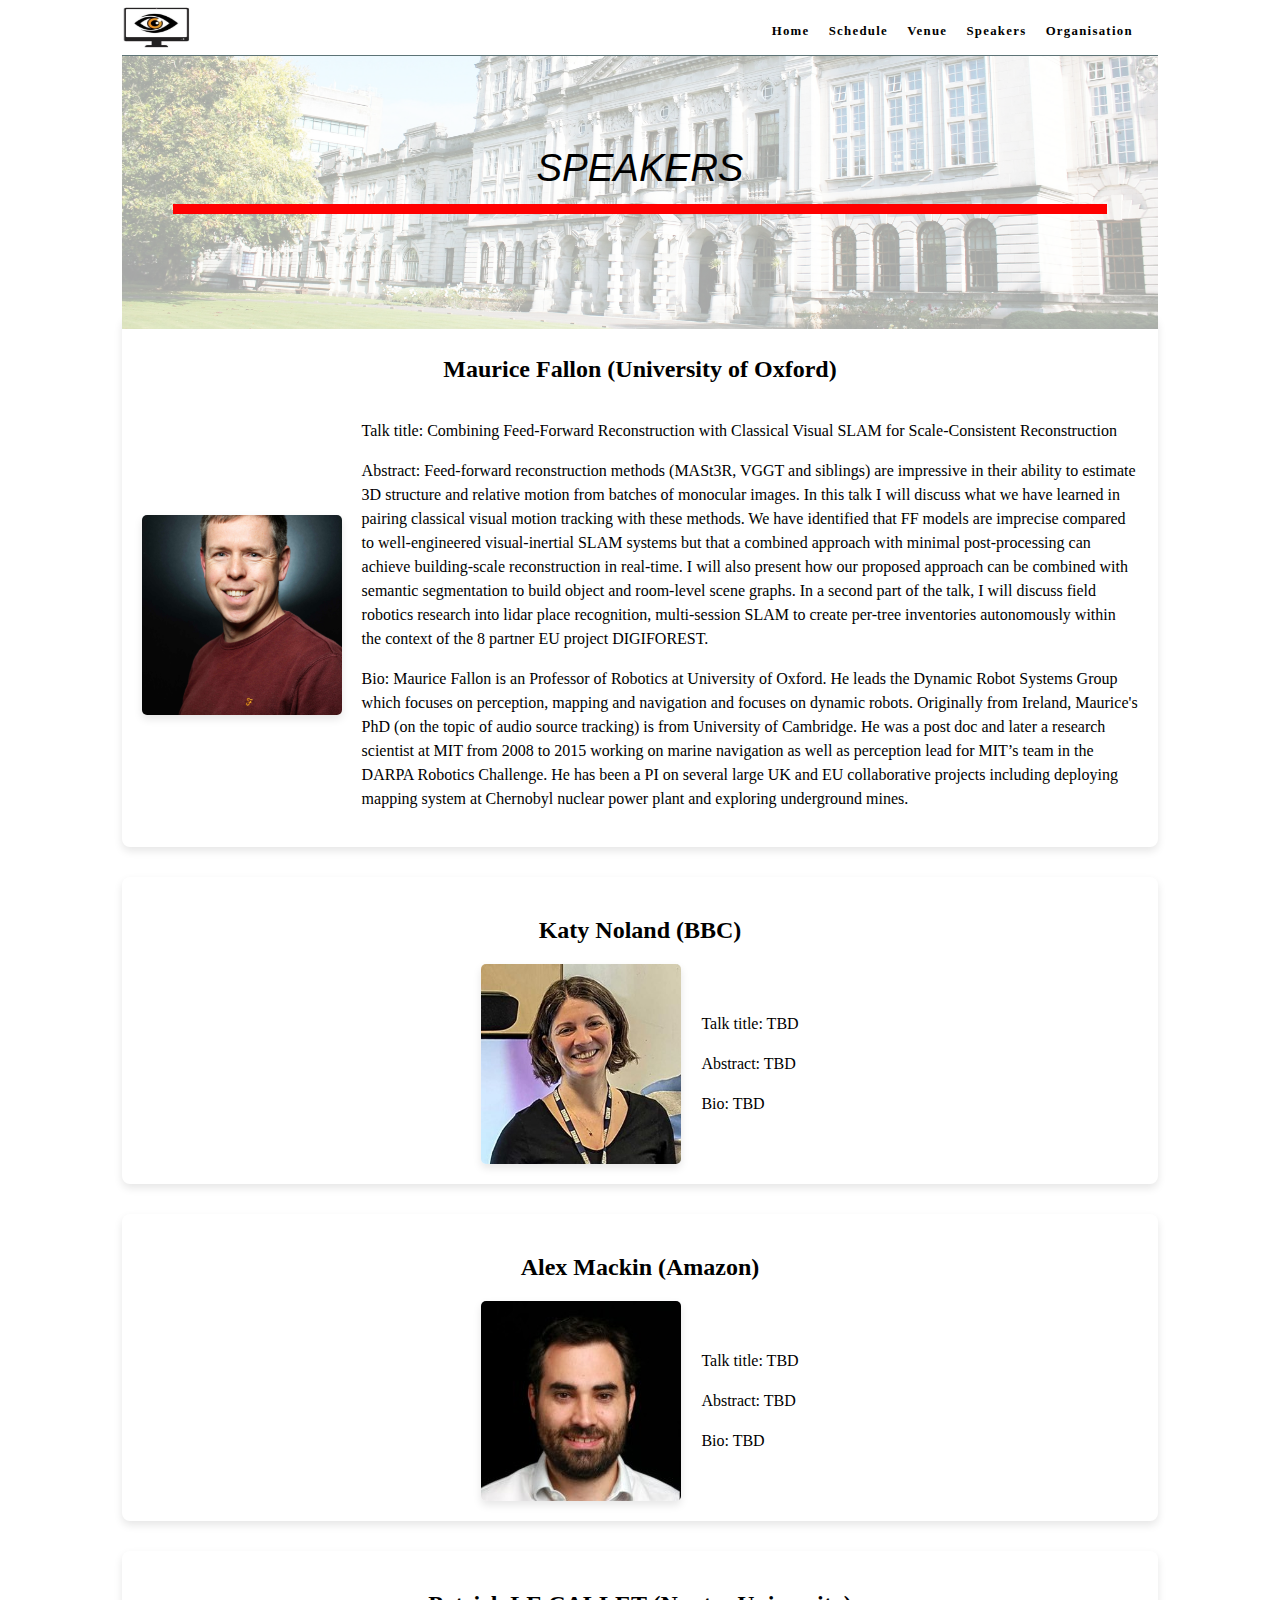
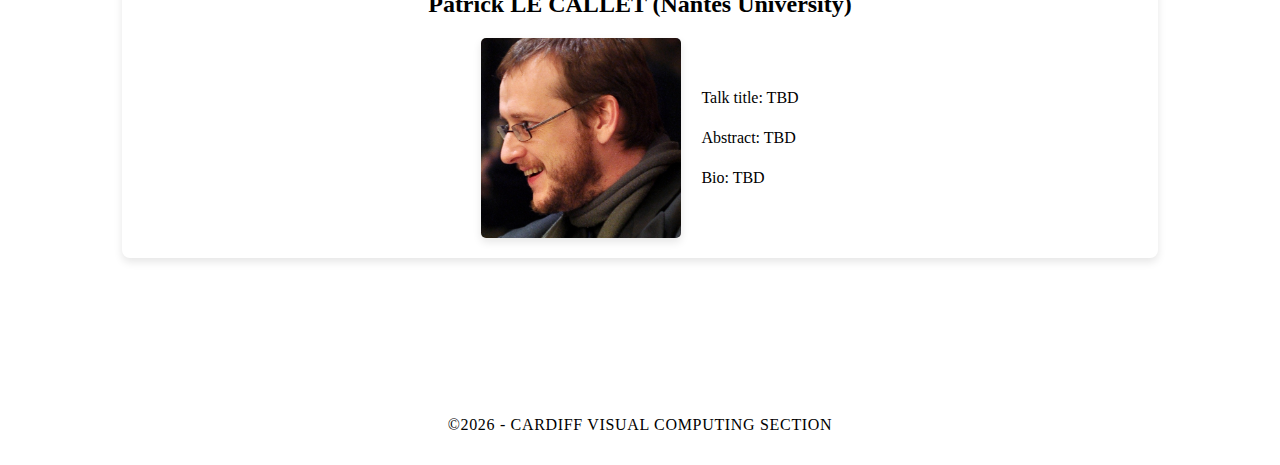
<file: 2026/speakers.html>
<!doctype html>
<html lang="en-US">
<head>
<link rel="icon" type="image/jpg" href="images/logo.jpg">
<meta charset="utf-8">
<meta http-equiv="X-UA-Compatible" content="IE=edge,chrome=1">
<meta name="viewport" content="width=device-width,initial-scale=1.0"/>
<title>Cardiff Image and Vision Computing Workshop</title>
 <meta name="description" content="Website for 1st Cardiff Image and Vision Computing Workshop ---">
<link href="css/singlePageTemplate.css" rel="stylesheet" type="text/css">
<!--The following script tag downloads a font from the Adobe Edge Web Fonts server for use within the web page. We recommend that you do not modify it.-->
<script>var __adobewebfontsappname__="dreamweaver"</script>
<script src="http://use.edgefonts.net/source-sans-pro:n2:default.js" type="text/javascript"></script>
<!-- HTML5 shim and Respond.js for IE8 support of HTML5 elements and media queries -->
<!-- WARNING: Respond.js doesn't work if you view the page via file:// -->
<!--[if lt IE 9]>
      <script src="https://oss.maxcdn.com/html5shiv/3.7.2/html5shiv.min.js"></script>
      <script src="https://oss.maxcdn.com/respond/1.4.2/respond.min.js"></script>
    <![endif]-->

</head>
<body>
<!-- Main Container -->

<div class="container"> 
  <!-- Navigation -->
  <header class="header" ><img class="mmimg" src="images/logo.jpg" />
    <nav>
      <ul>
        <li><a href="./index.html">Home</a></li>
        <li><a href="./schedule.html">Schedule</a></li>
        <li> <a href="./venue.html">Venue</a></li>
        <li> <a href="./speakers.html">Speakers</a></li>
        <li> <a href="./organisation.html">Organisation</a></li>
      </ul>
    </nav>
</header>

	  <section id="homepage2">
<div align ="center"  style="position: relative; width: 100%;">
<img align ="center" class="pic" src="images/Building.jpg" alt="">
  <div class = "title" ><strong><i>SPEAKERS</i></strong>
  <div class="red-line"></div></div>

</div>

</section>


<div class="schedule-day">
    <h2>Maurice Fallon (University of Oxford)</h2>
    <div style="display: flex; align-items: center; justify-content: center; width: 100%;">

<!--        &lt;!&ndash; 图片部分 &ndash;&gt;style="max-width: 40%; min-width: 150px; height: auto; margin-right: 20px;-->
        <img class="speaker-photo" src="images/speakers/259maurice-fallon.jpg" alt="">

        <!-- 文字部分 -->
        <div style="text-align: left; line-height: 1.5;">
            <p><strong>Talk title:</strong> Combining Feed-Forward Reconstruction with Classical Visual SLAM for Scale-Consistent Reconstruction</p>
            <p><strong>Abstract:</strong> Feed-forward reconstruction methods (MASt3R, VGGT and siblings) are impressive in their ability to estimate 3D structure and relative motion from batches of monocular images. In this talk I will discuss what we have learned in pairing classical visual motion tracking with these methods. We have identified that FF models are imprecise compared to well-engineered visual-inertial SLAM systems but that a combined approach with minimal post-processing can achieve building-scale reconstruction in real-time. I will also present how our proposed approach can be combined with semantic segmentation to build object and room-level scene graphs. In a second part of the talk, I will discuss field robotics research into lidar place recognition, multi-session SLAM to create per-tree inventories autonomously within the context of the 8 partner EU project DIGIFOREST.</p>
            <p><strong>Bio:</strong> Maurice Fallon is an Professor of Robotics at University of Oxford. He leads the Dynamic Robot Systems Group which focuses on perception, mapping and navigation and focuses on dynamic robots. Originally from Ireland, Maurice's PhD (on the topic of audio source tracking) is from University of Cambridge. He was a post doc and later a research scientist at MIT from 2008 to 2015 working on marine navigation as well as perception lead for MIT’s team in the DARPA Robotics Challenge. He has been a PI on several large UK and EU collaborative projects including deploying mapping system at Chernobyl nuclear power plant and exploring underground mines.
            </p>

        </div>
    </div>
</div>


<div class="schedule-day">
    <h2>Katy Noland (BBC)</h2>
    <div style="display: flex; align-items: center; justify-content: center; width: 100%;">

<!--        &lt;!&ndash; 图片部分 &ndash;&gt;style="max-width: 40%; min-width: 150px; height: auto; margin-right: 20px;-->
        <img class="speaker-photo" src="images/speakers/katy-noland.jpg" alt="">

        <!-- 文字部分 -->
        <div style="text-align: left; line-height: 1.5;">
            <p><strong>Talk title:</strong> TBD</p>
            <p><strong>Abstract:</strong> TBD</p>
            <p><strong>Bio:</strong> TBD</p>

        </div>
    </div>
</div>

<div class="schedule-day">
    <h2>Alex Mackin (Amazon)</h2>
    <div style="display: flex; align-items: center; justify-content: center; width: 100%;">

<!--        &lt;!&ndash; 图片部分 &ndash;&gt;style="max-width: 40%; min-width: 150px; height: auto; margin-right: 20px;-->
        <img class="speaker-photo" src="images/speakers/alex-mackin.jpg" alt="">

        <!-- 文字部分 -->
        <div style="text-align: left; line-height: 1.5;">
            <p><strong>Talk title:</strong> TBD</p>
            <p><strong>Abstract:</strong> TBD</p>
            <p><strong>Bio:</strong> TBD</p>

        </div>
    </div>
</div>

<div class="schedule-day">
    <h2>Patrick LE CALLET (Nantes University)</h2>
    <div style="display: flex; align-items: center; justify-content: center; width: 100%;">

<!--        &lt;!&ndash; 图片部分 &ndash;&gt;style="max-width: 40%; min-width: 150px; height: auto; margin-right: 20px;-->
        <img class="speaker-photo" src="images/speakers/Patrick-LE-CALLET.jpg" alt="">

        <!-- 文字部分 -->
        <div style="text-align: left; line-height: 1.5;">
            <p><strong>Talk title:</strong> TBD</p>
            <p><strong>Abstract:</strong> TBD</p>
            <p><strong>Bio:</strong> TBD</p>

        </div>
    </div>
</div>
</div>
  <footer class="secondary_header footer">
<div class="copyright">&nbsp</div>
    <div class="copyright">&copy;2026 - <strong>Cardiff Visual Computing Section</strong></div>
<div class="copyright">&nbsp</div>
  </footer>


</body>

</html>
</file>
<file: css/singlePageTemplate.css>
@charset "UTF-8";
/* Body */
html {
    color: #000;
    background: #fff;
    overflow-y: scroll;
    -webkit-text-size-adjust: 100%;
    -ms-text-size-adjust: 100%
}

html * {
    outline: 0;
    -webkit-text-size-adjust: none;
    -webkit-tap-highlight-color: rgba(0,0,0,0)
}
body {
	font-family: Cambria, "Hoefler Text", "Liberation Serif", Times, "Times New Roman", "serif";
	background-color: #FFFFFF;
	margin-top: 0vw;
	margin-right: 0vw;
	margin-bottom: 0vw;
	margin-left: 0vw;
	font-style: normal;
	font-weight: 200;
}

/* Container */
.container {
	width: 90%;
	margin-left: auto;
	margin-right: auto;
	background-color: #FFFFFF;
}

	
.mmimg {
	width: 5.495vw;
	height: 4.08vw;
	margin-bottom: -0.2vw;
}

/* Navigation */
.header {
	position: fixed;
    top:0;
	z-index:9999;
	width: 81%;
	margin-left: 4.5%;
	margin-right: 5%;
	background-color: #FFFFFF;
	border-bottom: 0.067vw solid #5d7376;
}

nav {
	float: right;
	width: 70%;
	text-align: right;
	margin-right: 0.5vw;

}
header nav ul {
	list-style: none;
	float: right;
}
nav ul li {
	float: left;
	color: #000000;
	font-size: 1vw;
	text-align: left;
	margin-top: 0.6vw;
	margin-right: 1.5vw;
	letter-spacing: 0.1vw;
	font-weight: bold;
	transition: all 0.3s linear;
}
ul li a {
	color: #000000;
	text-decoration: none;
}
ul li:hover a {
	color: #2C9AB7;
}
.hero_header {
	color: #000000;
	text-align: center;
	margin-top: 0vw;
	margin-right: 	5%;
	margin-bottom: 0vw;
	margin-left: 5%;
	letter-spacing: 0.0267vw;
}
/* Stats Gallery */
.pic {
  margin-bottom: -1vw;
 width: 90%;
	opacity:0.35;
}
.pic2 {
  margin-bottom: -1vw;
 width: 90%;
	opacity:1;
}
.pic3 {
  margin-bottom: -1vw;
 width: 30%;
	/*max-width: 200px;*/
	opacity:1;
}

.link {
  color: #46C5D4;
}

.row {
  margin-bottom: 0vw;
}

/*.stats {*/
/*	color: #19A8E4;*/
/*	text-align: center;*/
/*	font-size:2vw;*/
/*}*/
.stats {
	/*color: #19A8E4;*/
	color: #000000;
	text-align: left;
	font-size:1vw;
	margin-left: 7%;
	margin-right: 7%;
}

.stats_organizers {
	font-size:2vw;
}



.stats_text {
	color: #000000;
	margin-bottom: 0.25vw;
	font-size:1.2vw;
   /*text-align: justify;*/
		margin-left: 7%;
		margin-right: 7%;
}

.stats_text2 {
	color: #000000;
	margin-bottom: 0.25vw;
	font-size:1.2vw;
   /*text-align: justify;*/
		margin-left: 10%;
		margin-right: 10%;
}

.title {
	font-family: Arial;
	position: absolute;
    top: 45%;
    width: 90%;
	margin-left: 5%;
	color: #000000;
	font-size:3vw;
	text-align: center;
	line-height:4vw;
}
.subtitle {
	font-family: Arial;
	position: absolute;
    top: 65%;
    width: 80%;
	margin-left: 10%;
	color: #000000;
	/*font-size:2.4vw;*/
	font-size:1.2vw;
	text-align: center;
	line-height:4.5vw;
}

.title2 {
	font-family: Arial;
	position: absolute;
    top: 82%;
    width: 100%;
	color: #000000;
	font-size:2.4vw;
	text-align: center;
}


.title3 {
	font-family: Arial;
	position: absolute;
    top: 90%;
    width: 100%;
	color: #000000;
	font-size:2.1vw;
	text-align: center;
}

.text-center {
  text-align: center;
  padding-left: 5%;
}

.text-center_organizer {
  text-align: center;
  padding-left: 6%;

}

.speaker_text {
	color: #000000;
	text-align: justify;
	margin-top: 0.25vw;
	font-size:1.05vw;
   /*text-align: justify;*/
		margin-left: 0.5%;
		margin-right: 2%;
}

.speaker_title {
   color: #46C5D4;
	text-align: justify;
	margin-top: 0.25vw;
	font-size:1.2vw;
	font-weight: bold;
		margin-bottom: 0.15vw;

   /*text-align: justify;*/
		margin-left: 0.5%;
		margin-right: 2%;
}

.speaker_abs {
   color: #46C5D4;
	text-align: left;
	margin-top: 0.25vw;
	font-size:1.1vw;
	font-weight: bold;
   /*text-align: justify;*/
		margin-left: 0.5%;
		margin-right: 2%;
}

.speaker-pic {
    max-height: 20vw;
    width: 11vw;
    object-fit: cover;
    text-align: center;
	margin-bottom: -1.2vw;

}


table {
    border: 2px solid black;
    border-collapse: collapse;
	margin-left: 5.5%;
	margin-right: 4%;
}

td {
    padding: 2px;
    padding-left: 0.5em;
    padding-right: 0.5em;
    text-align: center;
}

tr {
	margin-bottom: 0.55vw;

}

table + table {
    margin-top: 1em;
}

tr.heading {
    font-weight: bold;
    border-bottom: 2px solid black;
}


table.imgtable, table.imgtable td {
    border: none;
    text-align: justify;
	margin-top: 0%;
}

.col-xs-3 {
	  text-align: center;
  position: relative;
  min-height: 0.0267vw;
  padding-right: 2%;
  padding-left: 2%;
	float: left;
  width: 20%;
}

.col-xs-2 {
  position: relative;
  min-height: 0.0267vw;
  padding-right: 1%;
  padding-left: 1%;
	float: left;
  width: 13.6666%;
}

.people-pic {
    max-width: 12vw;
    height: 12vw;
    object-fit: cover;
    text-align: center;
	margin-bottom: -1.2vw;

}

.people-name {
    text-align: center;
    text-overflow: ellipsis;
	color: #000000;
	font-size:1.2vw;
}

.people-name-name {
	    text-align: center;
	color: #000000;

	font-size:1.2vw;
	margin-bottom: -0.7vw;
}


.people-name-inner {
	    text-align: center;
	color: #FFFFFF;

	font-size:0.95vw;
	margin-bottom: -0.5vw;
}

.people-name-outer {
	    text-align: center;
	color: #000000;

	font-size:1vw;
		margin-bottom: 1.8vw;
}

.people-name-outer2 {
		color: #384B58;
	font-size:1vw;
		margin-bottom: 1vw;
}

.secondary_header {
	width: 81%;
	margin-left: 9.5%;
	margin-right: 9.5%;
	margin-top: 10vw;
	padding-top: 1vw;
	padding-bottom: 1vw;
	background-color: #20518B;
	clear: left;
}

.footer {
	background-color: #ffffff;
}

.copyright {
	text-align: center;
	background-color: #ffffff;
	color: #000000;
	text-transform: uppercase;
	font-weight: lighter;
	letter-spacing: 0.053vw;
	border-top-width: 0.053vw;
	font-family: "Source Sans Pro";
}

.section-title {
    background-color: #D3413F; /* 红色背景 */
    color: #FFFFFF; /* 白色字体 */
    font-size: 2em; /* 字体大小 */
    font-weight: bold; /* 加粗文字 */
    text-align: center; /* 居中对齐文字 */
    padding: 20px 0; /* 上下内边距 */
    margin: 30px auto; /* 上下外边距，自动居中 */
	margin-top: 30px;
    width: 100%; /* 可根据需求设置宽度 */
    border-radius: 0px; /* 添加圆角效果，可根据需要调整 */
    box-shadow: 0 4px 6px rgba(0, 0, 0, 0.1); /* 添加轻微阴影效果 */
}

.section-title2 {
    background-color: #D3413F; /* 红色背景 */
    color: #FFFFFF; /* 白色字体 */
    font-size: 1em; /* 字体大小 */
    /*font-weight: bold; !* 加粗文字 *!*/
    text-align: left; /* 居中对齐文字 */
    padding: 20px 0; /* 上下内边距 */
    margin: 30px auto; /* 上下外边距，自动居中 */
	margin-top: 30px;
    width: 90%; /* 可根据需求设置宽度 */
    border-radius: 0px; /* 添加圆角效果，可根据需要调整 */
    box-shadow: 0 4px 6px rgba(0, 0, 0, 0.1); /* 添加轻微阴影效果 */
}

.speakers-grid {
    display: grid;
    grid-template-columns: repeat(4, 1fr);
    gap: 20px; /* 网格间距 */
    margin: 40px auto; /* 上下外边距和居中 */
    max-width: 1200px; /* 宽度限制 */
    padding: 0 20px; /* 左右内边距 */
}

.speaker {
    text-align: center; /* 图片和文字居中对齐 */
}

.speaker img {
    width: 100%; /* 图片自适应父容器 */
    max-width: 200px; /* 限制图片最大宽度 */
    height: auto; /* 保持图片比例 */
    border-radius: 5px; /* 添加圆角效果 */
    box-shadow: 0 4px 8px rgba(0, 0, 0, 0.1); /* 添加阴影效果 */
}

.speaker h3 {
    font-size: 1.2em;
    margin: 10px 0 5px; /* 调整上下间距 */
}

.speaker p {
    font-size: 0.9em;
    color: #666; /* 灰色字体 */
}

h1, h2 {
    text-align: center;
    color: #333;
}

.schedule-day {
    margin-bottom: 30px;
	margin-left: 5%;
	margin-right: 5%;
    background-color: #fff;
    padding: 20px;
    border-radius: 8px;
    box-shadow: 0 4px 8px rgba(0, 0, 0, 0.1);

}

.schedule-day h2 {
    color: #000000;
}

.session {
    display: flex;
    justify-content: space-between;
	/*align-items: center; !* 垂直居中对齐 *!*/
    margin: 10px 0;
}

.details {
    flex-basis: 50%;
}

.session-time {
    font-weight: bold;
	flex-basis: 45%;
	text-align: right;
    color: #555;
}

.session-title {
    font-size: 1.1em;
    color: #333;
}

.session-speaker {
    font-style: italic;
    color: #777;
}

.session-location {
    color: #888;
}

.tea-break {
    background-color: #f1f1f1;
    padding: 10px;
    text-align: center;
    font-weight: bold;
    border-radius: 5px;
}

.red-line {
    width: 90%; /* 控制横线宽度 */
    height: 10px; /* 控制横线高度 */
    background-color: red; /* 红色横线 */
    margin: 0 auto; /* 居中对齐 */
    margin-top: 10px; /* 距离标题的间距 */
}



@media (min-width: 321px) and (max-width: 768px) {
html {
    color: #000;
    background: #fff;
    overflow-y: scroll;
    -webkit-text-size-adjust: 100%;
    -ms-text-size-adjust: 100%
}

html * {
    outline: 0;
    -webkit-text-size-adjust: none;
    -webkit-tap-highlight-color: rgba(0,0,0,0)
}
	body {
	font-family: "Gill Sans", "Gill Sans MT", "Myriad Pro", "DejaVu Sans Condensed", Helvetica, Arial, "sans-serif";
	background-color: #ffffff;
	margin-top: 0vw;
	margin-right: 0vw;
	margin-bottom: 0vw;
	margin-left: 0vw;
	font-style: normal;
	font-weight: 200;
}

/* Container */
.container {
	width: 100%;
	background-color: #ffffff;
}


.mmimg {
	width: 6.2vw;
	height: 6vw;
	margin-bottom: -0.8vw;
}

/* Navigation */
.header {
	position: fixed;
    top:0;
	z-index:9999;
	width: 100%;
	height: 3.8%;
	margin-left: 0;
	margin-right: 0;
	background-color: #ffffff;
}

nav {
	float: right;
	width: 77%;
	text-align: center;
	margin-right: 2vw;
	/*margin-right: 1.6vw;*/

}
header nav ul {
	list-style: none;
	float: right;
}
nav ul li {
	float: left;
	color: #000000;
	font-size: 2.2vw;
	text-align: right;
	margin-top: -1.6vw;
	/*margin-right: -3vw;*/
	margin-right: -2vw;
	letter-spacing: 0.1vw;
	font-weight: bold;
	transition: all 0.3s linear;
	transform: scale(0.65,0.65);
}
ul li a {
	color: #000000;
	text-decoration: none;
}
ul li:hover a {
	color: #2C9AB7;
}
.hero_header {
	color: #000000;
	text-align: center;
	margin-top: 0vw;
	margin-bottom: 0vw;
	letter-spacing: 0.0267vw;
}
/* Stats Gallery */
.pic {
  margin-bottom: -1vw;
 width: 100%;
	opacity:0.35;
}

.pic2 {
  margin-bottom: -1vw;
 width: 100%;
	opacity:1;
}

.pic3 {
  margin-bottom: -1vw;
 width: 30%;
	opacity:1;
}

.link {
  color: #46C5D4;
}

.row {
  margin-bottom: 0vw;
}

.stats {
	color: #000000;
	/*text-align: center;*/
	/*font-size:3vw;*/
	text-align: center;
	font-size:3vw;

}
.stats_organizers {
	font-size:3vw;

}

.stats_text {
	color: #000000;
	margin-bottom: 0.25vw;
	font-size:3vw;
   /*text-align: justify;*/
		margin-left: 7%;
		margin-right: 7%;
}

.stats_text2 {
	color: #000000;
	margin-bottom: 0.25vw;
	font-size:3vw;
   /*text-align: justify;*/
		margin-left: 10%;
		margin-right: 10%;
}

.stats_text_ul {
	color: #000000;
	margin-bottom: 0.25vw;
	font-size:2.8vw;
   /*text-align: justify;*/
		margin-left: -6%;
		margin-right: 2%;
}

.title {
	font-family: Arial;
	position: absolute;
    top: 45%;
    width: 94%;
	color: #000000;
	margin-left: 3%;
	font-size:3.4vw;
	text-align: center;
	line-height:4.5vw;
}

.subtitle {
	font-family: Arial;
	position: absolute;
    top: 65%;
    width: 80%;
	margin-left: 10%;
	color: #000000;
	font-size:1.2vw;
	text-align: center;
}

.title2 {
	font-family: Arial;
	position: absolute;
    top: 82%;
    width: 100%;
		margin-left: 0;
	margin-right: 0;
	color: #000000;
	font-size:3.0vw;
	text-align: center;
}


.title3 {
	font-family: Arial;
	position: absolute;
    top: 90%;
    width: 100%;
	color: #000000;
	font-size:2.8vw;
	text-align: center;
}

.text-center {
  text-align: center;
}

.text-center_organizer {
  text-align: center;

}


.speaker_text {
	color: #000000;
	text-align: justify;
	margin-top: 0.2vw;
	font-size:0.81vw;
   /*text-align: justify;*/
		margin-left: 0.5%;
		margin-right: 2%;
}

.speaker_title {
   color: #46C5D4;
	text-align: justify;
	margin-top: 0.2vw;
	font-size:0.9vw;
	font-weight: bold;
		margin-bottom: 0.12vw;

   /*text-align: justify;*/
		margin-left: 0.5%;
		margin-right: 2%;
}

.speaker_abs {
   color: #46C5D4;
	text-align: left;
	margin-top: 0.2vw;
	font-size:1.95vw;
	font-weight: bold;
   /*text-align: justify;*/
		margin-left: 0.5%;
		margin-right: 2%;
}

.speaker-pic {
    max-height: 20vw;
    width: 11vw;
    object-fit: cover;
    text-align: center;
	margin-bottom: -1.2vw;

}


table {
    border: 2px solid black;
    border-collapse: collapse;
	margin-left: 5.5%;
	margin-right: 4%;
}

td {
    padding: 2px;
    padding-left: 0.5em;
    padding-right: 0.5em;
    text-align: center;
}

tr {
	margin-bottom: 0.55vw;

}

table + table {
    margin-top: 1em;
}

tr.heading {
    font-weight: bold;
    border-bottom: 2px solid black;
}


table.imgtable, table.imgtable td {
    border: none;
    text-align: justify;
	margin-top: 0%;
}

.col-xs-3 {
	  text-align: center;
  position: relative;
  min-height: 0.0267vw;
  padding-right: 2%;
  padding-left: 2%;
	float: left;
  width: 20%;
}

.col-xs-2 {
  position: relative;
  min-height: 0.0267vw;
  padding-right: 1%;
  padding-left: 1%;
	float: left;
  width: 13.6666%;
}
.people-pic {
    max-width: 13vw;
    height: 13vw;
    object-fit: cover;
    text-align: center;
	margin-bottom: -1.2vw;

}

.people-name {
    text-align: center;
    text-overflow: ellipsis;
	color: #000000;
	font-size:1.2vw;
}

.people-name-name {
	font-size:2vw;
	margin-bottom: -1.0vw;
}


.people-name-inner {
	font-size:1.65vw;
	margin-bottom: -0.8vw;
}

.people-name-outer {
	font-size:1.8vw;
	margin-bottom: 1.5vw;
}

.people-name-outer2 {
		color: #384B58;
	font-size:1vw;
		margin-bottom: 1vw;
}

.secondary_header {
	width: 100%;
	margin-top: 20vw;
	margin-left: 0vw;
	margin-right: 0vw;
	padding-top: 2vw;
	padding-bottom: 2vw;
	background-color: #20518B;
	clear: left;
}

.footer {
	background-color: #ffffff;
}

.copyright {
	text-align: center;
	background-color: #ffffff;
	color: #000000;
	font-size:2.5vw;
	text-transform: uppercase;
	font-weight: lighter;
	letter-spacing: 0.053vw;
	border-top-width: 0.053vw;
	font-family: "Source Sans Pro";
}

.iframe {
    max-width: 100%;
    height: auto;
    max-width: 600px; /* Set a maximum width to avoid being too large on big screens */
    width: 100%; /* Full width on smaller screens */
}

.speaker h3 {
    font-size: 0.6em;
}

.speakers-grid {
    grid-template-columns: repeat(3, 1fr);
}

.red-line {
    width: 90%; /* 控制横线宽度 */
    height: 2px; /* 控制横线高度 */
    background-color: red; /* 红色横线 */
    margin: 0 auto; /* 居中对齐 */
    margin-top: 2px; /* 距离标题的间距 */
}

.schedule-day > div {
	flex-direction: column;  /* 图片和文字垂直排列 */
	align-items: center;  /* 居中 */
}

.schedule-day > div img {
	margin-right: 0;  /* 去掉右侧的间距 */
	margin-bottom: 20px;  /* 图片与文字之间的间距 */
}

.section-title {
	font-size: 1.5em; /* 字体大小减小 */
	padding: 15px 0; /* 减小上下内边距 */
	margin: 20px auto; /* 减小上下外边距 */
}

.schedule-day h2 {
	font-size: 1.5em; /* 减小字体大小 */
	margin-bottom: 15px; /* 减小外边距 */
}

}


@media (max-width: 320px) {
html {
    color: #000;
    background: #fff;
    overflow-y: scroll;
    -webkit-text-size-adjust: 100%;
    -ms-text-size-adjust: 100%
}

html * {
    outline: 0;
    -webkit-text-size-adjust: none;
    -webkit-tap-highlight-color: rgba(0,0,0,0)
}	body {
	font-family: "Gill Sans", "Gill Sans MT", "Myriad Pro", "DejaVu Sans Condensed", Helvetica, Arial, "sans-serif";
	background-color: #ffffff;
	margin-top: 0vw;
	margin-right: 0vw;
	margin-bottom: 0vw;
	margin-left: 0vw;
	font-style: normal;
	font-weight: 200;
}

/* Container */
.container {
	width: 100%;
	background-color: #ffffff;
}

	
.mmimg {
	width: 6.2vw;
	height: 6vw;
	margin-bottom: -0.8vw;
}

/* Navigation */
.header {
	position: fixed;
    top:0;
	z-index:9999;
	width: 100%;
	height: 3.8%;
	margin-left: 0;
	margin-right: 0;
	background-color: #ffffff;
}

nav {
	float: right;
	width: 77%;
	text-align: center;
	/*margin-right: 3vw;*/
	margin-right: 1.6vw;

}
header nav ul {
	list-style: none;
	float: right;
}
nav ul li {
	float: left;
	color: #000000;
	font-size: 1.7vw;
	text-align: right;
	margin-top: -1.1vw;
	/*margin-right: -1.8vw;*/
	margin-right: -0.8vw;
	letter-spacing: 0.1vw;
	transition: all 0.3s linear;
	transform: scale(0.65,0.65);

}
ul li a {
	color: #000000;
	text-decoration: none;
}
ul li:hover a {
	color: #2C9AB7;
}
.hero_header {
	color: #000000;
	text-align: center;
	margin-top: 0vw;
	margin-bottom: 0vw;
	letter-spacing: 0.0267vw;
}
/* Stats Gallery */
.pic {
  margin-bottom: -1vw;
 width: 100%;
	opacity:0.35;
}

.pic2 {
  margin-bottom: -1vw;
 width: 100%;
	opacity:1;
}

.pic3 {
  margin-bottom: -1vw;
 width: 30%;
	opacity:1;
}

.link {
  color: #46C5D4;
}

.row {
  margin-bottom: 0vw;
}
	
.stats {
	color: #000000;
	text-align: center;
	font-size:3vw;

}
.stats_organizers {
	font-size:3vw;

}

.stats_text {
	color: #000000;
	margin-bottom: 0.25vw;
	font-size:3vw;
   /*text-align: justify;*/
		margin-left: 7%;
		margin-right: 7%;
}

.stats_text {
	color: #000000;
	margin-bottom: 0.25vw;
	font-size:3vw;
   /*text-align: justify;*/
		margin-left: 10%;
		margin-right: 10%;
}
	
.stats_text_ul {
	color: #000000;
	margin-bottom: 0.25vw;
	font-size:2.8vw;
   /*text-align: justify;*/
		margin-left: -6%;
		margin-right: 2%;
}
	
.title {
	font-family: Arial;
	position: absolute;
    top: 45%;
    width: 94%;
	color: #000000;
	margin-left: 3%;
	font-size:3.4vw;
	text-align: center;
	line-height:4.5vw;
}

.subtitle {
	font-family: Arial;
	position: absolute;
    top: 65%;
    width: 80%;
	margin-left: 10%;
	color: #000000;
	font-size:1.2vw;
	text-align: center;
}
	
.title2 {
	font-family: Arial;
	position: absolute;
    top: 82%;
    width: 100%;
		margin-left: 0;
	margin-right: 0;
	color: #000000;
	font-size:3.0vw;
	text-align: center;
}


.title3 {
	font-family: Arial;
	position: absolute;
    top: 90%;
    width: 100%;
	color: #000000;
	font-size:2.8vw;
	text-align: center;
}

.text-center {
  text-align: center;
}

.text-center_organizer {
  text-align: center;

}

.col-xs-3 {
	  text-align: center;
  position: relative;
  min-height: 0.0267vw;
  padding-right: 2%;
  padding-left: 2%;
	float: left;
  width: 20%;
}


.speaker_text {
	color: #000000;
	text-align: justify;
	margin-top: 0.25vw;
	font-size:1.05vw;
   /*text-align: justify;*/
		margin-left: 0.5%;
		margin-right: 2%;
}

.speaker_title {
   color: #46C5D4;
	text-align: justify;
	margin-top: 0.25vw;
	font-size:1.2vw;
	font-weight: bold;
		margin-bottom: 0.15vw;

   /*text-align: justify;*/
		margin-left: 0.5%;
		margin-right: 2%;
}

.speaker_abs {
   color: #46C5D4;
	text-align: left;
	margin-top: 0.25vw;
	font-size:1.1vw;
	font-weight: bold;
   /*text-align: justify;*/
		margin-left: 0.5%;
		margin-right: 2%;
}

.speaker-pic {
    max-height: 20vw;
    width: 11vw;
    object-fit: cover;
    text-align: center;
	margin-bottom: -1.2vw;

}


table {
    border: 2px solid black;
    border-collapse: collapse;
	margin-left: 5.5%;
	margin-right: 4%;
}

td {
    padding: 2px;
    padding-left: 0.5em;
    padding-right: 0.5em;
    text-align: center;
}

tr {
	margin-bottom: 0.55vw;

}

table + table {
    margin-top: 1em;
}

tr.heading {
    font-weight: bold;
    border-bottom: 2px solid black;
}


table.imgtable, table.imgtable td {
    border: none;
    text-align: justify;
	margin-top: 0%;
}
	
.col-xs-2 {
  position: relative;
  min-height: 0.0267vw;
  padding-right: 1%;
  padding-left: 1%;
	float: left;
  width: 13.6666%;
}
.people-pic {
    max-width: 13vw;
    height: 13vw;
    object-fit: cover;
    text-align: center;
	margin-bottom: -1.2vw;

}

.people-name-name {
	font-size:2vw;
	margin-bottom: -1.0vw;
}


.people-name-inner {
	font-size:1.65vw;
	margin-bottom: -0.8vw;
}



.people-name-inner {
	font-size:1.8vw;
	margin-bottom: -0.8vw;
}

.people-name-outer {
	font-size:1.8vw;
	margin-bottom: 1.5vw;

}
	
.people-name-outer2 {
		color: #384B58;
	font-size:1vw;
		margin-bottom: 1vw;
}

.secondary_header {
	width: 100%;
	margin-top: 20vw;
	margin-left: 0vw;
	margin-right: 0vw;
	padding-top: 2vw;
	padding-bottom: 2vw;
	background-color: #20518B;
	clear: left;
}

.footer {
	background-color: #ffffff;
}

.copyright {
	text-align: center;
	background-color: #ffffff;
	color: #000000;
	font-size:2.5vw;
	text-transform: uppercase;
	font-weight: lighter;
	letter-spacing: 0.053vw;
	border-top-width: 0.053vw;
	font-family: "Source Sans Pro";
}
.iframe {
    max-width: 100%;
    height: auto;
    max-width: 600px; /* Set a maximum width to avoid being too large on big screens */
    width: 100%; /* Full width on smaller screens */
}

.speaker h3 {
    font-size: 0.5em;
}

.speakers-grid {
    grid-template-columns: repeat(2, 1fr);
}

.red-line {
    width: 90%; /* 控制横线宽度 */
    height: 2px; /* 控制横线高度 */
    background-color: #D3413F; /* 红色横线 */
    margin: 0 auto; /* 居中对齐 */
    margin-top: 2px; /* 距离标题的间距 */
}

.schedule-day > div {
	flex-direction: column;  /* 图片和文字垂直排列 */
	align-items: center;  /* 居中 */
}

.schedule-day > div img {
	margin-right: 0;  /* 去掉右侧的间距 */
	margin-bottom: 20px;  /* 图片与文字之间的间距 */
}

.section-title {
	font-size: 1.5em; /* 字体大小减小 */
	padding: 15px 0; /* 减小上下内边距 */
	margin: 20px auto; /* 减小上下外边距 */
}

.schedule-day h2 {
	font-size: 1.5em; /* 减小字体大小 */
	margin-bottom: 15px; /* 减小外边距 */
}
}
</file>
<file: 2025/css/singlePageTemplate.css>
@charset "UTF-8";
/* Body */
html {
    color: #000;
    background: #fff;
    overflow-y: scroll;
    -webkit-text-size-adjust: 100%;
    -ms-text-size-adjust: 100%
}

html * {
    outline: 0;
    -webkit-text-size-adjust: none;
    -webkit-tap-highlight-color: rgba(0,0,0,0)
}
body {
	font-family: Cambria, "Hoefler Text", "Liberation Serif", Times, "Times New Roman", "serif";
	background-color: #FFFFFF;
	margin-top: 0vw;
	margin-right: 0vw;
	margin-bottom: 0vw;
	margin-left: 0vw;
	font-style: normal;
	font-weight: 200;
}

/* Container */
.container {
	width: 90%;
	margin-left: auto;
	margin-right: auto;
	background-color: #FFFFFF;
}

	
.mmimg {
	width: 5.495vw;
	height: 4.08vw;
	margin-bottom: -0.2vw;
}

/* Navigation */
.header {
	position: fixed;
    top:0;
	z-index:9999;
	width: 81%;
	margin-left: 4.5%;
	margin-right: 5%;
	background-color: #FFFFFF;
	border-bottom: 0.067vw solid #5d7376;
}

nav {
	float: right;
	width: 70%;
	text-align: right;
	margin-right: 0.5vw;

}
header nav ul {
	list-style: none;
	float: right;
}
nav ul li {
	float: left;
	color: #000000;
	font-size: 1vw;
	text-align: left;
	margin-top: 0.6vw;
	margin-right: 1.5vw;
	letter-spacing: 0.1vw;
	font-weight: bold;
	transition: all 0.3s linear;
}
ul li a {
	color: #000000;
	text-decoration: none;
}
ul li:hover a {
	color: #2C9AB7;
}
.hero_header {
	color: #000000;
	text-align: center;
	margin-top: 0vw;
	margin-right: 	5%;
	margin-bottom: 0vw;
	margin-left: 5%;
	letter-spacing: 0.0267vw;
}
/* Stats Gallery */
.pic {
  margin-bottom: -1vw;
 width: 90%;
	opacity:0.35;
}
.pic2 {
  margin-bottom: -1vw;
 width: 90%;
	opacity:1;
}
.pic3 {
  margin-bottom: -1vw;
 width: 20%;
	/*max-width: 200px;*/
	opacity:1;
}

.link {
  color: #46C5D4;
}

.row {
  margin-bottom: 0vw;
}

/*.stats {*/
/*	color: #19A8E4;*/
/*	text-align: center;*/
/*	font-size:2vw;*/
/*}*/
.stats {
	/*color: #19A8E4;*/
	color: #000000;
	text-align: left;
	font-size:1vw;
	margin-left: 7%;
	margin-right: 7%;
}

.stats_organizers {
	font-size:2vw;
}



.stats_text {
	color: #000000;
	margin-bottom: 0.25vw;
	font-size:1.2vw;
   /*text-align: justify;*/
		margin-left: 7%;
		margin-right: 7%;
}

.stats_text2 {
	color: #000000;
	margin-bottom: 0.25vw;
	font-size:1.2vw;
   /*text-align: justify;*/
		margin-left: 10%;
		margin-right: 10%;
}

.title {
	font-family: Arial;
	position: absolute;
    top: 45%;
    width: 90%;
	margin-left: 5%;
	color: #000000;
	font-size:3vw;
	text-align: center;
	line-height:4vw;
}
.subtitle {
	font-family: Arial;
	position: absolute;
    top: 65%;
    width: 80%;
	margin-left: 10%;
	color: #000000;
	/*font-size:2.4vw;*/
	font-size:1.2vw;
	text-align: center;
	line-height:4.5vw;
}

.title2 {
	font-family: Arial;
	position: absolute;
    top: 82%;
    width: 100%;
	color: #000000;
	font-size:2.4vw;
	text-align: center;
}


.title3 {
	font-family: Arial;
	position: absolute;
    top: 90%;
    width: 100%;
	color: #000000;
	font-size:2.1vw;
	text-align: center;
}

.text-center {
  text-align: center;
  padding-left: 5%;
}

.text-center_organizer {
  text-align: center;
  padding-left: 6%;

}

.speaker_text {
	color: #000000;
	text-align: justify;
	margin-top: 0.25vw;
	font-size:1.05vw;
   /*text-align: justify;*/
		margin-left: 0.5%;
		margin-right: 2%;
}

.speaker_title {
   color: #46C5D4;
	text-align: justify;
	margin-top: 0.25vw;
	font-size:1.2vw;
	font-weight: bold;
		margin-bottom: 0.15vw;

   /*text-align: justify;*/
		margin-left: 0.5%;
		margin-right: 2%;
}

.speaker_abs {
   color: #46C5D4;
	text-align: left;
	margin-top: 0.25vw;
	font-size:1.1vw;
	font-weight: bold;
   /*text-align: justify;*/
		margin-left: 0.5%;
		margin-right: 2%;
}

.speaker-pic {
    max-height: 20vw;
    width: 11vw;
    object-fit: cover;
    text-align: center;
	margin-bottom: -1.2vw;

}


table {
    border: 2px solid black;
    border-collapse: collapse;
	margin-left: 5.5%;
	margin-right: 4%;
}

td {
    padding: 2px;
    padding-left: 0.5em;
    padding-right: 0.5em;
    text-align: center;
}

tr {
	margin-bottom: 0.55vw;

}

table + table {
    margin-top: 1em;
}

tr.heading {
    font-weight: bold;
    border-bottom: 2px solid black;
}


table.imgtable, table.imgtable td {
    border: none;
    text-align: justify;
	margin-top: 0%;
}

.col-xs-3 {
	  text-align: center;
  position: relative;
  min-height: 0.0267vw;
  padding-right: 2%;
  padding-left: 2%;
	float: left;
  width: 20%;
}

.col-xs-2 {
  position: relative;
  min-height: 0.0267vw;
  padding-right: 1%;
  padding-left: 1%;
	float: left;
  width: 13.6666%;
}

.people-pic {
    max-width: 12vw;
    height: 12vw;
    object-fit: cover;
    text-align: center;
	margin-bottom: -1.2vw;

}

.people-name {
    text-align: center;
    text-overflow: ellipsis;
	color: #000000;
	font-size:1.2vw;
}

.people-name-name {
	    text-align: center;
	color: #000000;

	font-size:1.2vw;
	margin-bottom: -0.7vw;
}


.people-name-inner {
	    text-align: center;
	color: #FFFFFF;

	font-size:0.95vw;
	margin-bottom: -0.5vw;
}

.people-name-outer {
	    text-align: center;
	color: #000000;

	font-size:1vw;
		margin-bottom: 1.8vw;
}

.people-name-outer2 {
		color: #384B58;
	font-size:1vw;
		margin-bottom: 1vw;
}

.secondary_header {
	width: 81%;
	margin-left: 9.5%;
	margin-right: 9.5%;
	margin-top: 10vw;
	padding-top: 1vw;
	padding-bottom: 1vw;
	background-color: #20518B;
	clear: left;
}

.footer {
	background-color: #ffffff;
}

.copyright {
	text-align: center;
	background-color: #ffffff;
	color: #000000;
	text-transform: uppercase;
	font-weight: lighter;
	letter-spacing: 0.053vw;
	border-top-width: 0.053vw;
	font-family: "Source Sans Pro";
}

.section-title {
    background-color: #D3413F; /* 红色背景 */
    color: #FFFFFF; /* 白色字体 */
    font-size: 2em; /* 字体大小 */
    font-weight: bold; /* 加粗文字 */
    text-align: center; /* 居中对齐文字 */
    padding: 20px 0; /* 上下内边距 */
    margin: 30px auto; /* 上下外边距，自动居中 */
	margin-top: 30px;
    width: 100%; /* 可根据需求设置宽度 */
    border-radius: 0px; /* 添加圆角效果，可根据需要调整 */
    box-shadow: 0 4px 6px rgba(0, 0, 0, 0.1); /* 添加轻微阴影效果 */
}

.section-title2 {
    background-color: #D3413F; /* 红色背景 */
    color: #FFFFFF; /* 白色字体 */
    font-size: 1em; /* 字体大小 */
    /*font-weight: bold; !* 加粗文字 *!*/
    text-align: left; /* 居中对齐文字 */
    padding: 20px 0; /* 上下内边距 */
    margin: 30px auto; /* 上下外边距，自动居中 */
	margin-top: 30px;
    width: 90%; /* 可根据需求设置宽度 */
    border-radius: 0px; /* 添加圆角效果，可根据需要调整 */
    box-shadow: 0 4px 6px rgba(0, 0, 0, 0.1); /* 添加轻微阴影效果 */
}

.speakers-grid {
    display: grid;
    grid-template-columns: repeat(4, 1fr);
    gap: 20px; /* 网格间距 */
    margin: 40px auto; /* 上下外边距和居中 */
    max-width: 1200px; /* 宽度限制 */
    padding: 0 20px; /* 左右内边距 */
}

.speaker {
    text-align: center; /* 图片和文字居中对齐 */
}

.speaker img {
    width: 100%; /* 图片自适应父容器 */
    max-width: 200px; /* 限制图片最大宽度 */
    height: auto; /* 保持图片比例 */
    border-radius: 5px; /* 添加圆角效果 */
    box-shadow: 0 4px 8px rgba(0, 0, 0, 0.1); /* 添加阴影效果 */
}

.speaker h3 {
    font-size: 1.2em;
    margin: 10px 0 5px; /* 调整上下间距 */
}

.speaker p {
    font-size: 0.9em;
    color: #666; /* 灰色字体 */
}

h1, h2 {
    text-align: center;
    color: #333;
}

.schedule-day {
    margin-bottom: 30px;
	margin-left: 5%;
	margin-right: 5%;
    background-color: #fff;
    padding: 20px;
    border-radius: 8px;
    box-shadow: 0 4px 8px rgba(0, 0, 0, 0.1);

}

.schedule-day h2 {
    color: #000000;
}

.session {
    display: flex;
    justify-content: space-between;
	/*align-items: center; !* 垂直居中对齐 *!*/
    margin: 10px 0;
}

.details {
    flex-basis: 50%;
}

.session-time {
    font-weight: bold;
	flex-basis: 45%;
	text-align: right;
    color: #555;
}

.session-title {
    font-size: 1.1em;
    color: #333;
}

.session-speaker {
    font-style: italic;
    color: #777;
}

.session-location {
    color: #888;
}

.tea-break {
    background-color: #f1f1f1;
    padding: 10px;
    text-align: center;
    font-weight: bold;
    border-radius: 5px;
}

.red-line {
    width: 90%; /* 控制横线宽度 */
    height: 10px; /* 控制横线高度 */
    background-color: red; /* 红色横线 */
    margin: 0 auto; /* 居中对齐 */
    margin-top: 10px; /* 距离标题的间距 */
}



@media (min-width: 321px) and (max-width: 768px) {
html {
    color: #000;
    background: #fff;
    overflow-y: scroll;
    -webkit-text-size-adjust: 100%;
    -ms-text-size-adjust: 100%
}

html * {
    outline: 0;
    -webkit-text-size-adjust: none;
    -webkit-tap-highlight-color: rgba(0,0,0,0)
}
	body {
	font-family: "Gill Sans", "Gill Sans MT", "Myriad Pro", "DejaVu Sans Condensed", Helvetica, Arial, "sans-serif";
	background-color: #ffffff;
	margin-top: 0vw;
	margin-right: 0vw;
	margin-bottom: 0vw;
	margin-left: 0vw;
	font-style: normal;
	font-weight: 200;
}

/* Container */
.container {
	width: 100%;
	background-color: #ffffff;
}


.mmimg {
	width: 6.2vw;
	height: 6vw;
	margin-bottom: -0.8vw;
}

/* Navigation */
.header {
	position: fixed;
    top:0;
	z-index:9999;
	width: 100%;
	height: 3.8%;
	margin-left: 0;
	margin-right: 0;
	background-color: #ffffff;
}

nav {
	float: right;
	width: 77%;
	text-align: center;
	margin-right: 2vw;
	/*margin-right: 1.6vw;*/

}
header nav ul {
	list-style: none;
	float: right;
}
nav ul li {
	float: left;
	color: #000000;
	font-size: 2.2vw;
	text-align: right;
	margin-top: -1.6vw;
	/*margin-right: -3vw;*/
	margin-right: -2vw;
	letter-spacing: 0.1vw;
	font-weight: bold;
	transition: all 0.3s linear;
	transform: scale(0.65,0.65);
}
ul li a {
	color: #000000;
	text-decoration: none;
}
ul li:hover a {
	color: #2C9AB7;
}
.hero_header {
	color: #000000;
	text-align: center;
	margin-top: 0vw;
	margin-bottom: 0vw;
	letter-spacing: 0.0267vw;
}
/* Stats Gallery */
.pic {
  margin-bottom: -1vw;
 width: 100%;
	opacity:0.35;
}

.pic2 {
  margin-bottom: -1vw;
 width: 100%;
	opacity:1;
}

.pic3 {
  margin-bottom: -1vw;
 width: 30%;
	opacity:1;
}

.link {
  color: #46C5D4;
}

.row {
  margin-bottom: 0vw;
}

.stats {
	color: #000000;
	/*text-align: center;*/
	/*font-size:3vw;*/
	text-align: center;
	font-size:3vw;

}
.stats_organizers {
	font-size:3vw;

}

.stats_text {
	color: #000000;
	margin-bottom: 0.25vw;
	font-size:3vw;
   /*text-align: justify;*/
		margin-left: 7%;
		margin-right: 7%;
}

.stats_text2 {
	color: #000000;
	margin-bottom: 0.25vw;
	font-size:3vw;
   /*text-align: justify;*/
		margin-left: 10%;
		margin-right: 10%;
}

.stats_text_ul {
	color: #000000;
	margin-bottom: 0.25vw;
	font-size:2.8vw;
   /*text-align: justify;*/
		margin-left: -6%;
		margin-right: 2%;
}

.title {
	font-family: Arial;
	position: absolute;
    top: 45%;
    width: 94%;
	color: #000000;
	margin-left: 3%;
	font-size:3.4vw;
	text-align: center;
	line-height:4.5vw;
}

.subtitle {
	font-family: Arial;
	position: absolute;
    top: 65%;
    width: 80%;
	margin-left: 10%;
	color: #000000;
	font-size:1.2vw;
	text-align: center;
}

.title2 {
	font-family: Arial;
	position: absolute;
    top: 82%;
    width: 100%;
		margin-left: 0;
	margin-right: 0;
	color: #000000;
	font-size:3.0vw;
	text-align: center;
}


.title3 {
	font-family: Arial;
	position: absolute;
    top: 90%;
    width: 100%;
	color: #000000;
	font-size:2.8vw;
	text-align: center;
}

.text-center {
  text-align: center;
}

.text-center_organizer {
  text-align: center;

}


.speaker_text {
	color: #000000;
	text-align: justify;
	margin-top: 0.2vw;
	font-size:0.81vw;
   /*text-align: justify;*/
		margin-left: 0.5%;
		margin-right: 2%;
}

.speaker_title {
   color: #46C5D4;
	text-align: justify;
	margin-top: 0.2vw;
	font-size:0.9vw;
	font-weight: bold;
		margin-bottom: 0.12vw;

   /*text-align: justify;*/
		margin-left: 0.5%;
		margin-right: 2%;
}

.speaker_abs {
   color: #46C5D4;
	text-align: left;
	margin-top: 0.2vw;
	font-size:1.95vw;
	font-weight: bold;
   /*text-align: justify;*/
		margin-left: 0.5%;
		margin-right: 2%;
}

.speaker-pic {
    max-height: 20vw;
    width: 11vw;
    object-fit: cover;
    text-align: center;
	margin-bottom: -1.2vw;

}


table {
    border: 2px solid black;
    border-collapse: collapse;
	margin-left: 5.5%;
	margin-right: 4%;
}

td {
    padding: 2px;
    padding-left: 0.5em;
    padding-right: 0.5em;
    text-align: center;
}

tr {
	margin-bottom: 0.55vw;

}

table + table {
    margin-top: 1em;
}

tr.heading {
    font-weight: bold;
    border-bottom: 2px solid black;
}


table.imgtable, table.imgtable td {
    border: none;
    text-align: justify;
	margin-top: 0%;
}

.col-xs-3 {
	  text-align: center;
  position: relative;
  min-height: 0.0267vw;
  padding-right: 2%;
  padding-left: 2%;
	float: left;
  width: 20%;
}

.col-xs-2 {
  position: relative;
  min-height: 0.0267vw;
  padding-right: 1%;
  padding-left: 1%;
	float: left;
  width: 13.6666%;
}
.people-pic {
    max-width: 13vw;
    height: 13vw;
    object-fit: cover;
    text-align: center;
	margin-bottom: -1.2vw;

}

.people-name {
    text-align: center;
    text-overflow: ellipsis;
	color: #000000;
	font-size:1.2vw;
}

.people-name-name {
	font-size:2vw;
	margin-bottom: -1.0vw;
}


.people-name-inner {
	font-size:1.65vw;
	margin-bottom: -0.8vw;
}

.people-name-outer {
	font-size:1.8vw;
	margin-bottom: 1.5vw;
}

.people-name-outer2 {
		color: #384B58;
	font-size:1vw;
		margin-bottom: 1vw;
}

.secondary_header {
	width: 100%;
	margin-top: 20vw;
	margin-left: 0vw;
	margin-right: 0vw;
	padding-top: 2vw;
	padding-bottom: 2vw;
	background-color: #20518B;
	clear: left;
}

.footer {
	background-color: #ffffff;
}

.copyright {
	text-align: center;
	background-color: #ffffff;
	color: #000000;
	font-size:2.5vw;
	text-transform: uppercase;
	font-weight: lighter;
	letter-spacing: 0.053vw;
	border-top-width: 0.053vw;
	font-family: "Source Sans Pro";
}

.iframe {
    max-width: 100%;
    height: auto;
    max-width: 600px; /* Set a maximum width to avoid being too large on big screens */
    width: 100%; /* Full width on smaller screens */
}

.speaker h3 {
    font-size: 0.6em;
}

.speakers-grid {
    grid-template-columns: repeat(3, 1fr);
}

.red-line {
    width: 90%; /* 控制横线宽度 */
    height: 2px; /* 控制横线高度 */
    background-color: red; /* 红色横线 */
    margin: 0 auto; /* 居中对齐 */
    margin-top: 2px; /* 距离标题的间距 */
}

.schedule-day > div {
	flex-direction: column;  /* 图片和文字垂直排列 */
	align-items: center;  /* 居中 */
}

.schedule-day > div img {
	margin-right: 0;  /* 去掉右侧的间距 */
	margin-bottom: 20px;  /* 图片与文字之间的间距 */
}

.section-title {
	font-size: 1.5em; /* 字体大小减小 */
	padding: 15px 0; /* 减小上下内边距 */
	margin: 20px auto; /* 减小上下外边距 */
}

.schedule-day h2 {
	font-size: 1.5em; /* 减小字体大小 */
	margin-bottom: 15px; /* 减小外边距 */
}

.session-location {
	text-align: center; /* 在手机上居中显示 */
}

}


@media (max-width: 320px) {
html {
    color: #000;
    background: #fff;
    overflow-y: scroll;
    -webkit-text-size-adjust: 100%;
    -ms-text-size-adjust: 100%
}

html * {
    outline: 0;
    -webkit-text-size-adjust: none;
    -webkit-tap-highlight-color: rgba(0,0,0,0)
}	body {
	font-family: "Gill Sans", "Gill Sans MT", "Myriad Pro", "DejaVu Sans Condensed", Helvetica, Arial, "sans-serif";
	background-color: #ffffff;
	margin-top: 0vw;
	margin-right: 0vw;
	margin-bottom: 0vw;
	margin-left: 0vw;
	font-style: normal;
	font-weight: 200;
}

/* Container */
.container {
	width: 100%;
	background-color: #ffffff;
}

	
.mmimg {
	width: 6.2vw;
	height: 6vw;
	margin-bottom: -0.8vw;
}

/* Navigation */
.header {
	position: fixed;
    top:0;
	z-index:9999;
	width: 100%;
	height: 3.8%;
	margin-left: 0;
	margin-right: 0;
	background-color: #ffffff;
}

nav {
	float: right;
	width: 77%;
	text-align: center;
	/*margin-right: 3vw;*/
	margin-right: 1.6vw;

}
header nav ul {
	list-style: none;
	float: right;
}
nav ul li {
	float: left;
	color: #000000;
	font-size: 1.7vw;
	text-align: right;
	margin-top: -1.1vw;
	/*margin-right: -1.8vw;*/
	margin-right: -0.8vw;
	letter-spacing: 0.1vw;
	transition: all 0.3s linear;
	transform: scale(0.65,0.65);

}
ul li a {
	color: #000000;
	text-decoration: none;
}
ul li:hover a {
	color: #2C9AB7;
}
.hero_header {
	color: #000000;
	text-align: center;
	margin-top: 0vw;
	margin-bottom: 0vw;
	letter-spacing: 0.0267vw;
}
/* Stats Gallery */
.pic {
  margin-bottom: -1vw;
 width: 100%;
	opacity:0.35;
}

.pic2 {
  margin-bottom: -1vw;
 width: 100%;
	opacity:1;
}

.pic3 {
  margin-bottom: -1vw;
 width: 30%;
	opacity:1;
}

.link {
  color: #46C5D4;
}

.row {
  margin-bottom: 0vw;
}
	
.stats {
	color: #000000;
	text-align: center;
	font-size:3vw;

}
.stats_organizers {
	font-size:3vw;

}

.stats_text {
	color: #000000;
	margin-bottom: 0.25vw;
	font-size:3vw;
   /*text-align: justify;*/
		margin-left: 7%;
		margin-right: 7%;
}

.stats_text {
	color: #000000;
	margin-bottom: 0.25vw;
	font-size:3vw;
   /*text-align: justify;*/
		margin-left: 10%;
		margin-right: 10%;
}
	
.stats_text_ul {
	color: #000000;
	margin-bottom: 0.25vw;
	font-size:2.8vw;
   /*text-align: justify;*/
		margin-left: -6%;
		margin-right: 2%;
}
	
.title {
	font-family: Arial;
	position: absolute;
    top: 45%;
    width: 94%;
	color: #000000;
	margin-left: 3%;
	font-size:3.4vw;
	text-align: center;
	line-height:4.5vw;
}

.subtitle {
	font-family: Arial;
	position: absolute;
    top: 65%;
    width: 80%;
	margin-left: 10%;
	color: #000000;
	font-size:1.2vw;
	text-align: center;
}
	
.title2 {
	font-family: Arial;
	position: absolute;
    top: 82%;
    width: 100%;
		margin-left: 0;
	margin-right: 0;
	color: #000000;
	font-size:3.0vw;
	text-align: center;
}


.title3 {
	font-family: Arial;
	position: absolute;
    top: 90%;
    width: 100%;
	color: #000000;
	font-size:2.8vw;
	text-align: center;
}

.text-center {
  text-align: center;
}

.text-center_organizer {
  text-align: center;

}

.col-xs-3 {
	  text-align: center;
  position: relative;
  min-height: 0.0267vw;
  padding-right: 2%;
  padding-left: 2%;
	float: left;
  width: 20%;
}


.speaker_text {
	color: #000000;
	text-align: justify;
	margin-top: 0.25vw;
	font-size:1.05vw;
   /*text-align: justify;*/
		margin-left: 0.5%;
		margin-right: 2%;
}

.speaker_title {
   color: #46C5D4;
	text-align: justify;
	margin-top: 0.25vw;
	font-size:1.2vw;
	font-weight: bold;
		margin-bottom: 0.15vw;

   /*text-align: justify;*/
		margin-left: 0.5%;
		margin-right: 2%;
}

.speaker_abs {
   color: #46C5D4;
	text-align: left;
	margin-top: 0.25vw;
	font-size:1.1vw;
	font-weight: bold;
   /*text-align: justify;*/
		margin-left: 0.5%;
		margin-right: 2%;
}

.speaker-pic {
    max-height: 20vw;
    width: 11vw;
    object-fit: cover;
    text-align: center;
	margin-bottom: -1.2vw;

}


table {
    border: 2px solid black;
    border-collapse: collapse;
	margin-left: 5.5%;
	margin-right: 4%;
}

td {
    padding: 2px;
    padding-left: 0.5em;
    padding-right: 0.5em;
    text-align: center;
}

tr {
	margin-bottom: 0.55vw;

}

table + table {
    margin-top: 1em;
}

tr.heading {
    font-weight: bold;
    border-bottom: 2px solid black;
}


table.imgtable, table.imgtable td {
    border: none;
    text-align: justify;
	margin-top: 0%;
}
	
.col-xs-2 {
  position: relative;
  min-height: 0.0267vw;
  padding-right: 1%;
  padding-left: 1%;
	float: left;
  width: 13.6666%;
}
.people-pic {
    max-width: 13vw;
    height: 13vw;
    object-fit: cover;
    text-align: center;
	margin-bottom: -1.2vw;

}

.people-name-name {
	font-size:2vw;
	margin-bottom: -1.0vw;
}


.people-name-inner {
	font-size:1.65vw;
	margin-bottom: -0.8vw;
}



.people-name-inner {
	font-size:1.8vw;
	margin-bottom: -0.8vw;
}

.people-name-outer {
	font-size:1.8vw;
	margin-bottom: 1.5vw;

}
	
.people-name-outer2 {
		color: #384B58;
	font-size:1vw;
		margin-bottom: 1vw;
}

.secondary_header {
	width: 100%;
	margin-top: 20vw;
	margin-left: 0vw;
	margin-right: 0vw;
	padding-top: 2vw;
	padding-bottom: 2vw;
	background-color: #20518B;
	clear: left;
}

.footer {
	background-color: #ffffff;
}

.copyright {
	text-align: center;
	background-color: #ffffff;
	color: #000000;
	font-size:2.5vw;
	text-transform: uppercase;
	font-weight: lighter;
	letter-spacing: 0.053vw;
	border-top-width: 0.053vw;
	font-family: "Source Sans Pro";
}
.iframe {
    max-width: 100%;
    height: auto;
    max-width: 600px; /* Set a maximum width to avoid being too large on big screens */
    width: 100%; /* Full width on smaller screens */
}

.speaker h3 {
    font-size: 0.5em;
}

.speakers-grid {
    grid-template-columns: repeat(2, 1fr);
}

.red-line {
    width: 90%; /* 控制横线宽度 */
    height: 2px; /* 控制横线高度 */
    background-color: #D3413F; /* 红色横线 */
    margin: 0 auto; /* 居中对齐 */
    margin-top: 2px; /* 距离标题的间距 */
}

.schedule-day > div {
	flex-direction: column;  /* 图片和文字垂直排列 */
	align-items: center;  /* 居中 */
}

.schedule-day > div img {
	margin-right: 0;  /* 去掉右侧的间距 */
	margin-bottom: 20px;  /* 图片与文字之间的间距 */
}

.section-title {
	font-size: 1.5em; /* 字体大小减小 */
	padding: 15px 0; /* 减小上下内边距 */
	margin: 20px auto; /* 减小上下外边距 */
}

.schedule-day h2 {
	font-size: 1.5em; /* 减小字体大小 */
	margin-bottom: 15px; /* 减小外边距 */
}

.session-location {
	text-align: center; /* 在手机上居中显示 */
}
}
</file>
<file: 2026/css/singlePageTemplate.css>
@charset "UTF-8";
/* Body */
html {
    color: #000;
    background: #fff;
    overflow-y: scroll;
    -webkit-text-size-adjust: 100%;
    -ms-text-size-adjust: 100%
}

html * {
    outline: 0;
    -webkit-text-size-adjust: none;
    -webkit-tap-highlight-color: rgba(0,0,0,0)
}
body {
	font-family: Cambria, "Hoefler Text", "Liberation Serif", Times, "Times New Roman", "serif";
	background-color: #FFFFFF;
	margin-top: 0vw;
	margin-right: 0vw;
	margin-bottom: 0vw;
	margin-left: 0vw;
	font-style: normal;
	font-weight: 200;
}

/* Container */
.container {
	width: 90%;
	margin-left: auto;
	margin-right: auto;
	background-color: #FFFFFF;
}

	
.mmimg {
	width: 5.495vw;
	height: 4.08vw;
	margin-bottom: -0.2vw;
}

/* Navigation */
.header {
	position: fixed;
    top:0;
	z-index:9999;
	width: 81%;
	margin-left: 4.5%;
	margin-right: 5%;
	background-color: #FFFFFF;
	border-bottom: 0.067vw solid #5d7376;
}

nav {
	float: right;
	width: 70%;
	text-align: right;
	margin-right: 0.5vw;

}
header nav ul {
	list-style: none;
	float: right;
}
nav ul li {
	float: left;
	color: #000000;
	font-size: 1vw;
	text-align: left;
	margin-top: 0.6vw;
	margin-right: 1.5vw;
	letter-spacing: 0.1vw;
	font-weight: bold;
	transition: all 0.3s linear;
}
ul li a {
	color: #000000;
	text-decoration: none;
}
ul li:hover a {
	color: #2C9AB7;
}
.hero_header {
	color: #000000;
	text-align: center;
	margin-top: 0vw;
	margin-right: 	5%;
	margin-bottom: 0vw;
	margin-left: 5%;
	letter-spacing: 0.0267vw;
}
/* Stats Gallery */
.pic {
  margin-bottom: -1vw;
 width: 90%;
	opacity:0.35;
}
.pic2 {
  margin-bottom: -1vw;
 width: 90%;
	opacity:1;
}
.pic3 {
  margin-bottom: -1vw;
 width: 20%;
	/*max-width: 200px;*/
	opacity:1;
}

.link {
  color: #46C5D4;
}

.row {
  margin-bottom: 0vw;
}

/*.stats {*/
/*	color: #19A8E4;*/
/*	text-align: center;*/
/*	font-size:2vw;*/
/*}*/
.stats {
	/*color: #19A8E4;*/
	color: #000000;
	text-align: left;
	font-size:1vw;
	margin-left: 7%;
	margin-right: 7%;
}

.stats_organizers {
	font-size:2vw;
}



.stats_text {
	color: #000000;
	margin-bottom: 0.25vw;
	font-size:1.2vw;
   /*text-align: justify;*/
		margin-left: 7%;
		margin-right: 7%;
}

.stats_text2 {
	color: #000000;
	margin-bottom: 0.25vw;
	font-size:1.2vw;
   /*text-align: justify;*/
		margin-left: 10%;
		margin-right: 10%;
}

.title {
	font-family: Arial;
	position: absolute;
    top: 45%;
    width: 90%;
	margin-left: 5%;
	color: #000000;
	font-size:3vw;
	text-align: center;
	line-height:4vw;
}
.subtitle {
	font-family: Arial;
	position: absolute;
    top: 65%;
    width: 80%;
	margin-left: 10%;
	color: #000000;
	/*font-size:2.4vw;*/
	font-size:1.2vw;
	text-align: center;
	line-height:4.5vw;
}

.title2 {
	font-family: Arial;
	position: absolute;
    top: 82%;
    width: 100%;
	color: #000000;
	font-size:2.4vw;
	text-align: center;
}


.title3 {
	font-family: Arial;
	position: absolute;
    top: 90%;
    width: 100%;
	color: #000000;
	font-size:2.1vw;
	text-align: center;
}

.text-center {
  text-align: center;
  padding-left: 5%;
}

.text-center_organizer {
  text-align: center;
  padding-left: 6%;

}

.speaker_text {
	color: #000000;
	text-align: justify;
	margin-top: 0.25vw;
	font-size:1.05vw;
   /*text-align: justify;*/
		margin-left: 0.5%;
		margin-right: 2%;
}

.speaker_title {
   color: #46C5D4;
	text-align: justify;
	margin-top: 0.25vw;
	font-size:1.2vw;
	font-weight: bold;
		margin-bottom: 0.15vw;

   /*text-align: justify;*/
		margin-left: 0.5%;
		margin-right: 2%;
}

.speaker_abs {
   color: #46C5D4;
	text-align: left;
	margin-top: 0.25vw;
	font-size:1.1vw;
	font-weight: bold;
   /*text-align: justify;*/
		margin-left: 0.5%;
		margin-right: 2%;
}

.speaker-pic {
    max-height: 20vw;
    width: 11vw;
    object-fit: cover;
    text-align: center;
	margin-bottom: -1.2vw;

}


table {
    border: 2px solid black;
    border-collapse: collapse;
	margin-left: 5.5%;
	margin-right: 4%;
}

td {
    padding: 2px;
    padding-left: 0.5em;
    padding-right: 0.5em;
    text-align: center;
}

tr {
	margin-bottom: 0.55vw;

}

table + table {
    margin-top: 1em;
}

tr.heading {
    font-weight: bold;
    border-bottom: 2px solid black;
}


table.imgtable, table.imgtable td {
    border: none;
    text-align: justify;
	margin-top: 0%;
}

.col-xs-3 {
	  text-align: center;
  position: relative;
  min-height: 0.0267vw;
  padding-right: 2%;
  padding-left: 2%;
	float: left;
  width: 20%;
}

.col-xs-2 {
  position: relative;
  min-height: 0.0267vw;
  padding-right: 1%;
  padding-left: 1%;
	float: left;
  width: 13.6666%;
}

.people-pic {
    max-width: 12vw;
    height: 12vw;
    object-fit: cover;
    text-align: center;
	margin-bottom: -1.2vw;

}

.people-name {
    text-align: center;
    text-overflow: ellipsis;
	color: #000000;
	font-size:1.2vw;
}

.people-name-name {
	    text-align: center;
	color: #000000;

	font-size:1.2vw;
	margin-bottom: -0.7vw;
}


.people-name-inner {
	    text-align: center;
	color: #FFFFFF;

	font-size:0.95vw;
	margin-bottom: -0.5vw;
}

.people-name-outer {
	    text-align: center;
	color: #000000;

	font-size:1vw;
		margin-bottom: 1.8vw;
}

.people-name-outer2 {
		color: #384B58;
	font-size:1vw;
		margin-bottom: 1vw;
}

.secondary_header {
	width: 81%;
	margin-left: 9.5%;
	margin-right: 9.5%;
	margin-top: 10vw;
	padding-top: 1vw;
	padding-bottom: 1vw;
	background-color: #20518B;
	clear: left;
}

.footer {
	background-color: #ffffff;
}

.copyright {
	text-align: center;
	background-color: #ffffff;
	color: #000000;
	text-transform: uppercase;
	font-weight: lighter;
	letter-spacing: 0.053vw;
	border-top-width: 0.053vw;
	font-family: "Source Sans Pro";
}

.section-title {
    background-color: #D3413F; /* 红色背景 */
    color: #FFFFFF; /* 白色字体 */
    font-size: 2em; /* 字体大小 */
    font-weight: bold; /* 加粗文字 */
    text-align: center; /* 居中对齐文字 */
    padding: 20px 0; /* 上下内边距 */
    margin: 30px auto; /* 上下外边距，自动居中 */
	margin-top: 30px;
    width: 100%; /* 可根据需求设置宽度 */
    border-radius: 0px; /* 添加圆角效果，可根据需要调整 */
    box-shadow: 0 4px 6px rgba(0, 0, 0, 0.1); /* 添加轻微阴影效果 */
}

.section-title2 {
    background-color: #D3413F; /* 红色背景 */
    color: #FFFFFF; /* 白色字体 */
    font-size: 1em; /* 字体大小 */
    /*font-weight: bold; !* 加粗文字 *!*/
    text-align: left; /* 居中对齐文字 */
    padding: 20px 0; /* 上下内边距 */
    margin: 30px auto; /* 上下外边距，自动居中 */
	margin-top: 30px;
    width: 90%; /* 可根据需求设置宽度 */
    border-radius: 0px; /* 添加圆角效果，可根据需要调整 */
    box-shadow: 0 4px 6px rgba(0, 0, 0, 0.1); /* 添加轻微阴影效果 */
}

.speakers-grid {
    display: grid;
    grid-template-columns: repeat(4, 1fr);
    gap: 20px; /* 网格间距 */
    margin: 40px auto; /* 上下外边距和居中 */
    max-width: 1200px; /* 宽度限制 */
    padding: 0 20px; /* 左右内边距 */
}

.speaker {
    text-align: center; /* 图片和文字居中对齐 */
}

.speakers-grid .speaker img {
	width: 200px; /* 统一图片宽度 */
	height: 200px; /* 统一图片高度 */
	object-fit: cover; /* 保持比例并裁切多余区域 */
	border-radius: 5px; /* 添加圆角效果 */
	box-shadow: 0 4px 8px rgba(0, 0, 0, 0.1); /* 添加阴影效果 */
	display: block;
	margin: 0 auto;
	max-width: none;
}

.speaker-photo {
	width: 200px;
	height: 200px;
	object-fit: cover;
	object-position: center;
	border-radius: 5px;
	box-shadow: 0 4px 8px rgba(0, 0, 0, 0.1);
	margin-right: 20px;
	flex-shrink: 0;
}

.speaker-photo--maurice {
	object-position: center 35%;
}

.speaker-photo--patrick {
	object-position: center 25%;
}

.speaker h3 {
    font-size: 1.2em;
    margin: 10px 0 5px; /* 调整上下间距 */
}

.speaker p {
    font-size: 0.9em;
    color: #666; /* 灰色字体 */
}

h1, h2 {
    text-align: center;
    color: #333;
}

.schedule-day {
    margin-bottom: 30px;
	margin-left: 5%;
	margin-right: 5%;
    background-color: #fff;
    padding: 20px;
    border-radius: 8px;
    box-shadow: 0 4px 8px rgba(0, 0, 0, 0.1);

}

.schedule-day h2 {
    color: #000000;
}

.session {
    display: flex;
    justify-content: space-between;
	/*align-items: center; !* 垂直居中对齐 *!*/
    margin: 10px 0;
}

.details {
    flex-basis: 50%;
}

.session-time {
    font-weight: bold;
	flex-basis: 45%;
	text-align: right;
    color: #555;
}

.session-title {
    font-size: 1.1em;
    color: #333;
}

.session-speaker {
    font-style: italic;
    color: #777;
}

.session-location {
    color: #888;
}

.tea-break {
    background-color: #f1f1f1;
    padding: 10px;
    text-align: center;
    font-weight: bold;
    border-radius: 5px;
}

.red-line {
    width: 90%; /* 控制横线宽度 */
    height: 10px; /* 控制横线高度 */
    background-color: red; /* 红色横线 */
    margin: 0 auto; /* 居中对齐 */
    margin-top: 10px; /* 距离标题的间距 */
}



@media (min-width: 321px) and (max-width: 768px) {
html {
    color: #000;
    background: #fff;
    overflow-y: scroll;
    -webkit-text-size-adjust: 100%;
    -ms-text-size-adjust: 100%
}

html * {
    outline: 0;
    -webkit-text-size-adjust: none;
    -webkit-tap-highlight-color: rgba(0,0,0,0)
}
	body {
	font-family: "Gill Sans", "Gill Sans MT", "Myriad Pro", "DejaVu Sans Condensed", Helvetica, Arial, "sans-serif";
	background-color: #ffffff;
	margin-top: 0vw;
	margin-right: 0vw;
	margin-bottom: 0vw;
	margin-left: 0vw;
	font-style: normal;
	font-weight: 200;
}

/* Container */
.container {
	width: 100%;
	background-color: #ffffff;
}


.mmimg {
	width: 6.2vw;
	height: 6vw;
	margin-bottom: -0.8vw;
}

/* Navigation */
.header {
	position: fixed;
    top:0;
	z-index:9999;
	width: 100%;
	height: 3.8%;
	margin-left: 0;
	margin-right: 0;
	background-color: #ffffff;
}

nav {
	float: right;
	width: 77%;
	text-align: center;
	margin-right: 2vw;
	/*margin-right: 1.6vw;*/

}
header nav ul {
	list-style: none;
	float: right;
}
nav ul li {
	float: left;
	color: #000000;
	font-size: 2.2vw;
	text-align: right;
	margin-top: -1.6vw;
	/*margin-right: -3vw;*/
	margin-right: -2vw;
	letter-spacing: 0.1vw;
	font-weight: bold;
	transition: all 0.3s linear;
	transform: scale(0.65,0.65);
}
ul li a {
	color: #000000;
	text-decoration: none;
}
ul li:hover a {
	color: #2C9AB7;
}
.hero_header {
	color: #000000;
	text-align: center;
	margin-top: 0vw;
	margin-bottom: 0vw;
	letter-spacing: 0.0267vw;
}
/* Stats Gallery */
.pic {
  margin-bottom: -1vw;
 width: 100%;
	opacity:0.35;
}

.pic2 {
  margin-bottom: -1vw;
 width: 100%;
	opacity:1;
}

.pic3 {
  margin-bottom: -1vw;
 width: 30%;
	opacity:1;
}

.speaker-photo {
		width: 120px;
		height: 120px;
		margin-right: 10px;
}

.speaker-photo--maurice {
	object-position: center 35%;
}

.speaker-photo--patrick {
	object-position: center 25%;
}

.link {
  color: #46C5D4;
}

.row {
  margin-bottom: 0vw;
}

.stats {
	color: #000000;
	/*text-align: center;*/
	/*font-size:3vw;*/
	text-align: center;
	font-size:3vw;

}
.stats_organizers {
	font-size:3vw;

}

.stats_text {
	color: #000000;
	margin-bottom: 0.25vw;
	font-size:3vw;
   /*text-align: justify;*/
		margin-left: 7%;
		margin-right: 7%;
}

.stats_text2 {
	color: #000000;
	margin-bottom: 0.25vw;
	font-size:3vw;
   /*text-align: justify;*/
		margin-left: 10%;
		margin-right: 10%;
}

.stats_text_ul {
	color: #000000;
	margin-bottom: 0.25vw;
	font-size:2.8vw;
   /*text-align: justify;*/
		margin-left: -6%;
		margin-right: 2%;
}

.title {
	font-family: Arial;
	position: absolute;
    top: 45%;
    width: 94%;
	color: #000000;
	margin-left: 3%;
	font-size:3.4vw;
	text-align: center;
	line-height:4.5vw;
}

.subtitle {
	font-family: Arial;
	position: absolute;
    top: 65%;
    width: 80%;
	margin-left: 10%;
	color: #000000;
	font-size:1.2vw;
	text-align: center;
}

.title2 {
	font-family: Arial;
	position: absolute;
    top: 82%;
    width: 100%;
		margin-left: 0;
	margin-right: 0;
	color: #000000;
	font-size:3.0vw;
	text-align: center;
}


.title3 {
	font-family: Arial;
	position: absolute;
    top: 90%;
    width: 100%;
	color: #000000;
	font-size:2.8vw;
	text-align: center;
}

.text-center {
  text-align: center;
}

.text-center_organizer {
  text-align: center;

}


.speaker_text {
	color: #000000;
	text-align: justify;
	margin-top: 0.2vw;
	font-size:0.81vw;
   /*text-align: justify;*/
		margin-left: 0.5%;
		margin-right: 2%;
}

.speaker_title {
   color: #46C5D4;
	text-align: justify;
	margin-top: 0.2vw;
	font-size:0.9vw;
	font-weight: bold;
		margin-bottom: 0.12vw;

   /*text-align: justify;*/
		margin-left: 0.5%;
		margin-right: 2%;
}

.speaker_abs {
   color: #46C5D4;
	text-align: left;
	margin-top: 0.2vw;
	font-size:1.95vw;
	font-weight: bold;
   /*text-align: justify;*/
		margin-left: 0.5%;
		margin-right: 2%;
}

.speaker-pic {
    max-height: 20vw;
    width: 11vw;
    object-fit: cover;
    text-align: center;
	margin-bottom: -1.2vw;

}


table {
    border: 2px solid black;
    border-collapse: collapse;
	margin-left: 5.5%;
	margin-right: 4%;
}

td {
    padding: 2px;
    padding-left: 0.5em;
    padding-right: 0.5em;
    text-align: center;
}

tr {
	margin-bottom: 0.55vw;

}

table + table {
    margin-top: 1em;
}

tr.heading {
    font-weight: bold;
    border-bottom: 2px solid black;
}


table.imgtable, table.imgtable td {
    border: none;
    text-align: justify;
	margin-top: 0%;
}

.col-xs-3 {
	  text-align: center;
  position: relative;
  min-height: 0.0267vw;
  padding-right: 2%;
  padding-left: 2%;
	float: left;
  width: 20%;
}

.col-xs-2 {
  position: relative;
  min-height: 0.0267vw;
  padding-right: 1%;
  padding-left: 1%;
	float: left;
  width: 13.6666%;
}
.people-pic {
    max-width: 13vw;
    height: 13vw;
    object-fit: cover;
    text-align: center;
	margin-bottom: -1.2vw;

}

.people-name {
    text-align: center;
    text-overflow: ellipsis;
	color: #000000;
	font-size:1.2vw;
}

.people-name-name {
	font-size:2vw;
	margin-bottom: -1.0vw;
}


.people-name-inner {
	font-size:1.65vw;
	margin-bottom: -0.8vw;
}

.people-name-outer {
	font-size:1.8vw;
	margin-bottom: 1.5vw;
}

.people-name-outer2 {
		color: #384B58;
	font-size:1vw;
		margin-bottom: 1vw;
}

.secondary_header {
	width: 100%;
	margin-top: 20vw;
	margin-left: 0vw;
	margin-right: 0vw;
	padding-top: 2vw;
	padding-bottom: 2vw;
	background-color: #20518B;
	clear: left;
}

.footer {
	background-color: #ffffff;
}

.copyright {
	text-align: center;
	background-color: #ffffff;
	color: #000000;
	font-size:2.5vw;
	text-transform: uppercase;
	font-weight: lighter;
	letter-spacing: 0.053vw;
	border-top-width: 0.053vw;
	font-family: "Source Sans Pro";
}

.iframe {
    max-width: 100%;
    height: auto;
    max-width: 600px; /* Set a maximum width to avoid being too large on big screens */
    width: 100%; /* Full width on smaller screens */
}

.speaker h3 {
    font-size: 0.6em;
}

.speaker-photo {
	width: 140px;
	height: 140px;
	margin-right: 12px;
}

.speaker-photo--maurice {
	object-position: center 35%;
}

.speaker-photo--patrick {
	object-position: center 25%;
}

.speakers-grid {
    grid-template-columns: repeat(3, 1fr);
}

.red-line {
    width: 90%; /* 控制横线宽度 */
    height: 2px; /* 控制横线高度 */
    background-color: red; /* 红色横线 */
    margin: 0 auto; /* 居中对齐 */
    margin-top: 2px; /* 距离标题的间距 */
}

.schedule-day > div {
	flex-direction: column;  /* 图片和文字垂直排列 */
	align-items: center;  /* 居中 */
}

.schedule-day > div img {
	margin-right: 0;  /* 去掉右侧的间距 */
	margin-bottom: 20px;  /* 图片与文字之间的间距 */
}

.section-title {
	font-size: 1.5em; /* 字体大小减小 */
	padding: 15px 0; /* 减小上下内边距 */
	margin: 20px auto; /* 减小上下外边距 */
}

.schedule-day h2 {
	font-size: 1.5em; /* 减小字体大小 */
	margin-bottom: 15px; /* 减小外边距 */
}

.session-location {
	text-align: center; /* 在手机上居中显示 */
}

}


@media (max-width: 320px) {
html {
    color: #000;
    background: #fff;
    overflow-y: scroll;
    -webkit-text-size-adjust: 100%;
    -ms-text-size-adjust: 100%
}

html * {
    outline: 0;
    -webkit-text-size-adjust: none;
    -webkit-tap-highlight-color: rgba(0,0,0,0)
}	body {
	font-family: "Gill Sans", "Gill Sans MT", "Myriad Pro", "DejaVu Sans Condensed", Helvetica, Arial, "sans-serif";
	background-color: #ffffff;
	margin-top: 0vw;
	margin-right: 0vw;
	margin-bottom: 0vw;
	margin-left: 0vw;
	font-style: normal;
	font-weight: 200;
}

/* Container */
.container {
	width: 100%;
	background-color: #ffffff;
}

	
.mmimg {
	width: 6.2vw;
	height: 6vw;
	margin-bottom: -0.8vw;
}

/* Navigation */
.header {
	position: fixed;
    top:0;
	z-index:9999;
	width: 100%;
	height: 3.8%;
	margin-left: 0;
	margin-right: 0;
	background-color: #ffffff;
}

nav {
	float: right;
	width: 77%;
	text-align: center;
	/*margin-right: 3vw;*/
	margin-right: 1.6vw;

}
header nav ul {
	list-style: none;
	float: right;
}
nav ul li {
	float: left;
	color: #000000;
	font-size: 1.7vw;
	text-align: right;
	margin-top: -1.1vw;
	/*margin-right: -1.8vw;*/
	margin-right: -0.8vw;
	letter-spacing: 0.1vw;
	transition: all 0.3s linear;
	transform: scale(0.65,0.65);

}
ul li a {
	color: #000000;
	text-decoration: none;
}
ul li:hover a {
	color: #2C9AB7;
}
.hero_header {
	color: #000000;
	text-align: center;
	margin-top: 0vw;
	margin-bottom: 0vw;
	letter-spacing: 0.0267vw;
}
/* Stats Gallery */
.pic {
  margin-bottom: -1vw;
 width: 100%;
	opacity:0.35;
}

.pic2 {
  margin-bottom: -1vw;
 width: 100%;
	opacity:1;
}

.pic3 {
  margin-bottom: -1vw;
 width: 30%;
	opacity:1;
}

.link {
  color: #46C5D4;
}

.row {
  margin-bottom: 0vw;
}
	
.stats {
	color: #000000;
	text-align: center;
	font-size:3vw;

}
.stats_organizers {
	font-size:3vw;

}

.stats_text {
	color: #000000;
	margin-bottom: 0.25vw;
	font-size:3vw;
   /*text-align: justify;*/
		margin-left: 7%;
		margin-right: 7%;
}

.stats_text {
	color: #000000;
	margin-bottom: 0.25vw;
	font-size:3vw;
   /*text-align: justify;*/
		margin-left: 10%;
		margin-right: 10%;
}
	
.stats_text_ul {
	color: #000000;
	margin-bottom: 0.25vw;
	font-size:2.8vw;
   /*text-align: justify;*/
		margin-left: -6%;
		margin-right: 2%;
}
	
.title {
	font-family: Arial;
	position: absolute;
    top: 45%;
    width: 94%;
	color: #000000;
	margin-left: 3%;
	font-size:3.4vw;
	text-align: center;
	line-height:4.5vw;
}

.subtitle {
	font-family: Arial;
	position: absolute;
    top: 65%;
    width: 80%;
	margin-left: 10%;
	color: #000000;
	font-size:1.2vw;
	text-align: center;
}
	
.title2 {
	font-family: Arial;
	position: absolute;
    top: 82%;
    width: 100%;
		margin-left: 0;
	margin-right: 0;
	color: #000000;
	font-size:3.0vw;
	text-align: center;
}


.title3 {
	font-family: Arial;
	position: absolute;
    top: 90%;
    width: 100%;
	color: #000000;
	font-size:2.8vw;
	text-align: center;
}

.text-center {
  text-align: center;
}

.text-center_organizer {
  text-align: center;

}

.col-xs-3 {
	  text-align: center;
  position: relative;
  min-height: 0.0267vw;
  padding-right: 2%;
  padding-left: 2%;
	float: left;
  width: 20%;
}


.speaker_text {
	color: #000000;
	text-align: justify;
	margin-top: 0.25vw;
	font-size:1.05vw;
   /*text-align: justify;*/
		margin-left: 0.5%;
		margin-right: 2%;
}

.speaker_title {
   color: #46C5D4;
	text-align: justify;
	margin-top: 0.25vw;
	font-size:1.2vw;
	font-weight: bold;
		margin-bottom: 0.15vw;

   /*text-align: justify;*/
		margin-left: 0.5%;
		margin-right: 2%;
}

.speaker_abs {
   color: #46C5D4;
	text-align: left;
	margin-top: 0.25vw;
	font-size:1.1vw;
	font-weight: bold;
   /*text-align: justify;*/
		margin-left: 0.5%;
		margin-right: 2%;
}

.speaker-pic {
    max-height: 20vw;
    width: 11vw;
    object-fit: cover;
    text-align: center;
	margin-bottom: -1.2vw;

}


table {
    border: 2px solid black;
    border-collapse: collapse;
	margin-left: 5.5%;
	margin-right: 4%;
}

td {
    padding: 2px;
    padding-left: 0.5em;
    padding-right: 0.5em;
    text-align: center;
}

tr {
	margin-bottom: 0.55vw;

}

table + table {
    margin-top: 1em;
}

tr.heading {
    font-weight: bold;
    border-bottom: 2px solid black;
}


table.imgtable, table.imgtable td {
    border: none;
    text-align: justify;
	margin-top: 0%;
}
	
.col-xs-2 {
  position: relative;
  min-height: 0.0267vw;
  padding-right: 1%;
  padding-left: 1%;
	float: left;
  width: 13.6666%;
}
.people-pic {
    max-width: 13vw;
    height: 13vw;
    object-fit: cover;
    text-align: center;
	margin-bottom: -1.2vw;

}

.people-name-name {
	font-size:2vw;
	margin-bottom: -1.0vw;
}


.people-name-inner {
	font-size:1.65vw;
	margin-bottom: -0.8vw;
}



.people-name-inner {
	font-size:1.8vw;
	margin-bottom: -0.8vw;
}

.people-name-outer {
	font-size:1.8vw;
	margin-bottom: 1.5vw;

}
	
.people-name-outer2 {
		color: #384B58;
	font-size:1vw;
		margin-bottom: 1vw;
}

.secondary_header {
	width: 100%;
	margin-top: 20vw;
	margin-left: 0vw;
	margin-right: 0vw;
	padding-top: 2vw;
	padding-bottom: 2vw;
	background-color: #20518B;
	clear: left;
}

.footer {
	background-color: #ffffff;
}

.copyright {
	text-align: center;
	background-color: #ffffff;
	color: #000000;
	font-size:2.5vw;
	text-transform: uppercase;
	font-weight: lighter;
	letter-spacing: 0.053vw;
	border-top-width: 0.053vw;
	font-family: "Source Sans Pro";
}
.iframe {
    max-width: 100%;
    height: auto;
    max-width: 600px; /* Set a maximum width to avoid being too large on big screens */
    width: 100%; /* Full width on smaller screens */
}

.speaker h3 {
    font-size: 0.5em;
}

.speakers-grid {
    grid-template-columns: repeat(2, 1fr);
}

.red-line {
    width: 90%; /* 控制横线宽度 */
    height: 2px; /* 控制横线高度 */
    background-color: #D3413F; /* 红色横线 */
    margin: 0 auto; /* 居中对齐 */
    margin-top: 2px; /* 距离标题的间距 */
}

.schedule-day > div {
	flex-direction: column;  /* 图片和文字垂直排列 */
	align-items: center;  /* 居中 */
}

.schedule-day > div img {
	margin-right: 0;  /* 去掉右侧的间距 */
	margin-bottom: 20px;  /* 图片与文字之间的间距 */
}

.section-title {
	font-size: 1.5em; /* 字体大小减小 */
	padding: 15px 0; /* 减小上下内边距 */
	margin: 20px auto; /* 减小上下外边距 */
}

.schedule-day h2 {
	font-size: 1.5em; /* 减小字体大小 */
	margin-bottom: 15px; /* 减小外边距 */
}

.session-location {
	text-align: center; /* 在手机上居中显示 */
}
}
</file>
<file: cardiff_workshop/css/singlePageTemplate.css>
@charset "UTF-8";
/* Body */
html {
    color: #000;
    background: #fff;
    overflow-y: scroll;
    -webkit-text-size-adjust: 100%;
    -ms-text-size-adjust: 100%
}

html * {
    outline: 0;
    -webkit-text-size-adjust: none;
    -webkit-tap-highlight-color: rgba(0,0,0,0)
}
body {
	font-family: Cambria, "Hoefler Text", "Liberation Serif", Times, "Times New Roman", "serif";
	background-color: #FFFFFF;
	margin-top: 0vw;
	margin-right: 0vw;
	margin-bottom: 0vw;
	margin-left: 0vw;
	font-style: normal;
	font-weight: 200;
}

/* Container */
.container {
	width: 90%;
	margin-left: auto;
	margin-right: auto;
	background-color: #FFFFFF;
}

	
.mmimg {
	width: 5.495vw;
	height: 4.08vw;
	margin-bottom: -0.2vw;
}

/* Navigation */
.header {
	position: fixed;
    top:0;
	z-index:9999;
	width: 81%;
	margin-left: 4.5%;
	margin-right: 5%;
	background-color: #FFFFFF;
	border-bottom: 0.067vw solid #5d7376;
}

nav {
	float: right;
	width: 70%;
	text-align: right;
	margin-right: 0.5vw;

}
header nav ul {
	list-style: none;
	float: right;
}
nav ul li {
	float: left;
	color: #000000;
	font-size: 1vw;
	text-align: left;
	margin-top: 0.6vw;
	margin-right: 1.5vw;
	letter-spacing: 0.1vw;
	font-weight: bold;
	transition: all 0.3s linear;
}
ul li a {
	color: #000000;
	text-decoration: none;
}
ul li:hover a {
	color: #2C9AB7;
}
.hero_header {
	color: #000000;
	text-align: center;
	margin-top: 0vw;
	margin-right: 	5%;
	margin-bottom: 0vw;
	margin-left: 5%;
	letter-spacing: 0.0267vw;
}
/* Stats Gallery */
.pic {
  margin-bottom: -1vw;
 width: 90%;
	opacity:0.35;
}
.pic2 {
  margin-bottom: -1vw;
 width: 90%;
	opacity:1;
}
.pic3 {
  margin-bottom: -1vw;
 width: 30%;
	/*max-width: 200px;*/
	opacity:1;
}

.link {
  color: #46C5D4;
}

.row {
  margin-bottom: 0vw;
}

/*.stats {*/
/*	color: #19A8E4;*/
/*	text-align: center;*/
/*	font-size:2vw;*/
/*}*/
.stats {
	/*color: #19A8E4;*/
	color: #000000;
	text-align: left;
	font-size:1vw;
	margin-left: 7%;
	margin-right: 7%;
}

.stats_organizers {
	font-size:2vw;
}



.stats_text {
	color: #000000;
	margin-bottom: 0.25vw;
	font-size:1.2vw;
   /*text-align: justify;*/
		margin-left: 7%;
		margin-right: 7%;
}

.stats_text2 {
	color: #000000;
	margin-bottom: 0.25vw;
	font-size:1.2vw;
   /*text-align: justify;*/
		margin-left: 10%;
		margin-right: 10%;
}

.title {
	font-family: Arial;
	position: absolute;
    top: 45%;
    width: 90%;
	margin-left: 5%;
	color: #000000;
	font-size:3vw;
	text-align: center;
	line-height:4vw;
}
.subtitle {
	font-family: Arial;
	position: absolute;
    top: 65%;
    width: 80%;
	margin-left: 10%;
	color: #000000;
	/*font-size:2.4vw;*/
	font-size:1.2vw;
	text-align: center;
	line-height:4.5vw;
}

.title2 {
	font-family: Arial;
	position: absolute;
    top: 82%;
    width: 100%;
	color: #000000;
	font-size:2.4vw;
	text-align: center;
}


.title3 {
	font-family: Arial;
	position: absolute;
    top: 90%;
    width: 100%;
	color: #000000;
	font-size:2.1vw;
	text-align: center;
}

.text-center {
  text-align: center;
  padding-left: 5%;
}

.text-center_organizer {
  text-align: center;
  padding-left: 6%;

}

.speaker_text {
	color: #000000;
	text-align: justify;
	margin-top: 0.25vw;
	font-size:1.05vw;
   /*text-align: justify;*/
		margin-left: 0.5%;
		margin-right: 2%;
}

.speaker_title {
   color: #46C5D4;
	text-align: justify;
	margin-top: 0.25vw;
	font-size:1.2vw;
	font-weight: bold;
		margin-bottom: 0.15vw;

   /*text-align: justify;*/
		margin-left: 0.5%;
		margin-right: 2%;
}

.speaker_abs {
   color: #46C5D4;
	text-align: left;
	margin-top: 0.25vw;
	font-size:1.1vw;
	font-weight: bold;
   /*text-align: justify;*/
		margin-left: 0.5%;
		margin-right: 2%;
}

.speaker-pic {
    max-height: 20vw;
    width: 11vw;
    object-fit: cover;
    text-align: center;
	margin-bottom: -1.2vw;

}


table {
    border: 2px solid black;
    border-collapse: collapse;
	margin-left: 5.5%;
	margin-right: 4%;
}

td {
    padding: 2px;
    padding-left: 0.5em;
    padding-right: 0.5em;
    text-align: center;
}

tr {
	margin-bottom: 0.55vw;

}

table + table {
    margin-top: 1em;
}

tr.heading {
    font-weight: bold;
    border-bottom: 2px solid black;
}


table.imgtable, table.imgtable td {
    border: none;
    text-align: justify;
	margin-top: 0%;
}

.col-xs-3 {
	  text-align: center;
  position: relative;
  min-height: 0.0267vw;
  padding-right: 2%;
  padding-left: 2%;
	float: left;
  width: 20%;
}

.col-xs-2 {
  position: relative;
  min-height: 0.0267vw;
  padding-right: 1%;
  padding-left: 1%;
	float: left;
  width: 13.6666%;
}

.people-pic {
    max-width: 12vw;
    height: 12vw;
    object-fit: cover;
    text-align: center;
	margin-bottom: -1.2vw;

}

.people-name {
    text-align: center;
    text-overflow: ellipsis;
	color: #000000;
	font-size:1.2vw;
}

.people-name-name {
	    text-align: center;
	color: #000000;

	font-size:1.2vw;
	margin-bottom: -0.7vw;
}


.people-name-inner {
	    text-align: center;
	color: #FFFFFF;

	font-size:0.95vw;
	margin-bottom: -0.5vw;
}

.people-name-outer {
	    text-align: center;
	color: #000000;

	font-size:1vw;
		margin-bottom: 1.8vw;
}

.people-name-outer2 {
		color: #384B58;
	font-size:1vw;
		margin-bottom: 1vw;
}

.secondary_header {
	width: 81%;
	margin-left: 9.5%;
	margin-right: 9.5%;
	margin-top: 10vw;
	padding-top: 1vw;
	padding-bottom: 1vw;
	background-color: #20518B;
	clear: left;
}

.footer {
	background-color: #ffffff;
}

.copyright {
	text-align: center;
	background-color: #ffffff;
	color: #000000;
	text-transform: uppercase;
	font-weight: lighter;
	letter-spacing: 0.053vw;
	border-top-width: 0.053vw;
	font-family: "Source Sans Pro";
}

.section-title {
    background-color: #D3413F; /* 红色背景 */
    color: #FFFFFF; /* 白色字体 */
    font-size: 2em; /* 字体大小 */
    font-weight: bold; /* 加粗文字 */
    text-align: center; /* 居中对齐文字 */
    padding: 20px 0; /* 上下内边距 */
    margin: 30px auto; /* 上下外边距，自动居中 */
	margin-top: 30px;
    width: 100%; /* 可根据需求设置宽度 */
    border-radius: 0px; /* 添加圆角效果，可根据需要调整 */
    box-shadow: 0 4px 6px rgba(0, 0, 0, 0.1); /* 添加轻微阴影效果 */
}

.section-title2 {
    background-color: #D3413F; /* 红色背景 */
    color: #FFFFFF; /* 白色字体 */
    font-size: 1em; /* 字体大小 */
    /*font-weight: bold; !* 加粗文字 *!*/
    text-align: left; /* 居中对齐文字 */
    padding: 20px 0; /* 上下内边距 */
    margin: 30px auto; /* 上下外边距，自动居中 */
	margin-top: 30px;
    width: 90%; /* 可根据需求设置宽度 */
    border-radius: 0px; /* 添加圆角效果，可根据需要调整 */
    box-shadow: 0 4px 6px rgba(0, 0, 0, 0.1); /* 添加轻微阴影效果 */
}

.speakers-grid {
    display: grid;
    grid-template-columns: repeat(4, 1fr);
    gap: 20px; /* 网格间距 */
    margin: 40px auto; /* 上下外边距和居中 */
    max-width: 1200px; /* 宽度限制 */
    padding: 0 20px; /* 左右内边距 */
}

.speaker {
    text-align: center; /* 图片和文字居中对齐 */
}

.speaker img {
    width: 100%; /* 图片自适应父容器 */
    max-width: 200px; /* 限制图片最大宽度 */
    height: auto; /* 保持图片比例 */
    border-radius: 5px; /* 添加圆角效果 */
    box-shadow: 0 4px 8px rgba(0, 0, 0, 0.1); /* 添加阴影效果 */
}

.speaker h3 {
    font-size: 1.2em;
    margin: 10px 0 5px; /* 调整上下间距 */
}

.speaker p {
    font-size: 0.9em;
    color: #666; /* 灰色字体 */
}

h1, h2 {
    text-align: center;
    color: #333;
}

.schedule-day {
    margin-bottom: 30px;
	margin-left: 5%;
	margin-right: 5%;
    background-color: #fff;
    padding: 20px;
    border-radius: 8px;
    box-shadow: 0 4px 8px rgba(0, 0, 0, 0.1);

}

.schedule-day h2 {
    color: #000000;
}

.session {
    display: flex;
    justify-content: space-between;
	/*align-items: center; !* 垂直居中对齐 *!*/
    margin: 10px 0;
}

.details {
    flex-basis: 50%;
}

.session-time {
    font-weight: bold;
	flex-basis: 45%;
	text-align: right;
    color: #555;
}

.session-title {
    font-size: 1.1em;
    color: #333;
}

.session-speaker {
    font-style: italic;
    color: #777;
}

.session-location {
    color: #888;
}

.tea-break {
    background-color: #f1f1f1;
    padding: 10px;
    text-align: center;
    font-weight: bold;
    border-radius: 5px;
}

.red-line {
    width: 90%; /* 控制横线宽度 */
    height: 10px; /* 控制横线高度 */
    background-color: red; /* 红色横线 */
    margin: 0 auto; /* 居中对齐 */
    margin-top: 10px; /* 距离标题的间距 */
}



@media (min-width: 321px) and (max-width: 768px) {
html {
    color: #000;
    background: #fff;
    overflow-y: scroll;
    -webkit-text-size-adjust: 100%;
    -ms-text-size-adjust: 100%
}

html * {
    outline: 0;
    -webkit-text-size-adjust: none;
    -webkit-tap-highlight-color: rgba(0,0,0,0)
}
	body {
	font-family: "Gill Sans", "Gill Sans MT", "Myriad Pro", "DejaVu Sans Condensed", Helvetica, Arial, "sans-serif";
	background-color: #ffffff;
	margin-top: 0vw;
	margin-right: 0vw;
	margin-bottom: 0vw;
	margin-left: 0vw;
	font-style: normal;
	font-weight: 200;
}

/* Container */
.container {
	width: 100%;
	background-color: #ffffff;
}


.mmimg {
	width: 6.2vw;
	height: 6vw;
	margin-bottom: -0.8vw;
}

/* Navigation */
.header {
	position: fixed;
    top:0;
	z-index:9999;
	width: 100%;
	height: 3.8%;
	margin-left: 0;
	margin-right: 0;
	background-color: #ffffff;
}

nav {
	float: right;
	width: 77%;
	text-align: center;
	margin-right: 2vw;
	/*margin-right: 1.6vw;*/

}
header nav ul {
	list-style: none;
	float: right;
}
nav ul li {
	float: left;
	color: #000000;
	font-size: 2.2vw;
	text-align: right;
	margin-top: -1.6vw;
	/*margin-right: -3vw;*/
	margin-right: -2vw;
	letter-spacing: 0.1vw;
	font-weight: bold;
	transition: all 0.3s linear;
	transform: scale(0.65,0.65);
}
ul li a {
	color: #000000;
	text-decoration: none;
}
ul li:hover a {
	color: #2C9AB7;
}
.hero_header {
	color: #000000;
	text-align: center;
	margin-top: 0vw;
	margin-bottom: 0vw;
	letter-spacing: 0.0267vw;
}
/* Stats Gallery */
.pic {
  margin-bottom: -1vw;
 width: 100%;
	opacity:0.35;
}

.pic2 {
  margin-bottom: -1vw;
 width: 100%;
	opacity:1;
}

.pic3 {
  margin-bottom: -1vw;
 width: 30%;
	opacity:1;
}

.link {
  color: #46C5D4;
}

.row {
  margin-bottom: 0vw;
}

.stats {
	color: #000000;
	/*text-align: center;*/
	/*font-size:3vw;*/
	text-align: center;
	font-size:3vw;

}
.stats_organizers {
	font-size:3vw;

}

.stats_text {
	color: #000000;
	margin-bottom: 0.25vw;
	font-size:3vw;
   /*text-align: justify;*/
		margin-left: 7%;
		margin-right: 7%;
}

.stats_text2 {
	color: #000000;
	margin-bottom: 0.25vw;
	font-size:3vw;
   /*text-align: justify;*/
		margin-left: 10%;
		margin-right: 10%;
}

.stats_text_ul {
	color: #000000;
	margin-bottom: 0.25vw;
	font-size:2.8vw;
   /*text-align: justify;*/
		margin-left: -6%;
		margin-right: 2%;
}

.title {
	font-family: Arial;
	position: absolute;
    top: 45%;
    width: 94%;
	color: #000000;
	margin-left: 3%;
	font-size:3.4vw;
	text-align: center;
	line-height:4.5vw;
}

.subtitle {
	font-family: Arial;
	position: absolute;
    top: 65%;
    width: 80%;
	margin-left: 10%;
	color: #000000;
	font-size:1.2vw;
	text-align: center;
}

.title2 {
	font-family: Arial;
	position: absolute;
    top: 82%;
    width: 100%;
		margin-left: 0;
	margin-right: 0;
	color: #000000;
	font-size:3.0vw;
	text-align: center;
}


.title3 {
	font-family: Arial;
	position: absolute;
    top: 90%;
    width: 100%;
	color: #000000;
	font-size:2.8vw;
	text-align: center;
}

.text-center {
  text-align: center;
}

.text-center_organizer {
  text-align: center;

}


.speaker_text {
	color: #000000;
	text-align: justify;
	margin-top: 0.2vw;
	font-size:0.81vw;
   /*text-align: justify;*/
		margin-left: 0.5%;
		margin-right: 2%;
}

.speaker_title {
   color: #46C5D4;
	text-align: justify;
	margin-top: 0.2vw;
	font-size:0.9vw;
	font-weight: bold;
		margin-bottom: 0.12vw;

   /*text-align: justify;*/
		margin-left: 0.5%;
		margin-right: 2%;
}

.speaker_abs {
   color: #46C5D4;
	text-align: left;
	margin-top: 0.2vw;
	font-size:1.95vw;
	font-weight: bold;
   /*text-align: justify;*/
		margin-left: 0.5%;
		margin-right: 2%;
}

.speaker-pic {
    max-height: 20vw;
    width: 11vw;
    object-fit: cover;
    text-align: center;
	margin-bottom: -1.2vw;

}


table {
    border: 2px solid black;
    border-collapse: collapse;
	margin-left: 5.5%;
	margin-right: 4%;
}

td {
    padding: 2px;
    padding-left: 0.5em;
    padding-right: 0.5em;
    text-align: center;
}

tr {
	margin-bottom: 0.55vw;

}

table + table {
    margin-top: 1em;
}

tr.heading {
    font-weight: bold;
    border-bottom: 2px solid black;
}


table.imgtable, table.imgtable td {
    border: none;
    text-align: justify;
	margin-top: 0%;
}

.col-xs-3 {
	  text-align: center;
  position: relative;
  min-height: 0.0267vw;
  padding-right: 2%;
  padding-left: 2%;
	float: left;
  width: 20%;
}

.col-xs-2 {
  position: relative;
  min-height: 0.0267vw;
  padding-right: 1%;
  padding-left: 1%;
	float: left;
  width: 13.6666%;
}
.people-pic {
    max-width: 13vw;
    height: 13vw;
    object-fit: cover;
    text-align: center;
	margin-bottom: -1.2vw;

}

.people-name {
    text-align: center;
    text-overflow: ellipsis;
	color: #000000;
	font-size:1.2vw;
}

.people-name-name {
	font-size:2vw;
	margin-bottom: -1.0vw;
}


.people-name-inner {
	font-size:1.65vw;
	margin-bottom: -0.8vw;
}

.people-name-outer {
	font-size:1.8vw;
	margin-bottom: 1.5vw;
}

.people-name-outer2 {
		color: #384B58;
	font-size:1vw;
		margin-bottom: 1vw;
}

.secondary_header {
	width: 100%;
	margin-top: 20vw;
	margin-left: 0vw;
	margin-right: 0vw;
	padding-top: 2vw;
	padding-bottom: 2vw;
	background-color: #20518B;
	clear: left;
}

.footer {
	background-color: #ffffff;
}

.copyright {
	text-align: center;
	background-color: #ffffff;
	color: #000000;
	font-size:2.5vw;
	text-transform: uppercase;
	font-weight: lighter;
	letter-spacing: 0.053vw;
	border-top-width: 0.053vw;
	font-family: "Source Sans Pro";
}

.iframe {
    max-width: 100%;
    height: auto;
    max-width: 600px; /* Set a maximum width to avoid being too large on big screens */
    width: 100%; /* Full width on smaller screens */
}

.speaker h3 {
    font-size: 0.6em;
}

.speakers-grid {
    grid-template-columns: repeat(3, 1fr);
}

.red-line {
    width: 90%; /* 控制横线宽度 */
    height: 2px; /* 控制横线高度 */
    background-color: red; /* 红色横线 */
    margin: 0 auto; /* 居中对齐 */
    margin-top: 2px; /* 距离标题的间距 */
}

.schedule-day > div {
	flex-direction: column;  /* 图片和文字垂直排列 */
	align-items: center;  /* 居中 */
}

.schedule-day > div img {
	margin-right: 0;  /* 去掉右侧的间距 */
	margin-bottom: 20px;  /* 图片与文字之间的间距 */
}

.section-title {
	font-size: 1.5em; /* 字体大小减小 */
	padding: 15px 0; /* 减小上下内边距 */
	margin: 20px auto; /* 减小上下外边距 */
}

.schedule-day h2 {
	font-size: 1.5em; /* 减小字体大小 */
	margin-bottom: 15px; /* 减小外边距 */
}

}


@media (max-width: 320px) {
html {
    color: #000;
    background: #fff;
    overflow-y: scroll;
    -webkit-text-size-adjust: 100%;
    -ms-text-size-adjust: 100%
}

html * {
    outline: 0;
    -webkit-text-size-adjust: none;
    -webkit-tap-highlight-color: rgba(0,0,0,0)
}	body {
	font-family: "Gill Sans", "Gill Sans MT", "Myriad Pro", "DejaVu Sans Condensed", Helvetica, Arial, "sans-serif";
	background-color: #ffffff;
	margin-top: 0vw;
	margin-right: 0vw;
	margin-bottom: 0vw;
	margin-left: 0vw;
	font-style: normal;
	font-weight: 200;
}

/* Container */
.container {
	width: 100%;
	background-color: #ffffff;
}

	
.mmimg {
	width: 6.2vw;
	height: 6vw;
	margin-bottom: -0.8vw;
}

/* Navigation */
.header {
	position: fixed;
    top:0;
	z-index:9999;
	width: 100%;
	height: 3.8%;
	margin-left: 0;
	margin-right: 0;
	background-color: #ffffff;
}

nav {
	float: right;
	width: 77%;
	text-align: center;
	/*margin-right: 3vw;*/
	margin-right: 1.6vw;

}
header nav ul {
	list-style: none;
	float: right;
}
nav ul li {
	float: left;
	color: #000000;
	font-size: 1.7vw;
	text-align: right;
	margin-top: -1.1vw;
	/*margin-right: -1.8vw;*/
	margin-right: -0.8vw;
	letter-spacing: 0.1vw;
	transition: all 0.3s linear;
	transform: scale(0.65,0.65);

}
ul li a {
	color: #000000;
	text-decoration: none;
}
ul li:hover a {
	color: #2C9AB7;
}
.hero_header {
	color: #000000;
	text-align: center;
	margin-top: 0vw;
	margin-bottom: 0vw;
	letter-spacing: 0.0267vw;
}
/* Stats Gallery */
.pic {
  margin-bottom: -1vw;
 width: 100%;
	opacity:0.35;
}

.pic2 {
  margin-bottom: -1vw;
 width: 100%;
	opacity:1;
}

.pic3 {
  margin-bottom: -1vw;
 width: 30%;
	opacity:1;
}

.link {
  color: #46C5D4;
}

.row {
  margin-bottom: 0vw;
}
	
.stats {
	color: #000000;
	text-align: center;
	font-size:3vw;

}
.stats_organizers {
	font-size:3vw;

}

.stats_text {
	color: #000000;
	margin-bottom: 0.25vw;
	font-size:3vw;
   /*text-align: justify;*/
		margin-left: 7%;
		margin-right: 7%;
}

.stats_text {
	color: #000000;
	margin-bottom: 0.25vw;
	font-size:3vw;
   /*text-align: justify;*/
		margin-left: 10%;
		margin-right: 10%;
}
	
.stats_text_ul {
	color: #000000;
	margin-bottom: 0.25vw;
	font-size:2.8vw;
   /*text-align: justify;*/
		margin-left: -6%;
		margin-right: 2%;
}
	
.title {
	font-family: Arial;
	position: absolute;
    top: 45%;
    width: 94%;
	color: #000000;
	margin-left: 3%;
	font-size:3.4vw;
	text-align: center;
	line-height:4.5vw;
}

.subtitle {
	font-family: Arial;
	position: absolute;
    top: 65%;
    width: 80%;
	margin-left: 10%;
	color: #000000;
	font-size:1.2vw;
	text-align: center;
}
	
.title2 {
	font-family: Arial;
	position: absolute;
    top: 82%;
    width: 100%;
		margin-left: 0;
	margin-right: 0;
	color: #000000;
	font-size:3.0vw;
	text-align: center;
}


.title3 {
	font-family: Arial;
	position: absolute;
    top: 90%;
    width: 100%;
	color: #000000;
	font-size:2.8vw;
	text-align: center;
}

.text-center {
  text-align: center;
}

.text-center_organizer {
  text-align: center;

}

.col-xs-3 {
	  text-align: center;
  position: relative;
  min-height: 0.0267vw;
  padding-right: 2%;
  padding-left: 2%;
	float: left;
  width: 20%;
}


.speaker_text {
	color: #000000;
	text-align: justify;
	margin-top: 0.25vw;
	font-size:1.05vw;
   /*text-align: justify;*/
		margin-left: 0.5%;
		margin-right: 2%;
}

.speaker_title {
   color: #46C5D4;
	text-align: justify;
	margin-top: 0.25vw;
	font-size:1.2vw;
	font-weight: bold;
		margin-bottom: 0.15vw;

   /*text-align: justify;*/
		margin-left: 0.5%;
		margin-right: 2%;
}

.speaker_abs {
   color: #46C5D4;
	text-align: left;
	margin-top: 0.25vw;
	font-size:1.1vw;
	font-weight: bold;
   /*text-align: justify;*/
		margin-left: 0.5%;
		margin-right: 2%;
}

.speaker-pic {
    max-height: 20vw;
    width: 11vw;
    object-fit: cover;
    text-align: center;
	margin-bottom: -1.2vw;

}


table {
    border: 2px solid black;
    border-collapse: collapse;
	margin-left: 5.5%;
	margin-right: 4%;
}

td {
    padding: 2px;
    padding-left: 0.5em;
    padding-right: 0.5em;
    text-align: center;
}

tr {
	margin-bottom: 0.55vw;

}

table + table {
    margin-top: 1em;
}

tr.heading {
    font-weight: bold;
    border-bottom: 2px solid black;
}


table.imgtable, table.imgtable td {
    border: none;
    text-align: justify;
	margin-top: 0%;
}
	
.col-xs-2 {
  position: relative;
  min-height: 0.0267vw;
  padding-right: 1%;
  padding-left: 1%;
	float: left;
  width: 13.6666%;
}
.people-pic {
    max-width: 13vw;
    height: 13vw;
    object-fit: cover;
    text-align: center;
	margin-bottom: -1.2vw;

}

.people-name-name {
	font-size:2vw;
	margin-bottom: -1.0vw;
}


.people-name-inner {
	font-size:1.65vw;
	margin-bottom: -0.8vw;
}



.people-name-inner {
	font-size:1.8vw;
	margin-bottom: -0.8vw;
}

.people-name-outer {
	font-size:1.8vw;
	margin-bottom: 1.5vw;

}
	
.people-name-outer2 {
		color: #384B58;
	font-size:1vw;
		margin-bottom: 1vw;
}

.secondary_header {
	width: 100%;
	margin-top: 20vw;
	margin-left: 0vw;
	margin-right: 0vw;
	padding-top: 2vw;
	padding-bottom: 2vw;
	background-color: #20518B;
	clear: left;
}

.footer {
	background-color: #ffffff;
}

.copyright {
	text-align: center;
	background-color: #ffffff;
	color: #000000;
	font-size:2.5vw;
	text-transform: uppercase;
	font-weight: lighter;
	letter-spacing: 0.053vw;
	border-top-width: 0.053vw;
	font-family: "Source Sans Pro";
}
.iframe {
    max-width: 100%;
    height: auto;
    max-width: 600px; /* Set a maximum width to avoid being too large on big screens */
    width: 100%; /* Full width on smaller screens */
}

.speaker h3 {
    font-size: 0.5em;
}

.speakers-grid {
    grid-template-columns: repeat(2, 1fr);
}

.red-line {
    width: 90%; /* 控制横线宽度 */
    height: 2px; /* 控制横线高度 */
    background-color: #D3413F; /* 红色横线 */
    margin: 0 auto; /* 居中对齐 */
    margin-top: 2px; /* 距离标题的间距 */
}

.schedule-day > div {
	flex-direction: column;  /* 图片和文字垂直排列 */
	align-items: center;  /* 居中 */
}

.schedule-day > div img {
	margin-right: 0;  /* 去掉右侧的间距 */
	margin-bottom: 20px;  /* 图片与文字之间的间距 */
}

.section-title {
	font-size: 1.5em; /* 字体大小减小 */
	padding: 15px 0; /* 减小上下内边距 */
	margin: 20px auto; /* 减小上下外边距 */
}

.schedule-day h2 {
	font-size: 1.5em; /* 减小字体大小 */
	margin-bottom: 15px; /* 减小外边距 */
}
}
</file>
